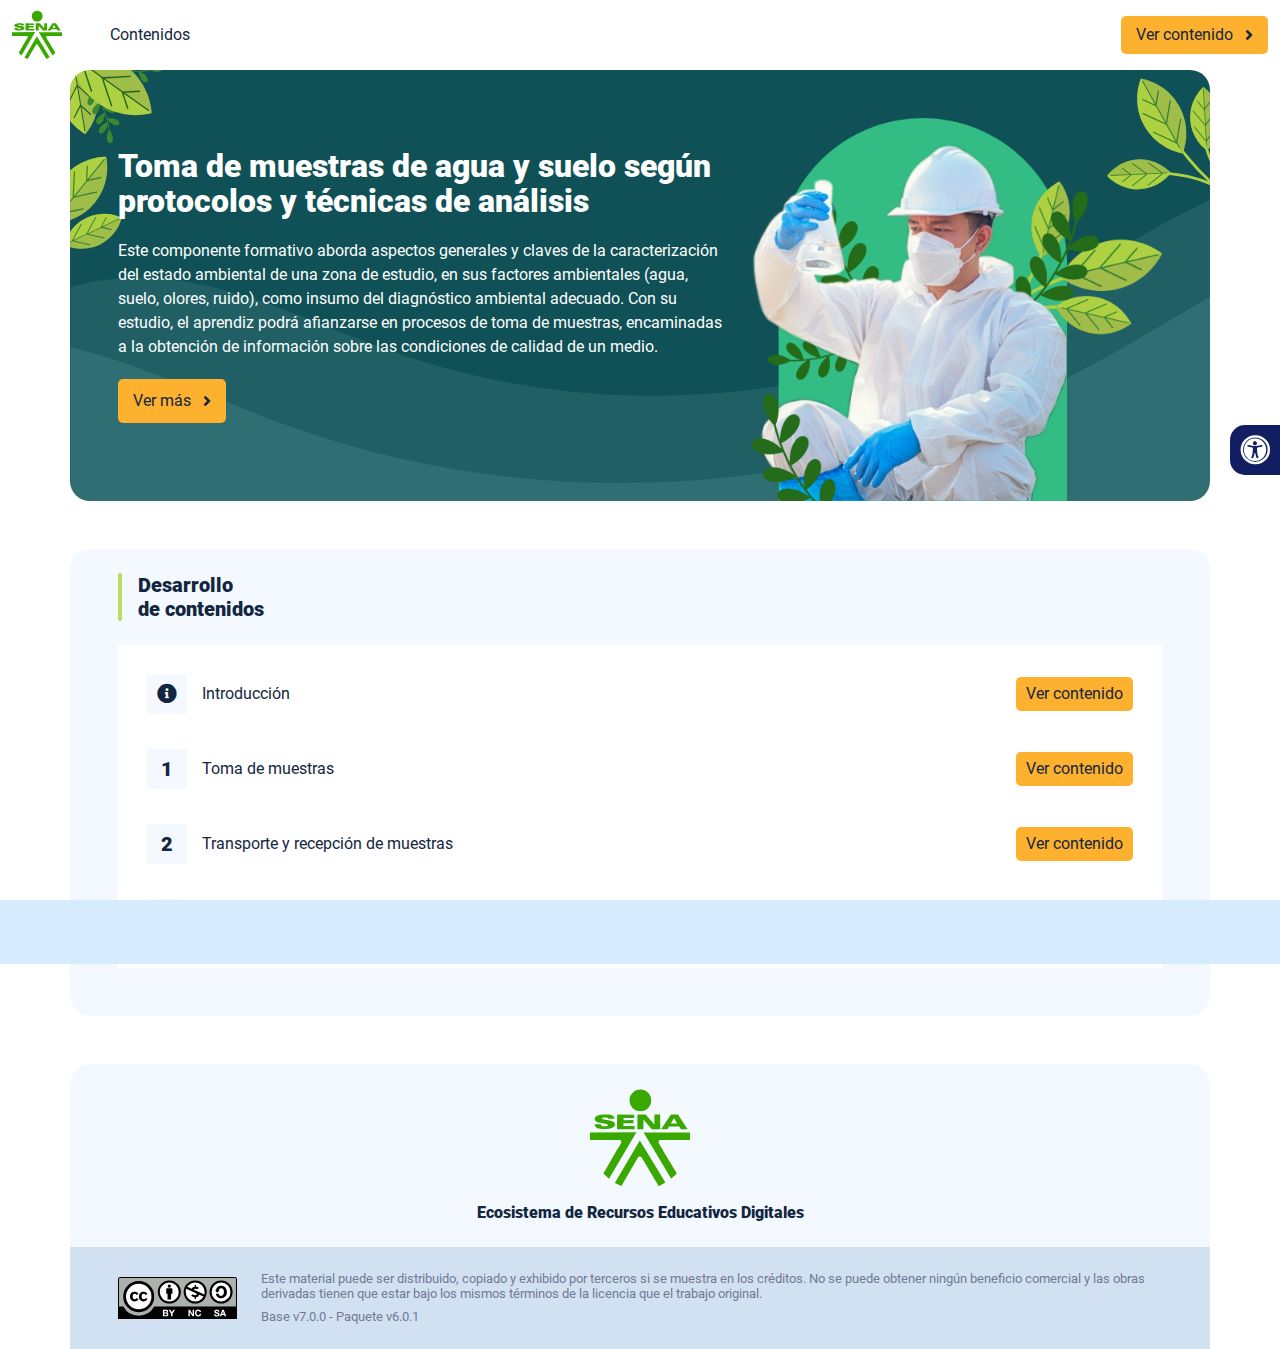
<file: index.html>
<!DOCTYPE html><html lang=""><head><meta charset="utf-8"><meta http-equiv="X-UA-Compatible" content="IE=edge"><meta name="viewport" content="width=device-width,initial-scale=1"><link rel="icon" href="favicon.ico"><title>Toma de muestras de agua y suelo según protocolos y técnicas de análisis</title><link href="css/chunk-0c047e41.3babef71.css" rel="prefetch"><link href="css/chunk-25b302c8.3babef71.css" rel="prefetch"><link href="css/chunk-26fc7596.3babef71.css" rel="prefetch"><link href="css/chunk-2d2747e2.3babef71.css" rel="prefetch"><link href="css/chunk-32334cb6.3babef71.css" rel="prefetch"><link href="css/chunk-3c57cd7b.3babef71.css" rel="prefetch"><link href="css/chunk-4f2d402a.3babef71.css" rel="prefetch"><link href="css/chunk-515a8379.da194529.css" rel="prefetch"><link href="css/chunk-59974754.c94ee44d.css" rel="prefetch"><link href="css/chunk-60cbc06b.09438581.css" rel="prefetch"><link href="css/chunk-6e1e538a.3ba0a060.css" rel="prefetch"><link href="css/chunk-766a929b.87fd8c0c.css" rel="prefetch"><link href="css/chunk-f2df7d2c.3babef71.css" rel="prefetch"><link href="css/comple.42ceea7e.css" rel="prefetch"><link href="css/creditos.0fb9ba6f.css" rel="prefetch"><link href="css/glosario.e6608166.css" rel="prefetch"><link href="css/referencias.092f24f9.css" rel="prefetch"><link href="js/actividad.9c16ec34.js" rel="prefetch"><link href="js/chunk-0206bfa0.27b6d574.js" rel="prefetch"><link href="js/chunk-0c047e41.5e6a757e.js" rel="prefetch"><link href="js/chunk-13a6037e.a235e748.js" rel="prefetch"><link href="js/chunk-18f95272.106200cd.js" rel="prefetch"><link href="js/chunk-25b302c8.c9d14723.js" rel="prefetch"><link href="js/chunk-26fc7596.a5ef8d66.js" rel="prefetch"><link href="js/chunk-2c06842c.f468f130.js" rel="prefetch"><link href="js/chunk-2d0c5615.6931fd9d.js" rel="prefetch"><link href="js/chunk-2d0e96ec.eeaf3605.js" rel="prefetch"><link href="js/chunk-2d208d90.a577904a.js" rel="prefetch"><link href="js/chunk-2d21d0e2.b5e04bc7.js" rel="prefetch"><link href="js/chunk-2d22c123.83c43e3e.js" rel="prefetch"><link href="js/chunk-2d2747e2.dfb3ada1.js" rel="prefetch"><link href="js/chunk-2e80bb9a.1ca28982.js" rel="prefetch"><link href="js/chunk-319206de.163b92db.js" rel="prefetch"><link href="js/chunk-32334cb6.0b79ace8.js" rel="prefetch"><link href="js/chunk-36769079.1f5c73a4.js" rel="prefetch"><link href="js/chunk-3c57cd7b.0e2ed519.js" rel="prefetch"><link href="js/chunk-4cdd78c0.f1d3a09a.js" rel="prefetch"><link href="js/chunk-4f2d402a.5e9a0c89.js" rel="prefetch"><link href="js/chunk-515a8379.9a933d9e.js" rel="prefetch"><link href="js/chunk-53ccb27e.d2228215.js" rel="prefetch"><link href="js/chunk-55d286b8.d48f35ae.js" rel="prefetch"><link href="js/chunk-59974754.d9a29456.js" rel="prefetch"><link href="js/chunk-60cbc06b.f3f27ad3.js" rel="prefetch"><link href="js/chunk-659152b8.4806969b.js" rel="prefetch"><link href="js/chunk-6e1e538a.39dfbdb2.js" rel="prefetch"><link href="js/chunk-766a929b.7573cf80.js" rel="prefetch"><link href="js/chunk-c796899c.1949e87d.js" rel="prefetch"><link href="js/chunk-e8a7823a.d1cd9406.js" rel="prefetch"><link href="js/chunk-f2df7d2c.dd6c9d60.js" rel="prefetch"><link href="js/chunk-fde47172.14c01bac.js" rel="prefetch"><link href="js/comple.e4a45830.js" rel="prefetch"><link href="js/creditos.dbe4816b.js" rel="prefetch"><link href="js/glosario.9f51fa07.js" rel="prefetch"><link href="js/intro.a2bb94e8.js" rel="prefetch"><link href="js/referencias.e7abf1a9.js" rel="prefetch"><link href="js/sintesis.64cce351.js" rel="prefetch"><link href="js/tema1.a4d68bb4.js" rel="prefetch"><link href="js/tema2.01b7b2cc.js" rel="prefetch"><link href="css/app.9b4c8c73.css" rel="preload" as="style"><link href="css/chunk-vendors.fd49fe08.css" rel="preload" as="style"><link href="js/app.1733bf9c.js" rel="preload" as="script"><link href="js/chunk-vendors.9c8bdff9.js" rel="preload" as="script"><link href="css/chunk-vendors.fd49fe08.css" rel="stylesheet"><link href="css/app.9b4c8c73.css" rel="stylesheet"></head><body><noscript><strong>We're sorry but Toma de muestras de agua y suelo según protocolos y técnicas de análisis doesn't work properly without JavaScript enabled. Please enable it to continue.</strong></noscript><div id="app"></div><script src="js/chunk-vendors.9c8bdff9.js"></script><script src="js/app.1733bf9c.js"></script></body></html>
</file>
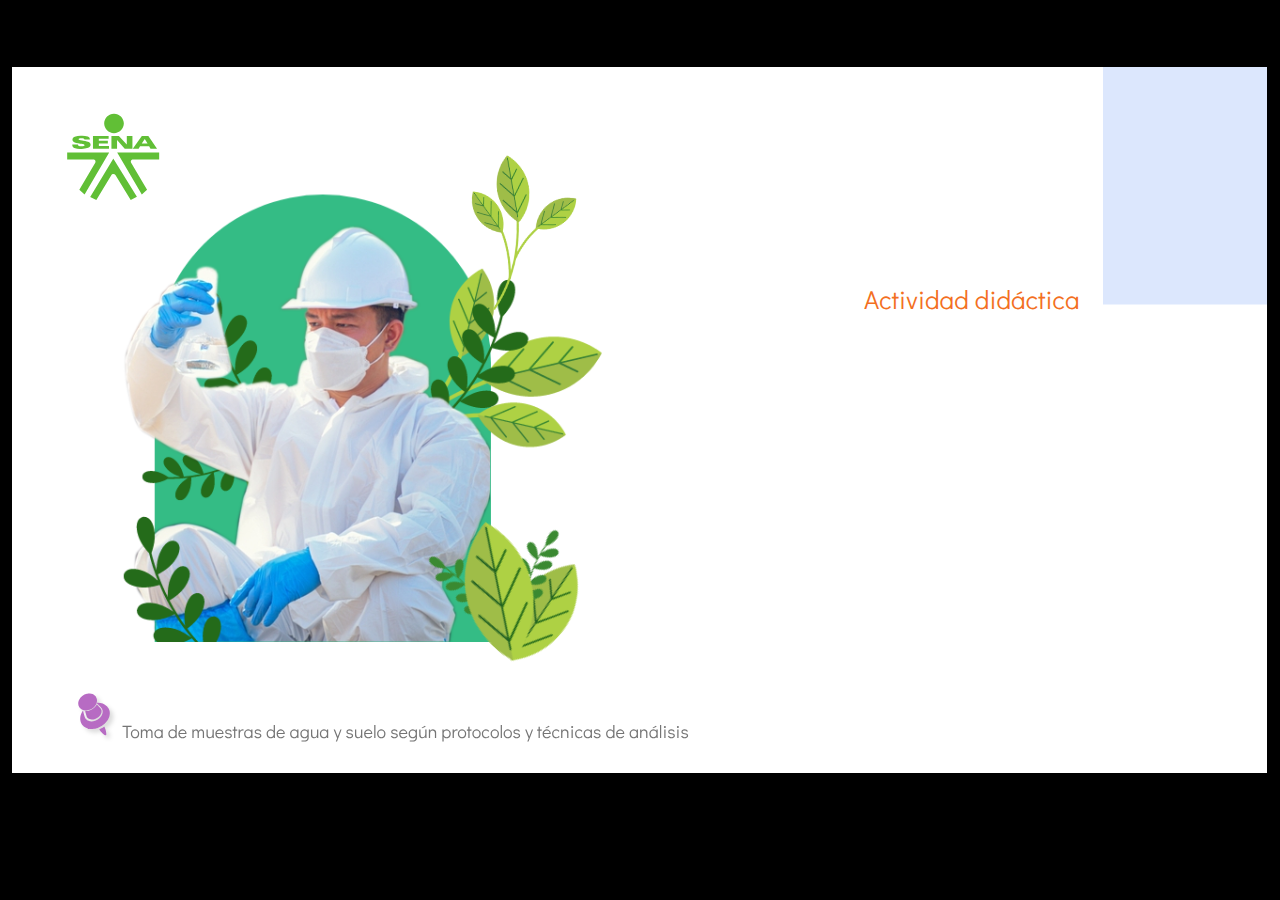
<file: actividades/index.html>
﻿<!doctype html>
<html lang="es">
<head>
  <meta charset="utf-8">
  <!-- Creado con Storyline 360 - http://www.articulate.com  -->
  <!-- version: 3.75.30269.0 -->
  <title>Actividad did&#225;ctica</title>
  <meta http-equiv="x-ua-compatible" content="IE=edge"/>
  <meta name="viewport" content="width=device-width,initial-scale=1,user-scalable=no,shrink-to-fit=no,minimal-ui"/>
  <meta name="apple-mobile-web-app-capable" content="yes"/>
  <style>
    html, body { height: 100%; padding: 0; margin: 0 }
    #app { height: 100%; width: 100%; }
  </style>

  <script>
    window.DS = {};
    window.globals = {
      DATA_PATH_BASE: '',
      HAS_FRAME: true,
      HAS_SLIDE: true,

      lmsPresent: false,
      tinCanPresent: false,
      cmi5Present: false,
      aoSupport: false,
      scale: 'show all',
      captureRc: false,
      browserSize: 'optimal',
      bgColor: '#000000',
      features: 'AccessibleVideo,BackgroundAudio,ConnectionMessages,FullScreenToggle,InsertSvgPicture,LayerPresentAsDialog,MultipleQuizTracking,PlayerSpeedControl,StreamingVideo,UpdatedThemeEditor,UseAudioElement,VideoTranscripts',
      themeName: 'classic',
      preloaderColor: '#FFFFFF',
      suppressAnalytics: false,
      productChannel: 'stable',
      publishSource: 'storyline',
      aid: 'aid|5304b41d-7af7-4125-b8d1-83eb222823e2',
      cid: '349bf939-7397-47c2-bb51-b0d7720c6790',
      playerVersion: '3.75.30269.0',
      publishTimestamp: '2023-06-19T22:06:10.5627075Z',
      maxIosVideoElements: 10,
      connectionSettings: { },

      
      parseParams: function(qs) {
        if (window.globals.parsedParams != null) {
          return window.globals.parsedParams;
        }
        qs = (qs || window.location.search.substr(1)).split('+').join(' ');
        var params = {},
            tokens,
            re = /[?&]?([^=]+)=([^&]*)/g;

        while (tokens = re.exec(qs)) {
          params[decodeURIComponent(tokens[1]).trim()] =
            decodeURIComponent(tokens[2]).trim();
        }
        window.globals.parsedParams = params;
        return params;
      }

    };
  </script>
  <script>
    var isIe11 = ('ActiveXObject' in window || window.MSBlobBuilder != null)
      && window.msCrypto != null && !window.ActiveXObject;
    if (isIe11) {
      window.globals.unsupportedBrowser = true;
      document.write(atob('[base64]'));
    }
  </script>
  
  <script>window.THREE = { };</script>
  
</head>
<body style="background: #000000" class="cs-HTML theme-classic">
  <!-- 360 -->
  <script>!function(){var e,i=/iPhone/i,o=/iPod/i,n=/iPad/i,t=/\biOS-universal(?:.+)Mac\b/i,r=/\bAndroid(?:.+)Mobile\b/i,a=/Android/i,d=/(?:SD4930UR|\bSilk(?:.+)Mobile\b)/i,p=/Silk/i,l=/Windows Phone/i,u=/\bWindows(?:.+)ARM\b/i,b=/BlackBerry/i,s=/BB10/i,c=/Opera Mini/i,f=/\b(CriOS|Chrome)(?:.+)Mobile/i,h=/Mobile(?:.+)Firefox\b/i,v=function(e){return void 0!==e&&"MacIntel"===e.platform&&"number"==typeof e.maxTouchPoints&&e.maxTouchPoints>1&&"undefined"==typeof MSStream};e=function(e){var m={userAgent:"",platform:"",maxTouchPoints:0};e||"undefined"==typeof navigator?"string"==typeof e?m.userAgent=e:e&&e.userAgent&&(m={userAgent:e.userAgent,platform:e.platform,maxTouchPoints:e.maxTouchPoints||0}):m={userAgent:navigator.userAgent,platform:navigator.platform,maxTouchPoints:navigator.maxTouchPoints||0};var g=m.userAgent,y=g.split("[FBAN");void 0!==y[1]&&(g=y[0]),void 0!==(y=g.split("Twitter"))[1]&&(g=y[0]);var A=function(e){return function(i){return i.test(e)}}(g),w={apple:{phone:A(i)&&!A(l),ipod:A(o),tablet:!A(i)&&(A(n)||v(m))&&!A(l),universal:A(t),device:(A(i)||A(o)||A(n)||A(t)||v(m))&&!A(l)},amazon:{phone:A(d),tablet:!A(d)&&A(p),device:A(d)||A(p)},android:{phone:!A(l)&&A(d)||!A(l)&&A(r),tablet:!A(l)&&!A(d)&&!A(r)&&(A(p)||A(a)),device:!A(l)&&(A(d)||A(p)||A(r)||A(a))||A(/\bokhttp\b/i)},windows:{phone:A(l),tablet:A(u),device:A(l)||A(u)},other:{blackberry:A(b),blackberry10:A(s),opera:A(c),firefox:A(h),chrome:A(f),device:A(b)||A(s)||A(c)||A(h)||A(f)},any:!1,phone:!1,tablet:!1};return w.any=w.apple.device||w.android.device||w.windows.device||w.other.device,w.phone=w.apple.phone||w.android.phone||w.windows.phone,w.tablet=w.apple.tablet||w.android.tablet||w.windows.tablet,w}(),"object"==typeof exports&&"undefined"!=typeof module?module.exports=e:"function"==typeof define&&define.amd?define((function(){return e})):this.isMobile=e}();
    window.isMobile.apple.tablet = window.isMobile.apple.tablet ||
      (navigator.platform === 'MacIntel' && navigator.maxTouchPoints > 1);
    window.isMobile.apple.device = window.isMobile.apple.device || window.isMobile.apple.tablet;
    window.isMobile.tablet = window.isMobile.tablet || window.isMobile.apple.tablet;
    window.isMobile.any = window.isMobile.any || window.isMobile.apple.tablet;
  </script>

  <div id="focus-sink" tabindex="-1"></div>

  <div id="preso"></div>
  <script>
    (function() {

      var classTypes = [ 'desktop', 'mobile', 'phone', 'tablet' ];

      var addDeviceClasses = function(prefix, testObj) {
        var curr, i;
        for (i = 0; i < classTypes.length; i++) {
          curr = classTypes[i];
          if (testObj[curr]) {
            document.body.classList.add(prefix + curr);
          }
        }
      };

      var params = window.globals.parseParams(),
          isDevicePreview = params.devicepreview === '1',
          isPhoneOverride = params.deviceType === 'phone' || (isDevicePreview && params.phone == '1'),
          isTabletOverride = (params.deviceType === 'tablet' || isDevicePreview) && !isPhoneOverride,
          isMobileOverride = isPhoneOverride || isTabletOverride;

      var deviceView = {
        desktop: !window.isMobile.any && !isMobileOverride,
        mobile: window.isMobile.any || isMobileOverride,
        phone: isPhoneOverride || (window.isMobile.phone && !isTabletOverride),
        tablet: isTabletOverride || window.isMobile.tablet
      };

      window.globals.deviceView = deviceView;
      window.isMobile.desktop = !window.isMobile.any;
      window.isMobile.mobile = window.isMobile.any;

      addDeviceClasses('view-', deviceView);

    })();
  </script>
  
  <script src='story_content/user.js' type=text/javascript></script>
  <div class="slide-loader"></div>

  <script>
    if (window.globals.deviceView.isMobile) { var doc = document, loader = doc.body.querySelector('.slide-loader'); [ 1, 2, 3 ].forEach(function(n) { var d = doc.createElement('div'); d.style.backgroundColor = window.globals.preloaderColor; d.classList.add('mobile-loader-dot'); d.classList.add('dot' + n); loader.appendChild(d); }); }
  </script>

  <div class="mobile-load-title-overlay" style="display: none">
    <div class="mobile-load-title">Actividad did&#225;ctica</div>
  </div>

  <div class="mobile-chrome-warning"></div>

  
<style>
  .warn-connection-dialog {
    display: none;
    background: transparent;
    pointer-events: none;
    position: fixed;
    left: 0;
    top: 0;
    width: 100%;
    height: 100%;
    z-index: 999;
  }

  .warn-connection-content {
    border-radius: 4px;
    background: white;
    border: 1px solid #E7E7E7;
    color: #333333;
    box-shadow: 0 2px 4px rgba(0, 0, 0, 0.25);
    transition: all 150ms ease-out;
    position: absolute;
    white-space: nowrap;
  }

  .view-phone.is-landscape .warn-connection-content {
    left: 23px;
    bottom: 23px;
  }

  .view-tablet.is-landscape .warn-connection-content {
    left: 50%;
    top: 20px;
    transform: translateX(-50%);
  }

  .is-portrait .warn-connection-content {
    transform: translate(-50%, calc(-100% - 15px));
  }

  .warn-connection-content p {
    display: inline-block;
    margin: 0 8px 0 0;
    line-height: 33px;
    font-size: 11px;
  }

  .warn-connection-content svg {
    position: relative;
    vertical-align: middle;
    margin: 0 2px 2px 8px;
  }

  .view-desktop .warn-connection-content {
    left: 1.5em;
    bottom: 1.5em;
  }

  .view-desktop .warn-connection-content p {
    font-size: 1.1em;
  }

  .is-offline .warn-connection-dialog {
    display: block;
  }

  .is-offline .cs-panel * {
    pointer-events: none !important;
  }

  .is-offline .cs-panel {
    pointer-events: all !important;
  }

  .is-offline #nav-controls * {
    pointer-events: none !important;
  }

  .is-offline #nav-controls {
    pointer-events: all !important;
  }
</style>

<div class="warn-connection-dialog">
  <div class="warn-connection-content">
    <svg width="17" height="15" viewBox="0 0 17 15" xmlns="http://www.w3.org/2000/svg">
      <path fill="#8F0000" stroke="white" d="M16.07,12.98 L15.88,12.23 L9.51,1.21 C8.97,0.26,7.6,0.26,7.06,1.21 L0.69,12.23 C0.15,13.16,0.81,14.36,1.91,14.36 H14.65 C15.47,14.36,16.05,13.7,16.07,12.98 Z"/>
      <path fill="white" stroke="white" d="M8.58,5.5 C8.35,5.28,8.5,5.35,8.21,5.32 C8.09,5.35,7.97,5.49,7.96,5.67 C7.97,5.79,7.98,5.92,7.98,6.04 L7.98,6.04 C7.99,6.17,8,6.31,8.01,6.43 L8.01,6.44 C8.03,6.92,8.06,7.41,8.09,7.9 L8.09,7.9 C8.12,8.39,8.14,8.88,8.17,9.37 C8.17,9.39,8.18,9.42,8.2,9.44 C8.23,9.46,8.25,9.47,8.28,9.47 C8.31,9.47,8.34,9.46,8.35,9.44 C8.37,9.43,8.38,9.4,8.39,9.35 L8.39,9.34 C8.39,9.24,8.4,9.15,8.4,9.05 L8.4,9.05 C8.41,8.96,8.41,8.86,8.42,8.75 C8.43,8.44,8.45,8.12,8.47,7.81 L8.47,7.81 C8.49,7.49,8.51,7.18,8.53,6.87 C8.55,6.46,8.56,6.05,8.59,5.64 L8.6,5.62 C8.6,5.57,8.59,5.53,8.58,5.5 L8.21,5.32 Z"/>
      <circle fill="white" stroke="white" cx="8.3" cy="11.35" r="0.3"/>
    </svg>
    <p>You are offline. Trying to reconnect...</p>
  </div>
</div>

<script>
  (function() {
    window.DS.connection = {
      warningShown: false,
      assets: {},
      loadingAssetGroup: false,
      retryDelay: 500
    };

    // @TODO this is POC code and can be cleaned up a bit more if we move forward
    // with the feature



    // The `window.globals.features` variable must be set in `webpack.dev.config` when testing locally - it is not enough
    // to have it in the data - but it must be set there as well.
    var useConnectionMessages = window.AbortController != null &&
      window.location.protocol != 'file:' &&
      window.globals.features.indexOf('ConnectionMessages') != -1;

    window.DS.connection.useConnectionMessages = useConnectionMessages

    var assetCount = 0;
    var checkLoadedId;
    var connectionSettings = window.globals.connectionSettings;

    if (useConnectionMessages && connectionSettings != null) {
      var contentEl = document.querySelector('.warn-connection-content');
      var messageEl = contentEl.querySelector('p')

      if (connectionSettings.useDarkTheme) {
        contentEl.style.borderColor = '#BABBBA';
        contentEl.style.backgroundColor = '#282828';
        contentEl.style.color = '#FFFFFF';
      }

      if (connectionSettings.message != null) {
        messageEl.textContent = window.decodeURIComponent(connectionSettings.message);
      }
    }

    function checkAssetsReady() {
      for (var i in DS.connection.assets) {
        if (!DS.connection.assets[i].success) {
          return false;
        }
      }
      return true;
    }

    function stopAssetGroup() {
      if (!useConnectionMessages) { return; }

      assetCount = 0;

      DS.connection.oldAssetGroup = DS.connection.assets;
      DS.connection.assets = {};
      DS.connection.loadingAssetGroup = false;
      clearInterval(checkLoadedId);
    }

    function startAssetGroup() {
      if (!useConnectionMessages) { return; }
      var ticks = 0;
      clearInterval(checkLoadedId);
      checkLoadedId = setInterval(function() {
        var loaded = 0;
        if (assetCount === 0 && loaded === 0) {
          clearInterval(checkLoadedId);
          return;
        }

        for (var i in DS.connection.assets) {
          if (DS.connection.assets[i].success) {
            loaded++;
          }
        }

        if (assetCount === loaded && checkAssetsReady()) {
          for (var i in DS.connection.assets) {
            if (DS.connection.assets[i].action) {
              DS.connection.assets[i].action();
            }
          }
          hideWarning();
          stopAssetGroup();
        }
      }, 100)
    }

    function requiredAsset(url, action, retry, type) {
      if (!useConnectionMessages) { return; }
      if (DS.connection.assets[url]) { return; }

      DS.connection.assets[url] = {
        success: false, action: action, retry: retry, type: type
      };
      assetCount = Object.keys(DS.connection.assets).length;
      if (!DS.connection.loadingAssetGroup) {
        startAssetGroup();
      }
      DS.connection.loadingAssetGroup = true;
    }

    function assetLoaded(url) {
      if (!useConnectionMessages) { return; }
      if (DS.connection.assets[url]) {
        DS.connection.assets[url].success = true;
      }
    }

    function assetFailed(url) {
      if (!useConnectionMessages) { return; }
      if (!DS.connection.assets[url]) {
        if (/\.js$/.test(url)) {
          setTimeout(function() {
            if (DS.connection.lastSlideLoaded != null) {
              DS.connection.lastSlideLoaded();
            }
          }, DS.connection.retryDelay);
        }
        return;
      }
      if (!DS.connection.warningShown) { showWarning(); }
      if (DS.connection.assets[url].retry) {
        setTimeout(function() {
          if (!DS.connection.assets[url].success) {
            DS.connection.assets[url].retry()
          }
        }, DS.connection.retryDelay);
      }
    }

    function hideWarning() {
      document.body.classList.remove('is-offline');
      DS.connection.warningShown = false;
    }
    DS.connection.hideWarning = hideWarning

    function showWarning(btn) {
      document.body.classList.add('is-offline')
      DS.connection.warningShown = true;
      updateWarningPosition();
    }

    function updateWarningPosition() {
      if (!DS.connection.warningShown) {
        return;
      }

      var isPortrait = document.body.classList.contains('is-portrait');
      var warningEl = document.querySelector('.warn-connection-content');

      if (isPortrait) {
        var slide = document.querySelector('.primary-slide');
        var slideRect = slide.getBoundingClientRect();

        warningEl.style.top = `${slideRect.top}px`
        warningEl.style.left = `${slideRect.left + slideRect.width / 2}px`
      } else {
        warningEl.style.top = null;
        warningEl.style.left = null;
      }

      window.requestAnimationFrame(updateWarningPosition);
    }

    // these will all be noops if the feature flag isn't set in
    // the data and `window.globals.features`
    DS.connection.requiredAsset = requiredAsset;
    DS.connection.assetLoaded = assetLoaded;
    DS.connection.assetFailed = assetFailed;
    DS.connection.stopAssetGroup = stopAssetGroup;
    DS.connection.startAssetGroup = startAssetGroup;
  })();
</script>


  <script>
    
    if (window.autoSpider && window.vInterfaceObject) {
      document.querySelector('.mobile-load-title-overlay').style.display = 'none';
    }
  </script>

  

  <link rel="stylesheet" href="html5/data/css/output.min.css" data-noprefix/>
</body>
<script src="html5/lib/scripts/bootstrapper.min.js"></script>
</html>
</file>
<file: css/chunk-0c047e41.3babef71.css>
.actividad[data-v-22adfd6b]{background-color:#f2f2f2}.horizontal-scroll__wrapper[data-v-22adfd6b]{overflow:hidden}.horizontal-scroll[data-v-22adfd6b]{display:flex;transition:transform .5s ease-in-out;align-items:center;flex-wrap:nowrap}.horizontal-scroll[data-v-22adfd6b]:not(.row){width:100%}.horizontal-scroll--item-fw[data-v-22adfd6b]>div{flex-grow:0;flex-shrink:0;width:100%;margin:0!important}
</file>
<file: css/chunk-25b302c8.3babef71.css>
.actividad[data-v-22adfd6b]{background-color:#f2f2f2}.horizontal-scroll__wrapper[data-v-22adfd6b]{overflow:hidden}.horizontal-scroll[data-v-22adfd6b]{display:flex;transition:transform .5s ease-in-out;align-items:center;flex-wrap:nowrap}.horizontal-scroll[data-v-22adfd6b]:not(.row){width:100%}.horizontal-scroll--item-fw[data-v-22adfd6b]>div{flex-grow:0;flex-shrink:0;width:100%;margin:0!important}
</file>
<file: css/chunk-26fc7596.3babef71.css>
.actividad[data-v-22adfd6b]{background-color:#f2f2f2}.horizontal-scroll__wrapper[data-v-22adfd6b]{overflow:hidden}.horizontal-scroll[data-v-22adfd6b]{display:flex;transition:transform .5s ease-in-out;align-items:center;flex-wrap:nowrap}.horizontal-scroll[data-v-22adfd6b]:not(.row){width:100%}.horizontal-scroll--item-fw[data-v-22adfd6b]>div{flex-grow:0;flex-shrink:0;width:100%;margin:0!important}
</file>
<file: css/chunk-2d2747e2.3babef71.css>
.actividad[data-v-22adfd6b]{background-color:#f2f2f2}.horizontal-scroll__wrapper[data-v-22adfd6b]{overflow:hidden}.horizontal-scroll[data-v-22adfd6b]{display:flex;transition:transform .5s ease-in-out;align-items:center;flex-wrap:nowrap}.horizontal-scroll[data-v-22adfd6b]:not(.row){width:100%}.horizontal-scroll--item-fw[data-v-22adfd6b]>div{flex-grow:0;flex-shrink:0;width:100%;margin:0!important}
</file>
<file: css/chunk-32334cb6.3babef71.css>
.actividad[data-v-22adfd6b]{background-color:#f2f2f2}.horizontal-scroll__wrapper[data-v-22adfd6b]{overflow:hidden}.horizontal-scroll[data-v-22adfd6b]{display:flex;transition:transform .5s ease-in-out;align-items:center;flex-wrap:nowrap}.horizontal-scroll[data-v-22adfd6b]:not(.row){width:100%}.horizontal-scroll--item-fw[data-v-22adfd6b]>div{flex-grow:0;flex-shrink:0;width:100%;margin:0!important}
</file>
<file: css/chunk-3c57cd7b.3babef71.css>
.actividad[data-v-22adfd6b]{background-color:#f2f2f2}.horizontal-scroll__wrapper[data-v-22adfd6b]{overflow:hidden}.horizontal-scroll[data-v-22adfd6b]{display:flex;transition:transform .5s ease-in-out;align-items:center;flex-wrap:nowrap}.horizontal-scroll[data-v-22adfd6b]:not(.row){width:100%}.horizontal-scroll--item-fw[data-v-22adfd6b]>div{flex-grow:0;flex-shrink:0;width:100%;margin:0!important}
</file>
<file: css/chunk-4f2d402a.3babef71.css>
.actividad[data-v-22adfd6b]{background-color:#f2f2f2}.horizontal-scroll__wrapper[data-v-22adfd6b]{overflow:hidden}.horizontal-scroll[data-v-22adfd6b]{display:flex;transition:transform .5s ease-in-out;align-items:center;flex-wrap:nowrap}.horizontal-scroll[data-v-22adfd6b]:not(.row){width:100%}.horizontal-scroll--item-fw[data-v-22adfd6b]>div{flex-grow:0;flex-shrink:0;width:100%;margin:0!important}
</file>
<file: css/chunk-515a8379.da194529.css>
.actividad{background-color:#f2f2f2}.banner-interno{position:relative}.banner-interno__fondo{position:absolute;top:0;bottom:-50px;left:0;right:0;background-color:#fff;background-size:cover;background-position:50%}.banner-interno__titulo{display:flex;align-items:center}.banner-interno__titulo__icono{display:block;width:32px;height:32px;border-radius:50%;background-color:#fff;position:relative}.banner-interno__titulo__icono i{color:#fff;position:absolute;left:50%;top:50%;transform:translate(-50%,-50%)}.banner-interno__titulo h1,.banner-interno__titulo h2,.banner-interno__titulo h3,.banner-interno__titulo h4,.banner-interno__titulo h5,.banner-interno__titulo h6{color:#fff;line-height:1.1em}
</file>
<file: css/chunk-59974754.c94ee44d.css>
.actividad{background-color:#f2f2f2}.aside-menu{position:fixed;top:70px;min-height:calc(100vh - 70px);max-height:calc(100vh - 70px);background-color:#f3f9ff;transition:flex .5s ease-in-out,width .5s ease-in-out;overflow-x:hidden;z-index:100001;width:300px}.aside-menu__black-background{position:fixed;inset:0;top:70px;background:rgba(0,0,0,.8);cursor:pointer}.aside-menu a{color:#111e61}.aside-menu__content{width:300px;display:flex;flex-direction:column;justify-content:space-between;min-height:calc(100vh - 70px);max-height:calc(100vh - 70px);border-right:1px solid #d8ecff;position:absolute;background:#fff}@media (max-height:800px){.aside-menu__content{min-height:800px;max-height:800px;overflow-y:auto}}.aside-menu__header{padding:10px;text-align:center;background-color:#d8ecff}.aside-menu__header h4{margin:0}.aside-menu__menu{overflow-y:auto;flex-grow:1;list-style:none;padding-left:0;margin-bottom:0}.aside-menu__menu__item--active .aside-menu__menu__item__lnk,.aside-menu__menu__item--active .aside-menu__sec-menu__item__lnk{background-color:#d8ecff;font-weight:700}.aside-menu__menu__item--sub-menu:hover,.aside-menu__menu__item:hover,.aside-menu__sec-menu__item:hover{background-color:#d8ecff}.aside-menu__menu__item--sub-menu{padding-left:10px}.aside-menu__menu__item--sub-menu--active .aside-menu__menu__item__lnk,.aside-menu__menu__item--sub-menu--active .aside-menu__sec-menu__item__lnk{background-color:#d8ecff;font-weight:700;position:relative}.aside-menu__menu__item--sub-menu--active .aside-menu__menu__item__lnk:before,.aside-menu__menu__item--sub-menu--active .aside-menu__sec-menu__item__lnk:before{content:"";display:block;position:absolute;left:0;bottom:0;top:0;width:4px;border-radius:2px;background-color:#badc61}.aside-menu__menu__item__lnk,.aside-menu__sec-menu__item__lnk{display:flex;align-items:center;padding:10px 15px;line-height:1.1em}.aside-menu__menu__item__lnk i,.aside-menu__menu__item__lnk span,.aside-menu__sec-menu__item__lnk i,.aside-menu__sec-menu__item__lnk span{margin-right:10px}.aside-menu__menu__item__lnk i:last-child,.aside-menu__menu__item__lnk span:last-child,.aside-menu__sec-menu__item__lnk i:last-child,.aside-menu__sec-menu__item__lnk span:last-child{margin-right:0}.aside-menu__sec-menu{background-color:#d8ecff;padding:10px 0;flex-shrink:0;margin-bottom:0}.aside-menu__sec-menu__item{padding:10px 15px}.aside-menu__sec-menu__item__lnk{padding:0;border-radius:1em}.aside-menu__sec-menu__item__lnk i{display:block;width:2em;height:2em;padding:.5em 0;text-align:center;background-color:#fff;border-radius:50%}.aside-menu__sec-menu__item__lnk:hover{background-color:#fff}@media (max-width:576px){.aside-menu__sec-menu{padding-bottom:110px}}.main-menu-enter-active{animation:main-menu-open-animation .3s}.main-menu-enter-active .aside-menu__black-background{animation:main-menu-background-animation .3s}.main-menu-leave-active{animation:main-menu-open-animation .3s reverse}.main-menu-leave-active .aside-menu__black-background{animation:main-menu-background-animation .3s reverse}@keyframes main-menu-open-animation{0%{width:0}to{width:300px}}@keyframes main-menu-background-animation{0%{opacity:0}to{opacity:1}}
</file>
<file: css/chunk-60cbc06b.09438581.css>
.actividad[data-v-7e5a4120]{background-color:#f2f2f2}.header[data-v-7e5a4120]{position:sticky;top:0;padding-top:10px;padding-bottom:10px;background-color:#fff;z-index:10010;line-height:1.1em}.header__logo[data-v-7e5a4120]{width:50px}@media (max-width:576px){.header__componente-formativo[data-v-7e5a4120]{font-size:.8em}}.header__menu[data-v-7e5a4120]{cursor:pointer}.header__menu span[data-v-7e5a4120]{font-size:.7em;display:block;line-height:1em;text-align:center;color:#111e61}.header__menu__btn[data-v-7e5a4120]{width:30px;height:30px;position:relative;margin-bottom:4px}.header__menu__btn .line-1[data-v-7e5a4120],.header__menu__btn .line-2[data-v-7e5a4120],.header__menu__btn .line-3[data-v-7e5a4120]{height:4px;width:30px;background-color:#111e61;transform-origin:center center;position:absolute;left:0;border-radius:2px}.header__menu__btn .line-1[data-v-7e5a4120]{top:4px;animation:line-1-inactive-data-v-7e5a4120 .5s ease-in-out forwards}.header__menu__btn .line-2[data-v-7e5a4120]{top:13px;animation:line-2-inactive-data-v-7e5a4120 .5s ease-in-out forwards}.header__menu__btn .line-3[data-v-7e5a4120]{top:22px;animation:line-3-inactive-data-v-7e5a4120 .5s ease-in-out forwards}.header__menu__btn[data-v-7e5a4120]:hover{cursor:pointer}.header__menu__btn--open .line-1[data-v-7e5a4120]{animation:line-1-active-data-v-7e5a4120 .5s ease-in-out forwards}.header__menu__btn--open .line-2[data-v-7e5a4120]{animation:line-2-active-data-v-7e5a4120 .5s ease-in-out forwards}.header__menu__btn--open .line-3[data-v-7e5a4120]{animation:line-3-active-data-v-7e5a4120 .5s ease-in-out forwards}@keyframes line-1-active-data-v-7e5a4120{0%{transform:translate(0) rotate(0)}50%{transform:translateY(9px) rotate(0)}to{transform:translateY(9px) rotate(45deg)}}@keyframes line-2-active-data-v-7e5a4120{0%{transform:scale(1)}to{transform:scale(0)}}@keyframes line-3-active-data-v-7e5a4120{0%{transform:translate(0) rotate(0)}50%{transform:translateY(-9px) rotate(0)}to{transform:translateY(-9px) rotate(-45deg)}}@keyframes line-1-inactive-data-v-7e5a4120{0%{transform:translateY(9px) rotate(45deg)}50%{transform:translateY(9px) rotate(0)}to{transform:translate(0) rotate(0)}}@keyframes line-2-inactive-data-v-7e5a4120{0%{transform:scale(0)}to{transform:scale(1)}}@keyframes line-3-inactive-data-v-7e5a4120{0%{transform:translateY(-9px) rotate(-45deg)}50%{transform:translateY(-9px) rotate(0)}to{transform:translate(0) rotate(0)}}
</file>
<file: css/chunk-6e1e538a.3ba0a060.css>
.actividad[data-v-4f6b7c58]{background-color:#f2f2f2}.accesibilidad[data-v-4f6b7c58]{position:fixed;right:0;top:50vh;height:50px;background-color:#111e61;border-top-left-radius:15px;border-bottom-left-radius:15px;transform:translateY(-50%) translateX(100%) translateX(-50px);overflow:hidden;transition:transform .3s ease-in-out,height .3s ease-in-out}.accesibilidad[data-v-4f6b7c58]:hover{transform:translateY(-50%) translateX(0);height:12.75rem}.accesibilidad [data-v-4f6b7c58]{color:#fff}.accesibilidad__menu__content .accesibilidad__menu__item[data-v-4f6b7c58]{cursor:pointer}.accesibilidad__menu__content .accesibilidad__menu__item[data-v-4f6b7c58]:hover{background-color:#273685}.accesibilidad__menu__content .accesibilidad__menu__item[data-v-4f6b7c58]:last-child{border:none}.accesibilidad__menu__item[data-v-4f6b7c58]{display:flex;align-items:center;padding:10px;border-bottom:1px solid #273685;line-height:1em;-moz-user-select:none;user-select:none}.accesibilidad__menu i[data-v-4f6b7c58]{font-size:30px;font-style:normal;margin-right:10px;line-height:1em}.accesibilidad__menu img[data-v-4f6b7c58]{width:30px;margin-right:10px}
</file>
<file: css/chunk-766a929b.87fd8c0c.css>
.actividad{background-color:#f2f2f2}.barra-avance{display:flex;align-items:center;justify-content:space-between;position:fixed;bottom:0;left:0;width:100%;padding:10px;background-color:#d8ecff;transition:transform .5s ease-in-out;z-index:100000}.barra-avance__barra{margin:0 20px;flex:1;position:relative;max-width:800px}.barra-avance__barra--amarilla,.barra-avance__barra--blanca{height:4px}.barra-avance__barra--amarilla:after,.barra-avance__barra--amarilla:before,.barra-avance__barra--blanca:after,.barra-avance__barra--blanca:before{content:"";display:block;width:10px;height:10px;border-radius:50%;position:absolute;top:50%}.barra-avance__barra--amarilla:before,.barra-avance__barra--blanca:before{left:0;transform:translate(-50%,-50%)}.barra-avance__barra--amarilla:after,.barra-avance__barra--blanca:after{right:0;transform:translate(50%,-50%)}.barra-avance__barra--blanca{background-color:#fff}.barra-avance__barra--blanca:after,.barra-avance__barra--blanca:before{background-color:#fff}.barra-avance__barra--amarilla{position:absolute;width:100%;top:0;background-color:#feb12e}.barra-avance__barra--amarilla:after,.barra-avance__barra--amarilla:before{background-color:#feb12e}.barra-avance__boton--regresar{background-color:#b0c0d2}.barra-avance__boton--regresar span{color:#111e61!important}.barra-avance__boton--disable{opacity:0;pointer-events:none}.barra-avance--open{transform:translateY(0)}.barra-avance--close{transform:translateY(100%)}
</file>
<file: css/chunk-f2df7d2c.3babef71.css>
.actividad[data-v-22adfd6b]{background-color:#f2f2f2}.horizontal-scroll__wrapper[data-v-22adfd6b]{overflow:hidden}.horizontal-scroll[data-v-22adfd6b]{display:flex;transition:transform .5s ease-in-out;align-items:center;flex-wrap:nowrap}.horizontal-scroll[data-v-22adfd6b]:not(.row){width:100%}.horizontal-scroll--item-fw[data-v-22adfd6b]>div{flex-grow:0;flex-shrink:0;width:100%;margin:0!important}
</file>
<file: css/comple.42ceea7e.css>
.banner-interno{position:relative}.banner-interno__fondo{position:absolute;top:0;bottom:-50px;left:0;right:0;background-color:#fff;background-size:cover;background-position:50%}.banner-interno__titulo{display:flex;align-items:center}.banner-interno__titulo__icono{display:block;width:32px;height:32px;border-radius:50%;background-color:#fff;position:relative}.banner-interno__titulo__icono i{color:#fff;position:absolute;left:50%;top:50%;transform:translate(-50%,-50%)}.banner-interno__titulo h1,.banner-interno__titulo h2,.banner-interno__titulo h3,.banner-interno__titulo h4,.banner-interno__titulo h5,.banner-interno__titulo h6{color:#fff;line-height:1.1em}.actividad{background-color:#f2f2f2}.complementario__enlaces{display:flex;justify-content:center;flex-wrap:wrap}.complementario__enlaces a{margin:0 5px}.complementario__btn{font-size:1.5em;line-height:1em}table{width:calc(100% - 1px);min-width:800px}table thead{background-color:#d8ecff}table thead th{border-color:#d8ecff}table td,table th{padding:25px 20px;text-align:center}
</file>
<file: css/creditos.0fb9ba6f.css>
.banner-interno{position:relative}.banner-interno__fondo{position:absolute;top:0;bottom:-50px;left:0;right:0;background-color:#fff;background-size:cover;background-position:50%}.banner-interno__titulo{display:flex;align-items:center}.banner-interno__titulo__icono{display:block;width:32px;height:32px;border-radius:50%;background-color:#fff;position:relative}.banner-interno__titulo__icono i{color:#fff;position:absolute;left:50%;top:50%;transform:translate(-50%,-50%)}.banner-interno__titulo h1,.banner-interno__titulo h2,.banner-interno__titulo h3,.banner-interno__titulo h4,.banner-interno__titulo h5,.banner-interno__titulo h6{color:#fff;line-height:1.1em}.actividad{background-color:#f2f2f2}.creditos-vista .tarjeta.credito{background-color:#d2e1f1}.creditos{color:#727997;overflow-x:auto}.creditos__item{min-width:490px}.creditos p{line-height:1.3em;margin-bottom:0;color:#727997}.creditos__titulo{font-weight:700;background-color:#d2e1f1;padding:5px 10px;border-top-radius:5px;border-top-left-radius:5px;border-top-right-radius:5px}.creditos table td,.creditos table th{border-color:#d2e1f1}
</file>
<file: css/glosario.e6608166.css>
.banner-interno{position:relative}.banner-interno__fondo{position:absolute;top:0;bottom:-50px;left:0;right:0;background-color:#fff;background-size:cover;background-position:50%}.banner-interno__titulo{display:flex;align-items:center}.banner-interno__titulo__icono{display:block;width:32px;height:32px;border-radius:50%;background-color:#fff;position:relative}.banner-interno__titulo__icono i{color:#fff;position:absolute;left:50%;top:50%;transform:translate(-50%,-50%)}.banner-interno__titulo h1,.banner-interno__titulo h2,.banner-interno__titulo h3,.banner-interno__titulo h4,.banner-interno__titulo h5,.banner-interno__titulo h6{color:#fff;line-height:1.1em}.actividad{background-color:#f2f2f2}.glosario__letra-item{display:flex}.glosario__letra-item__texto{padding-top:5px}.glosario__letra-item__letra__icono{width:32px;height:32px;position:relative;line-height:1em;border-radius:50%;background-color:#d2e1f1}.glosario__letra-item__letra__icono span{position:absolute;left:50%;top:50%;transform:translate(-50%,-50%);font-size:1.1em;font-weight:900}
</file>
<file: css/referencias.092f24f9.css>
.banner-interno{position:relative}.banner-interno__fondo{position:absolute;top:0;bottom:-50px;left:0;right:0;background-color:#fff;background-size:cover;background-position:50%}.banner-interno__titulo{display:flex;align-items:center}.banner-interno__titulo__icono{display:block;width:32px;height:32px;border-radius:50%;background-color:#fff;position:relative}.banner-interno__titulo__icono i{color:#fff;position:absolute;left:50%;top:50%;transform:translate(-50%,-50%)}.banner-interno__titulo h1,.banner-interno__titulo h2,.banner-interno__titulo h3,.banner-interno__titulo h4,.banner-interno__titulo h5,.banner-interno__titulo h6{color:#fff;line-height:1.1em}.actividad{background-color:#f2f2f2}.referencias__item:last-child hr{display:none}.referencias__item a{color:#2196f3;text-decoration:underline;overflow-wrap:break-word}
</file>
<file: css/app.9b4c8c73.css>
*{box-sizing:inherit}:after,:before{box-sizing:inherit}html{height:100%;line-height:1.15;box-sizing:border-box;-webkit-font-smoothing:antialiased;-moz-osx-font-smoothing:grayscale;-webkit-text-size-adjust:100%;-ms-text-size-adjust:100%;text-rendering:optimizeLegibility}a,abbr,acronym,address,applet,article,aside,audio,b,big,blockquote,body,canvas,caption,center,cite,code,dd,del,details,dfn,div,dl,dt,em,embed,fieldset,figcaption,figure,footer,form,h1,h2,h3,h4,h5,h6,header,hgroup,html,i,iframe,img,ins,kbd,label,legend,li,mark,menu,nav,object,ol,output,p,pre,q,ruby,s,samp,section,small,span,strike,strong,sub,summary,sup,table,tbody,td,tfoot,th,thead,time,tr,tt,u,ul,var,video{margin:0;padding:0;border:0;outline:0;background:transparent;vertical-align:baseline}article,aside,details,figcaption,figure,footer,header,main,menu,nav,section,summary{display:block}[hidden],template{display:none}hr{box-sizing:content-box;height:0;border-bottom:1px solid #e8e8e8;border-left:0;border-right:0;border-top:0;margin:1.5em 0;overflow:visible}[hidden]{display:none}a{font-family:Roboto,sans-serif;font-size:1em;font-weight:400;text-decoration:none;color:#12263f;background-color:transparent;transition:all .15s ease-in-out;-webkit-text-decoration-skip:objects}a:active,a:hover{outline-width:0}a:active,a:focus,a:hover{color:#000}[type=button],[type=reset],[type=submit],button{-moz-appearance:none;appearance:none;cursor:pointer;display:inline-block;vertical-align:middle;border:0;border-radius:5px;color:#12263f;background-color:#feb12e;font-family:Roboto,sans-serif;font-weight:400;font-size:1em;-webkit-font-smoothing:antialiased;line-height:1em;white-space:nowrap;text-decoration:none;text-transform:none;padding:.75em 1.5em;margin:0;-moz-user-select:none;user-select:none;overflow:visible;transition:background-color .15s ease-in-out}[type=button]:focus,[type=button]:hover,[type=reset]:focus,[type=reset]:hover,[type=submit]:focus,[type=submit]:hover,button:focus,button:hover{background-color:#feb12e;color:#12263f}[type=button]:disabled,[type=reset]:disabled,[type=submit]:disabled,button:disabled{cursor:not-allowed;opacity:.5}[type=button]:disabled:hover,[type=reset]:disabled:hover,[type=submit]:disabled:hover,button:disabled:hover{background-color:#feb12e}input,select,textarea{margin:0;display:block;font-family:Roboto,sans-serif;font-size:16px}input{overflow:visible}[type=color],[type=date],[type=datetime-local],[type=datetime],[type=email],[type=month],[type=number],[type=password],[type=search],[type=tel],[type=text],[type=time],[type=url],[type=week],input:not([type]),select,select[multiple],textarea{background-color:#fff;border:1px solid #e8e8e8;border-radius:5px;box-shadow:inset 0 1px 3px rgba(0,0,0,.06);box-sizing:inherit;margin-bottom:.75em;padding:.5em;transition:border-color .15s ease-in-out;width:100%}[type=color]:hover,[type=date]:hover,[type=datetime-local]:hover,[type=datetime]:hover,[type=email]:hover,[type=month]:hover,[type=number]:hover,[type=password]:hover,[type=search]:hover,[type=tel]:hover,[type=text]:hover,[type=time]:hover,[type=url]:hover,[type=week]:hover,input:not([type]):hover,select:hover,select[multiple]:hover,textarea:hover{border-color:shade(#e8e8e8,20%)}[type=color]:focus,[type=date]:focus,[type=datetime-local]:focus,[type=datetime]:focus,[type=email]:focus,[type=month]:focus,[type=number]:focus,[type=password]:focus,[type=search]:focus,[type=tel]:focus,[type=text]:focus,[type=time]:focus,[type=url]:focus,[type=week]:focus,input:not([type]):focus,select:focus,select[multiple]:focus,textarea:focus{border-color:#badc61;box-shadow:inset 0 1px 3px rgba(0,0,0,.06),0 0 5px rgba(10,53,55,.7);outline:none}[type=color]:disabled,[type=date]:disabled,[type=datetime-local]:disabled,[type=datetime]:disabled,[type=email]:disabled,[type=month]:disabled,[type=number]:disabled,[type=password]:disabled,[type=search]:disabled,[type=tel]:disabled,[type=text]:disabled,[type=time]:disabled,[type=url]:disabled,[type=week]:disabled,input:not([type]):disabled,select:disabled,select[multiple]:disabled,textarea:disabled{background-color:shade(#fff,5%);cursor:not-allowed}[type=color]:disabled:hover,[type=date]:disabled:hover,[type=datetime-local]:disabled:hover,[type=datetime]:disabled:hover,[type=email]:disabled:hover,[type=month]:disabled:hover,[type=number]:disabled:hover,[type=password]:disabled:hover,[type=search]:disabled:hover,[type=tel]:disabled:hover,[type=text]:disabled:hover,[type=time]:disabled:hover,[type=url]:disabled:hover,[type=week]:disabled:hover,input:not([type]):disabled:hover,select:disabled:hover,select[multiple]:disabled:hover,textarea:disabled:hover{border:1px solid #e8e8e8}select{text-transform:none;max-width:100%;border-radius:5px}::-webkit-file-upload-button{background-color:#feb12e;border:none;cursor:pointer;color:#12263f;border-radius:5px;padding:.75em 1.5em}::-webkit-file-upload-button:hover{background-color:#feb12e}optgroup{font-weight:700}fieldset{border:1px solid #e8e8e8;background-color:transparent;padding:1.5em;-webkit-margin-start:0;-webkit-margin-end:0;-webkit-padding-before:1.5em;-webkit-padding-start:1.5em;-webkit-padding-end:1.5em;-webkit-padding-after:1.5em}legend{box-sizing:border-box;color:inherit;display:table;max-width:100%;padding:0;white-space:normal;font-weight:600;-webkit-padding-start:0;-webkit-padding-end:0}label,legend{margin-bottom:.375em}label{display:block;font-size:1em;font-family:Roboto,sans-serif;font-weight:900}textarea{overflow:auto;resize:vertical}[type=checkbox],[type=radio]{box-sizing:border-box;padding:0;display:inline;margin-right:.375em}[type=number]::-webkit-inner-spin-button,[type=number]::-webkit-outer-spin-button{height:auto}[type=search]{-webkit-appearance:textfield;outline-offset:-2px}[type=search]::-webkit-search-cancel-button,[type=search]::-webkit-search-decoration{-webkit-appearance:none;-moz-appearance:none}::-moz-placeholder{color:#999}::placeholder{color:#999}::-webkit-file-upload-button{-webkit-appearance:button;-moz-appearance:button;font:inherit}[type=file]{margin-bottom:.75em;width:100%}[type=button],[type=reset],[type=submit],button{-webkit-appearance:button}[type=button]::-moz-focus-inner,[type=reset]::-moz-focus-inner,[type=submit]::-moz-focus-inner,button::-moz-focus-inner{border-style:none;padding:0}[type=button]:-moz-focusring,[type=reset]:-moz-focusring,[type=submit]:-moz-focusring,button:-moz-focusring{outline:1px dotted ButtonText}progress{vertical-align:baseline}ol,ul{list-style:none;margin-bottom:1em}dt{font-weight:700}figure,img,picture,svg{margin:0;width:100%;max-width:100%}figcaption{display:block;background-color:#e8e8e8;padding:.75em 1.5em;font-size:.8em;font-weight:700}img,svg{display:block;border-style:none}svg:not(:root){overflow:hidden}audio,canvas,progress,video{display:inline-block}audio:not([controls]){display:none;height:0}template{display:none}table{border-collapse:collapse;border-spacing:0;table-layout:fixed;width:100%}td,th,tr{vertical-align:middle}td,th{border:1px solid #e8e8e8;padding:.75em}th{font-size:.875em;line-height:1.2}td{line-height:1.5}body{font-size:16px;font-weight:400;line-height:1.5}body,h1,h2,h3,h4,h5,h6{color:#12263f;font-family:Roboto,sans-serif}h1,h2,h3,h4,h5,h6{font-weight:900;line-height:1.2;margin:0 0 .75em}h1{font-size:2em}h2{font-size:1.5em}h3{font-size:1.25em}h4{font-size:1.125em}h5{font-size:1em}h6{font-size:.875em}p{font-family:Roboto,sans-serif;font-size:1em;font-weight:400;line-height:1.5;color:#12263f;margin-bottom:1em}b,strong{font-weight:700}dfn,em,i{font-style:italic}br{line-height:2em}u{text-decoration:underline}code,kbd,pre,samp{color:#727997;font-family:Lucida Console,Courier New,monospace;font-size:1em}sub,sup{font-size:75%;line-height:0;position:relative;vertical-align:baseline}sub{bottom:-.25em}sup{top:-.5em}small{font-size:80%}mark{background-color:#ffeb3b;color:#000}abbr[title]{border-bottom:none;text-decoration:underline;text-decoration:underline dotted}blockquote,q{quotes:none}::selection{background:#2196f3!important;color:#fff!important;text-shadow:none}::-moz-selection{background:#2196f3!important;color:#fff!important;text-shadow:none}img::selection{background:transparent}img::-moz-selection{background:transparent}body{-webkit-tap-highlight-color:#2196F3!important}details,menu{display:block}summary{display:list-item}@media print{*{background:transparent!important;color:#000!important;box-shadow:none!important;text-shadow:none!important}:after,:before,:first-letter,:first-line{background:transparent!important;color:#000!important;box-shadow:none!important;text-shadow:none!important}a,a:visited{text-decoration:underline}a[href]:after{content:" (" attr(href) ")"}a abbr[title]:after{content:" (" attr(title) ")"}a[href^="#"]:after,a[href^="javascript:"]:after{content:""}blockquote,pre{border:1px solid #999;page-break-inside:avoid}thead{display:table-header-group}img,tr{page-break-inside:avoid}img{max-width:100%!important}h2,h3,p{orphans:3;widows:3}h2,h3{page-break-after:avoid}}[data-aos][data-aos][data-aos-duration="50"],body[data-aos-duration="50"] [data-aos]{transition-duration:50ms}[data-aos][data-aos][data-aos-delay="50"],body[data-aos-delay="50"] [data-aos]{transition-delay:0s}[data-aos][data-aos][data-aos-delay="50"].aos-animate,body[data-aos-delay="50"] [data-aos].aos-animate{transition-delay:50ms}[data-aos][data-aos][data-aos-duration="100"],body[data-aos-duration="100"] [data-aos]{transition-duration:.1s}[data-aos][data-aos][data-aos-delay="100"],body[data-aos-delay="100"] [data-aos]{transition-delay:0s}[data-aos][data-aos][data-aos-delay="100"].aos-animate,body[data-aos-delay="100"] [data-aos].aos-animate{transition-delay:.1s}[data-aos][data-aos][data-aos-duration="150"],body[data-aos-duration="150"] [data-aos]{transition-duration:.15s}[data-aos][data-aos][data-aos-delay="150"],body[data-aos-delay="150"] [data-aos]{transition-delay:0s}[data-aos][data-aos][data-aos-delay="150"].aos-animate,body[data-aos-delay="150"] [data-aos].aos-animate{transition-delay:.15s}[data-aos][data-aos][data-aos-duration="200"],body[data-aos-duration="200"] [data-aos]{transition-duration:.2s}[data-aos][data-aos][data-aos-delay="200"],body[data-aos-delay="200"] [data-aos]{transition-delay:0s}[data-aos][data-aos][data-aos-delay="200"].aos-animate,body[data-aos-delay="200"] [data-aos].aos-animate{transition-delay:.2s}[data-aos][data-aos][data-aos-duration="250"],body[data-aos-duration="250"] [data-aos]{transition-duration:.25s}[data-aos][data-aos][data-aos-delay="250"],body[data-aos-delay="250"] [data-aos]{transition-delay:0s}[data-aos][data-aos][data-aos-delay="250"].aos-animate,body[data-aos-delay="250"] [data-aos].aos-animate{transition-delay:.25s}[data-aos][data-aos][data-aos-duration="300"],body[data-aos-duration="300"] [data-aos]{transition-duration:.3s}[data-aos][data-aos][data-aos-delay="300"],body[data-aos-delay="300"] [data-aos]{transition-delay:0s}[data-aos][data-aos][data-aos-delay="300"].aos-animate,body[data-aos-delay="300"] [data-aos].aos-animate{transition-delay:.3s}[data-aos][data-aos][data-aos-duration="350"],body[data-aos-duration="350"] [data-aos]{transition-duration:.35s}[data-aos][data-aos][data-aos-delay="350"],body[data-aos-delay="350"] [data-aos]{transition-delay:0s}[data-aos][data-aos][data-aos-delay="350"].aos-animate,body[data-aos-delay="350"] [data-aos].aos-animate{transition-delay:.35s}[data-aos][data-aos][data-aos-duration="400"],body[data-aos-duration="400"] [data-aos]{transition-duration:.4s}[data-aos][data-aos][data-aos-delay="400"],body[data-aos-delay="400"] [data-aos]{transition-delay:0s}[data-aos][data-aos][data-aos-delay="400"].aos-animate,body[data-aos-delay="400"] [data-aos].aos-animate{transition-delay:.4s}[data-aos][data-aos][data-aos-duration="450"],body[data-aos-duration="450"] [data-aos]{transition-duration:.45s}[data-aos][data-aos][data-aos-delay="450"],body[data-aos-delay="450"] [data-aos]{transition-delay:0s}[data-aos][data-aos][data-aos-delay="450"].aos-animate,body[data-aos-delay="450"] [data-aos].aos-animate{transition-delay:.45s}[data-aos][data-aos][data-aos-duration="500"],body[data-aos-duration="500"] [data-aos]{transition-duration:.5s}[data-aos][data-aos][data-aos-delay="500"],body[data-aos-delay="500"] [data-aos]{transition-delay:0s}[data-aos][data-aos][data-aos-delay="500"].aos-animate,body[data-aos-delay="500"] [data-aos].aos-animate{transition-delay:.5s}[data-aos][data-aos][data-aos-duration="550"],body[data-aos-duration="550"] [data-aos]{transition-duration:.55s}[data-aos][data-aos][data-aos-delay="550"],body[data-aos-delay="550"] [data-aos]{transition-delay:0s}[data-aos][data-aos][data-aos-delay="550"].aos-animate,body[data-aos-delay="550"] [data-aos].aos-animate{transition-delay:.55s}[data-aos][data-aos][data-aos-duration="600"],body[data-aos-duration="600"] [data-aos]{transition-duration:.6s}[data-aos][data-aos][data-aos-delay="600"],body[data-aos-delay="600"] [data-aos]{transition-delay:0s}[data-aos][data-aos][data-aos-delay="600"].aos-animate,body[data-aos-delay="600"] [data-aos].aos-animate{transition-delay:.6s}[data-aos][data-aos][data-aos-duration="650"],body[data-aos-duration="650"] [data-aos]{transition-duration:.65s}[data-aos][data-aos][data-aos-delay="650"],body[data-aos-delay="650"] [data-aos]{transition-delay:0s}[data-aos][data-aos][data-aos-delay="650"].aos-animate,body[data-aos-delay="650"] [data-aos].aos-animate{transition-delay:.65s}[data-aos][data-aos][data-aos-duration="700"],body[data-aos-duration="700"] [data-aos]{transition-duration:.7s}[data-aos][data-aos][data-aos-delay="700"],body[data-aos-delay="700"] [data-aos]{transition-delay:0s}[data-aos][data-aos][data-aos-delay="700"].aos-animate,body[data-aos-delay="700"] [data-aos].aos-animate{transition-delay:.7s}[data-aos][data-aos][data-aos-duration="750"],body[data-aos-duration="750"] [data-aos]{transition-duration:.75s}[data-aos][data-aos][data-aos-delay="750"],body[data-aos-delay="750"] [data-aos]{transition-delay:0s}[data-aos][data-aos][data-aos-delay="750"].aos-animate,body[data-aos-delay="750"] [data-aos].aos-animate{transition-delay:.75s}[data-aos][data-aos][data-aos-duration="800"],body[data-aos-duration="800"] [data-aos]{transition-duration:.8s}[data-aos][data-aos][data-aos-delay="800"],body[data-aos-delay="800"] [data-aos]{transition-delay:0s}[data-aos][data-aos][data-aos-delay="800"].aos-animate,body[data-aos-delay="800"] [data-aos].aos-animate{transition-delay:.8s}[data-aos][data-aos][data-aos-duration="850"],body[data-aos-duration="850"] [data-aos]{transition-duration:.85s}[data-aos][data-aos][data-aos-delay="850"],body[data-aos-delay="850"] [data-aos]{transition-delay:0s}[data-aos][data-aos][data-aos-delay="850"].aos-animate,body[data-aos-delay="850"] [data-aos].aos-animate{transition-delay:.85s}[data-aos][data-aos][data-aos-duration="900"],body[data-aos-duration="900"] [data-aos]{transition-duration:.9s}[data-aos][data-aos][data-aos-delay="900"],body[data-aos-delay="900"] [data-aos]{transition-delay:0s}[data-aos][data-aos][data-aos-delay="900"].aos-animate,body[data-aos-delay="900"] [data-aos].aos-animate{transition-delay:.9s}[data-aos][data-aos][data-aos-duration="950"],body[data-aos-duration="950"] [data-aos]{transition-duration:.95s}[data-aos][data-aos][data-aos-delay="950"],body[data-aos-delay="950"] [data-aos]{transition-delay:0s}[data-aos][data-aos][data-aos-delay="950"].aos-animate,body[data-aos-delay="950"] [data-aos].aos-animate{transition-delay:.95s}[data-aos][data-aos][data-aos-duration="1000"],body[data-aos-duration="1000"] [data-aos]{transition-duration:1s}[data-aos][data-aos][data-aos-delay="1000"],body[data-aos-delay="1000"] [data-aos]{transition-delay:0s}[data-aos][data-aos][data-aos-delay="1000"].aos-animate,body[data-aos-delay="1000"] [data-aos].aos-animate{transition-delay:1s}[data-aos][data-aos][data-aos-duration="1050"],body[data-aos-duration="1050"] [data-aos]{transition-duration:1.05s}[data-aos][data-aos][data-aos-delay="1050"],body[data-aos-delay="1050"] [data-aos]{transition-delay:0s}[data-aos][data-aos][data-aos-delay="1050"].aos-animate,body[data-aos-delay="1050"] [data-aos].aos-animate{transition-delay:1.05s}[data-aos][data-aos][data-aos-duration="1100"],body[data-aos-duration="1100"] [data-aos]{transition-duration:1.1s}[data-aos][data-aos][data-aos-delay="1100"],body[data-aos-delay="1100"] [data-aos]{transition-delay:0s}[data-aos][data-aos][data-aos-delay="1100"].aos-animate,body[data-aos-delay="1100"] [data-aos].aos-animate{transition-delay:1.1s}[data-aos][data-aos][data-aos-duration="1150"],body[data-aos-duration="1150"] [data-aos]{transition-duration:1.15s}[data-aos][data-aos][data-aos-delay="1150"],body[data-aos-delay="1150"] [data-aos]{transition-delay:0s}[data-aos][data-aos][data-aos-delay="1150"].aos-animate,body[data-aos-delay="1150"] [data-aos].aos-animate{transition-delay:1.15s}[data-aos][data-aos][data-aos-duration="1200"],body[data-aos-duration="1200"] [data-aos]{transition-duration:1.2s}[data-aos][data-aos][data-aos-delay="1200"],body[data-aos-delay="1200"] [data-aos]{transition-delay:0s}[data-aos][data-aos][data-aos-delay="1200"].aos-animate,body[data-aos-delay="1200"] [data-aos].aos-animate{transition-delay:1.2s}[data-aos][data-aos][data-aos-duration="1250"],body[data-aos-duration="1250"] [data-aos]{transition-duration:1.25s}[data-aos][data-aos][data-aos-delay="1250"],body[data-aos-delay="1250"] [data-aos]{transition-delay:0s}[data-aos][data-aos][data-aos-delay="1250"].aos-animate,body[data-aos-delay="1250"] [data-aos].aos-animate{transition-delay:1.25s}[data-aos][data-aos][data-aos-duration="1300"],body[data-aos-duration="1300"] [data-aos]{transition-duration:1.3s}[data-aos][data-aos][data-aos-delay="1300"],body[data-aos-delay="1300"] [data-aos]{transition-delay:0s}[data-aos][data-aos][data-aos-delay="1300"].aos-animate,body[data-aos-delay="1300"] [data-aos].aos-animate{transition-delay:1.3s}[data-aos][data-aos][data-aos-duration="1350"],body[data-aos-duration="1350"] [data-aos]{transition-duration:1.35s}[data-aos][data-aos][data-aos-delay="1350"],body[data-aos-delay="1350"] [data-aos]{transition-delay:0s}[data-aos][data-aos][data-aos-delay="1350"].aos-animate,body[data-aos-delay="1350"] [data-aos].aos-animate{transition-delay:1.35s}[data-aos][data-aos][data-aos-duration="1400"],body[data-aos-duration="1400"] [data-aos]{transition-duration:1.4s}[data-aos][data-aos][data-aos-delay="1400"],body[data-aos-delay="1400"] [data-aos]{transition-delay:0s}[data-aos][data-aos][data-aos-delay="1400"].aos-animate,body[data-aos-delay="1400"] [data-aos].aos-animate{transition-delay:1.4s}[data-aos][data-aos][data-aos-duration="1450"],body[data-aos-duration="1450"] [data-aos]{transition-duration:1.45s}[data-aos][data-aos][data-aos-delay="1450"],body[data-aos-delay="1450"] [data-aos]{transition-delay:0s}[data-aos][data-aos][data-aos-delay="1450"].aos-animate,body[data-aos-delay="1450"] [data-aos].aos-animate{transition-delay:1.45s}[data-aos][data-aos][data-aos-duration="1500"],body[data-aos-duration="1500"] [data-aos]{transition-duration:1.5s}[data-aos][data-aos][data-aos-delay="1500"],body[data-aos-delay="1500"] [data-aos]{transition-delay:0s}[data-aos][data-aos][data-aos-delay="1500"].aos-animate,body[data-aos-delay="1500"] [data-aos].aos-animate{transition-delay:1.5s}[data-aos][data-aos][data-aos-duration="1550"],body[data-aos-duration="1550"] [data-aos]{transition-duration:1.55s}[data-aos][data-aos][data-aos-delay="1550"],body[data-aos-delay="1550"] [data-aos]{transition-delay:0s}[data-aos][data-aos][data-aos-delay="1550"].aos-animate,body[data-aos-delay="1550"] [data-aos].aos-animate{transition-delay:1.55s}[data-aos][data-aos][data-aos-duration="1600"],body[data-aos-duration="1600"] [data-aos]{transition-duration:1.6s}[data-aos][data-aos][data-aos-delay="1600"],body[data-aos-delay="1600"] [data-aos]{transition-delay:0s}[data-aos][data-aos][data-aos-delay="1600"].aos-animate,body[data-aos-delay="1600"] [data-aos].aos-animate{transition-delay:1.6s}[data-aos][data-aos][data-aos-duration="1650"],body[data-aos-duration="1650"] [data-aos]{transition-duration:1.65s}[data-aos][data-aos][data-aos-delay="1650"],body[data-aos-delay="1650"] [data-aos]{transition-delay:0s}[data-aos][data-aos][data-aos-delay="1650"].aos-animate,body[data-aos-delay="1650"] [data-aos].aos-animate{transition-delay:1.65s}[data-aos][data-aos][data-aos-duration="1700"],body[data-aos-duration="1700"] [data-aos]{transition-duration:1.7s}[data-aos][data-aos][data-aos-delay="1700"],body[data-aos-delay="1700"] [data-aos]{transition-delay:0s}[data-aos][data-aos][data-aos-delay="1700"].aos-animate,body[data-aos-delay="1700"] [data-aos].aos-animate{transition-delay:1.7s}[data-aos][data-aos][data-aos-duration="1750"],body[data-aos-duration="1750"] [data-aos]{transition-duration:1.75s}[data-aos][data-aos][data-aos-delay="1750"],body[data-aos-delay="1750"] [data-aos]{transition-delay:0s}[data-aos][data-aos][data-aos-delay="1750"].aos-animate,body[data-aos-delay="1750"] [data-aos].aos-animate{transition-delay:1.75s}[data-aos][data-aos][data-aos-duration="1800"],body[data-aos-duration="1800"] [data-aos]{transition-duration:1.8s}[data-aos][data-aos][data-aos-delay="1800"],body[data-aos-delay="1800"] [data-aos]{transition-delay:0s}[data-aos][data-aos][data-aos-delay="1800"].aos-animate,body[data-aos-delay="1800"] [data-aos].aos-animate{transition-delay:1.8s}[data-aos][data-aos][data-aos-duration="1850"],body[data-aos-duration="1850"] [data-aos]{transition-duration:1.85s}[data-aos][data-aos][data-aos-delay="1850"],body[data-aos-delay="1850"] [data-aos]{transition-delay:0s}[data-aos][data-aos][data-aos-delay="1850"].aos-animate,body[data-aos-delay="1850"] [data-aos].aos-animate{transition-delay:1.85s}[data-aos][data-aos][data-aos-duration="1900"],body[data-aos-duration="1900"] [data-aos]{transition-duration:1.9s}[data-aos][data-aos][data-aos-delay="1900"],body[data-aos-delay="1900"] [data-aos]{transition-delay:0s}[data-aos][data-aos][data-aos-delay="1900"].aos-animate,body[data-aos-delay="1900"] [data-aos].aos-animate{transition-delay:1.9s}[data-aos][data-aos][data-aos-duration="1950"],body[data-aos-duration="1950"] [data-aos]{transition-duration:1.95s}[data-aos][data-aos][data-aos-delay="1950"],body[data-aos-delay="1950"] [data-aos]{transition-delay:0s}[data-aos][data-aos][data-aos-delay="1950"].aos-animate,body[data-aos-delay="1950"] [data-aos].aos-animate{transition-delay:1.95s}[data-aos][data-aos][data-aos-duration="2000"],body[data-aos-duration="2000"] [data-aos]{transition-duration:2s}[data-aos][data-aos][data-aos-delay="2000"],body[data-aos-delay="2000"] [data-aos]{transition-delay:0s}[data-aos][data-aos][data-aos-delay="2000"].aos-animate,body[data-aos-delay="2000"] [data-aos].aos-animate{transition-delay:2s}[data-aos][data-aos][data-aos-duration="2050"],body[data-aos-duration="2050"] [data-aos]{transition-duration:2.05s}[data-aos][data-aos][data-aos-delay="2050"],body[data-aos-delay="2050"] [data-aos]{transition-delay:0s}[data-aos][data-aos][data-aos-delay="2050"].aos-animate,body[data-aos-delay="2050"] [data-aos].aos-animate{transition-delay:2.05s}[data-aos][data-aos][data-aos-duration="2100"],body[data-aos-duration="2100"] [data-aos]{transition-duration:2.1s}[data-aos][data-aos][data-aos-delay="2100"],body[data-aos-delay="2100"] [data-aos]{transition-delay:0s}[data-aos][data-aos][data-aos-delay="2100"].aos-animate,body[data-aos-delay="2100"] [data-aos].aos-animate{transition-delay:2.1s}[data-aos][data-aos][data-aos-duration="2150"],body[data-aos-duration="2150"] [data-aos]{transition-duration:2.15s}[data-aos][data-aos][data-aos-delay="2150"],body[data-aos-delay="2150"] [data-aos]{transition-delay:0s}[data-aos][data-aos][data-aos-delay="2150"].aos-animate,body[data-aos-delay="2150"] [data-aos].aos-animate{transition-delay:2.15s}[data-aos][data-aos][data-aos-duration="2200"],body[data-aos-duration="2200"] [data-aos]{transition-duration:2.2s}[data-aos][data-aos][data-aos-delay="2200"],body[data-aos-delay="2200"] [data-aos]{transition-delay:0s}[data-aos][data-aos][data-aos-delay="2200"].aos-animate,body[data-aos-delay="2200"] [data-aos].aos-animate{transition-delay:2.2s}[data-aos][data-aos][data-aos-duration="2250"],body[data-aos-duration="2250"] [data-aos]{transition-duration:2.25s}[data-aos][data-aos][data-aos-delay="2250"],body[data-aos-delay="2250"] [data-aos]{transition-delay:0s}[data-aos][data-aos][data-aos-delay="2250"].aos-animate,body[data-aos-delay="2250"] [data-aos].aos-animate{transition-delay:2.25s}[data-aos][data-aos][data-aos-duration="2300"],body[data-aos-duration="2300"] [data-aos]{transition-duration:2.3s}[data-aos][data-aos][data-aos-delay="2300"],body[data-aos-delay="2300"] [data-aos]{transition-delay:0s}[data-aos][data-aos][data-aos-delay="2300"].aos-animate,body[data-aos-delay="2300"] [data-aos].aos-animate{transition-delay:2.3s}[data-aos][data-aos][data-aos-duration="2350"],body[data-aos-duration="2350"] [data-aos]{transition-duration:2.35s}[data-aos][data-aos][data-aos-delay="2350"],body[data-aos-delay="2350"] [data-aos]{transition-delay:0s}[data-aos][data-aos][data-aos-delay="2350"].aos-animate,body[data-aos-delay="2350"] [data-aos].aos-animate{transition-delay:2.35s}[data-aos][data-aos][data-aos-duration="2400"],body[data-aos-duration="2400"] [data-aos]{transition-duration:2.4s}[data-aos][data-aos][data-aos-delay="2400"],body[data-aos-delay="2400"] [data-aos]{transition-delay:0s}[data-aos][data-aos][data-aos-delay="2400"].aos-animate,body[data-aos-delay="2400"] [data-aos].aos-animate{transition-delay:2.4s}[data-aos][data-aos][data-aos-duration="2450"],body[data-aos-duration="2450"] [data-aos]{transition-duration:2.45s}[data-aos][data-aos][data-aos-delay="2450"],body[data-aos-delay="2450"] [data-aos]{transition-delay:0s}[data-aos][data-aos][data-aos-delay="2450"].aos-animate,body[data-aos-delay="2450"] [data-aos].aos-animate{transition-delay:2.45s}[data-aos][data-aos][data-aos-duration="2500"],body[data-aos-duration="2500"] [data-aos]{transition-duration:2.5s}[data-aos][data-aos][data-aos-delay="2500"],body[data-aos-delay="2500"] [data-aos]{transition-delay:0s}[data-aos][data-aos][data-aos-delay="2500"].aos-animate,body[data-aos-delay="2500"] [data-aos].aos-animate{transition-delay:2.5s}[data-aos][data-aos][data-aos-duration="2550"],body[data-aos-duration="2550"] [data-aos]{transition-duration:2.55s}[data-aos][data-aos][data-aos-delay="2550"],body[data-aos-delay="2550"] [data-aos]{transition-delay:0s}[data-aos][data-aos][data-aos-delay="2550"].aos-animate,body[data-aos-delay="2550"] [data-aos].aos-animate{transition-delay:2.55s}[data-aos][data-aos][data-aos-duration="2600"],body[data-aos-duration="2600"] [data-aos]{transition-duration:2.6s}[data-aos][data-aos][data-aos-delay="2600"],body[data-aos-delay="2600"] [data-aos]{transition-delay:0s}[data-aos][data-aos][data-aos-delay="2600"].aos-animate,body[data-aos-delay="2600"] [data-aos].aos-animate{transition-delay:2.6s}[data-aos][data-aos][data-aos-duration="2650"],body[data-aos-duration="2650"] [data-aos]{transition-duration:2.65s}[data-aos][data-aos][data-aos-delay="2650"],body[data-aos-delay="2650"] [data-aos]{transition-delay:0s}[data-aos][data-aos][data-aos-delay="2650"].aos-animate,body[data-aos-delay="2650"] [data-aos].aos-animate{transition-delay:2.65s}[data-aos][data-aos][data-aos-duration="2700"],body[data-aos-duration="2700"] [data-aos]{transition-duration:2.7s}[data-aos][data-aos][data-aos-delay="2700"],body[data-aos-delay="2700"] [data-aos]{transition-delay:0s}[data-aos][data-aos][data-aos-delay="2700"].aos-animate,body[data-aos-delay="2700"] [data-aos].aos-animate{transition-delay:2.7s}[data-aos][data-aos][data-aos-duration="2750"],body[data-aos-duration="2750"] [data-aos]{transition-duration:2.75s}[data-aos][data-aos][data-aos-delay="2750"],body[data-aos-delay="2750"] [data-aos]{transition-delay:0s}[data-aos][data-aos][data-aos-delay="2750"].aos-animate,body[data-aos-delay="2750"] [data-aos].aos-animate{transition-delay:2.75s}[data-aos][data-aos][data-aos-duration="2800"],body[data-aos-duration="2800"] [data-aos]{transition-duration:2.8s}[data-aos][data-aos][data-aos-delay="2800"],body[data-aos-delay="2800"] [data-aos]{transition-delay:0s}[data-aos][data-aos][data-aos-delay="2800"].aos-animate,body[data-aos-delay="2800"] [data-aos].aos-animate{transition-delay:2.8s}[data-aos][data-aos][data-aos-duration="2850"],body[data-aos-duration="2850"] [data-aos]{transition-duration:2.85s}[data-aos][data-aos][data-aos-delay="2850"],body[data-aos-delay="2850"] [data-aos]{transition-delay:0s}[data-aos][data-aos][data-aos-delay="2850"].aos-animate,body[data-aos-delay="2850"] [data-aos].aos-animate{transition-delay:2.85s}[data-aos][data-aos][data-aos-duration="2900"],body[data-aos-duration="2900"] [data-aos]{transition-duration:2.9s}[data-aos][data-aos][data-aos-delay="2900"],body[data-aos-delay="2900"] [data-aos]{transition-delay:0s}[data-aos][data-aos][data-aos-delay="2900"].aos-animate,body[data-aos-delay="2900"] [data-aos].aos-animate{transition-delay:2.9s}[data-aos][data-aos][data-aos-duration="2950"],body[data-aos-duration="2950"] [data-aos]{transition-duration:2.95s}[data-aos][data-aos][data-aos-delay="2950"],body[data-aos-delay="2950"] [data-aos]{transition-delay:0s}[data-aos][data-aos][data-aos-delay="2950"].aos-animate,body[data-aos-delay="2950"] [data-aos].aos-animate{transition-delay:2.95s}[data-aos][data-aos][data-aos-duration="3000"],body[data-aos-duration="3000"] [data-aos]{transition-duration:3s}[data-aos][data-aos][data-aos-delay="3000"],body[data-aos-delay="3000"] [data-aos]{transition-delay:0s}[data-aos][data-aos][data-aos-delay="3000"].aos-animate,body[data-aos-delay="3000"] [data-aos].aos-animate{transition-delay:3s}[data-aos]{pointer-events:none}[data-aos].aos-animate{pointer-events:auto}[data-aos][data-aos][data-aos-easing=linear],body[data-aos-easing=linear] [data-aos]{transition-timing-function:cubic-bezier(.25,.25,.75,.75)}[data-aos][data-aos][data-aos-easing=ease],body[data-aos-easing=ease] [data-aos]{transition-timing-function:ease}[data-aos][data-aos][data-aos-easing=ease-in],body[data-aos-easing=ease-in] [data-aos]{transition-timing-function:ease-in}[data-aos][data-aos][data-aos-easing=ease-out],body[data-aos-easing=ease-out] [data-aos]{transition-timing-function:ease-out}[data-aos][data-aos][data-aos-easing=ease-in-out],body[data-aos-easing=ease-in-out] [data-aos]{transition-timing-function:ease-in-out}[data-aos][data-aos][data-aos-easing=ease-in-back],body[data-aos-easing=ease-in-back] [data-aos]{transition-timing-function:cubic-bezier(.6,-.28,.735,.045)}[data-aos][data-aos][data-aos-easing=ease-out-back],body[data-aos-easing=ease-out-back] [data-aos]{transition-timing-function:cubic-bezier(.175,.885,.32,1.275)}[data-aos][data-aos][data-aos-easing=ease-in-out-back],body[data-aos-easing=ease-in-out-back] [data-aos]{transition-timing-function:cubic-bezier(.68,-.55,.265,1.55)}[data-aos][data-aos][data-aos-easing=ease-in-sine],body[data-aos-easing=ease-in-sine] [data-aos]{transition-timing-function:cubic-bezier(.47,0,.745,.715)}[data-aos][data-aos][data-aos-easing=ease-out-sine],body[data-aos-easing=ease-out-sine] [data-aos]{transition-timing-function:cubic-bezier(.39,.575,.565,1)}[data-aos][data-aos][data-aos-easing=ease-in-out-sine],body[data-aos-easing=ease-in-out-sine] [data-aos]{transition-timing-function:cubic-bezier(.445,.05,.55,.95)}[data-aos][data-aos][data-aos-easing=ease-in-quad],body[data-aos-easing=ease-in-quad] [data-aos]{transition-timing-function:cubic-bezier(.55,.085,.68,.53)}[data-aos][data-aos][data-aos-easing=ease-out-quad],body[data-aos-easing=ease-out-quad] [data-aos]{transition-timing-function:cubic-bezier(.25,.46,.45,.94)}[data-aos][data-aos][data-aos-easing=ease-in-out-quad],body[data-aos-easing=ease-in-out-quad] [data-aos]{transition-timing-function:cubic-bezier(.455,.03,.515,.955)}[data-aos][data-aos][data-aos-easing=ease-in-cubic],body[data-aos-easing=ease-in-cubic] [data-aos]{transition-timing-function:cubic-bezier(.55,.085,.68,.53)}[data-aos][data-aos][data-aos-easing=ease-out-cubic],body[data-aos-easing=ease-out-cubic] [data-aos]{transition-timing-function:cubic-bezier(.25,.46,.45,.94)}[data-aos][data-aos][data-aos-easing=ease-in-out-cubic],body[data-aos-easing=ease-in-out-cubic] [data-aos]{transition-timing-function:cubic-bezier(.455,.03,.515,.955)}[data-aos][data-aos][data-aos-easing=ease-in-quart],body[data-aos-easing=ease-in-quart] [data-aos]{transition-timing-function:cubic-bezier(.55,.085,.68,.53)}[data-aos][data-aos][data-aos-easing=ease-out-quart],body[data-aos-easing=ease-out-quart] [data-aos]{transition-timing-function:cubic-bezier(.25,.46,.45,.94)}[data-aos][data-aos][data-aos-easing=ease-in-out-quart],body[data-aos-easing=ease-in-out-quart] [data-aos]{transition-timing-function:cubic-bezier(.455,.03,.515,.955)}@media screen{html:not(.no-js) [data-aos^=fade][data-aos^=fade]{opacity:0;transition-property:opacity,transform}html:not(.no-js) [data-aos^=fade][data-aos^=fade].aos-animate{opacity:1;transform:none}html:not(.no-js) [data-aos=fade-up]{transform:translate3d(0,100px,0)}html:not(.no-js) [data-aos=fade-down]{transform:translate3d(0,-100px,0)}html:not(.no-js) [data-aos=fade-right]{transform:translate3d(-100px,0,0)}html:not(.no-js) [data-aos=fade-left]{transform:translate3d(100px,0,0)}html:not(.no-js) [data-aos=fade-up-right]{transform:translate3d(-100px,100px,0)}html:not(.no-js) [data-aos=fade-up-left]{transform:translate3d(100px,100px,0)}html:not(.no-js) [data-aos=fade-down-right]{transform:translate3d(-100px,-100px,0)}html:not(.no-js) [data-aos=fade-down-left]{transform:translate3d(100px,-100px,0)}html:not(.no-js) [data-aos^=zoom][data-aos^=zoom]{opacity:0;transition-property:opacity,transform}html:not(.no-js) [data-aos^=zoom][data-aos^=zoom].aos-animate{opacity:1;transform:translateZ(0) scale(1)}html:not(.no-js) [data-aos=zoom-in]{transform:scale(.6)}html:not(.no-js) [data-aos=zoom-in-up]{transform:translate3d(0,100px,0) scale(.6)}html:not(.no-js) [data-aos=zoom-in-down]{transform:translate3d(0,-100px,0) scale(.6)}html:not(.no-js) [data-aos=zoom-in-right]{transform:translate3d(-100px,0,0) scale(.6)}html:not(.no-js) [data-aos=zoom-in-left]{transform:translate3d(100px,0,0) scale(.6)}html:not(.no-js) [data-aos=zoom-out]{transform:scale(1.2)}html:not(.no-js) [data-aos=zoom-out-up]{transform:translate3d(0,100px,0) scale(1.2)}html:not(.no-js) [data-aos=zoom-out-down]{transform:translate3d(0,-100px,0) scale(1.2)}html:not(.no-js) [data-aos=zoom-out-right]{transform:translate3d(-100px,0,0) scale(1.2)}html:not(.no-js) [data-aos=zoom-out-left]{transform:translate3d(100px,0,0) scale(1.2)}html:not(.no-js) [data-aos^=flip][data-aos^=flip]{backface-visibility:hidden;transition-property:transform}html:not(.no-js) [data-aos=flip-left]{transform:perspective(2500px) rotateY(-100deg)}html:not(.no-js) [data-aos=flip-left].aos-animate{transform:perspective(2500px) rotateY(0)}html:not(.no-js) [data-aos=flip-right]{transform:perspective(2500px) rotateY(100deg)}html:not(.no-js) [data-aos=flip-right].aos-animate{transform:perspective(2500px) rotateY(0)}html:not(.no-js) [data-aos=flip-up]{transform:perspective(2500px) rotateX(-100deg)}html:not(.no-js) [data-aos=flip-up].aos-animate{transform:perspective(2500px) rotateX(0)}html:not(.no-js) [data-aos=flip-down]{transform:perspective(2500px) rotateX(100deg)}html:not(.no-js) [data-aos=flip-down].aos-animate{transform:perspective(2500px) rotateX(0)}}.actividad{background-color:#f2f2f2}@font-face{font-family:Roboto;font-style:normal;font-weight:100;font-display:swap;src:local("Roboto Thin"),local("Roboto-Thin"),url(/fonts/roboto-100.woff2) format("woff2");unicode-range:u+00??,u+0131,u+0152-0153,u+02bb-02bc,u+02c6,u+02da,u+02dc,u+2000-206f,u+2074,u+20ac,u+2122,u+2191,u+2193,u+2212,u+2215,u+feff,u+fffd}@font-face{font-family:Roboto;font-style:italic;font-weight:100;font-display:swap;src:local("Roboto Thin Italic"),local("Roboto-Thin-Italic"),url(/fonts/roboto-100-italic.woff2) format("woff2");unicode-range:u+00??,u+0131,u+0152-0153,u+02bb-02bc,u+02c6,u+02da,u+02dc,u+2000-206f,u+2074,u+20ac,u+2122,u+2191,u+2193,u+2212,u+2215,u+feff,u+fffd}@font-face{font-family:Roboto;font-style:normal;font-weight:400;font-display:swap;src:local("Roboto Regular"),local("Roboto-Regular"),url(/fonts/roboto-400.woff2) format("woff2");unicode-range:u+00??,u+0131,u+0152-0153,u+02bb-02bc,u+02c6,u+02da,u+02dc,u+2000-206f,u+2074,u+20ac,u+2122,u+2191,u+2193,u+2212,u+2215,u+feff,u+fffd}@font-face{font-family:Roboto;font-style:italic;font-weight:400;font-display:swap;src:local("Roboto Regular Italic"),local("Roboto-Regular-Italic"),url(/fonts/roboto-400-italic.woff2) format("woff2");unicode-range:u+00??,u+0131,u+0152-0153,u+02bb-02bc,u+02c6,u+02da,u+02dc,u+2000-206f,u+2074,u+20ac,u+2122,u+2191,u+2193,u+2212,u+2215,u+feff,u+fffd}@font-face{font-family:Roboto;font-style:normal;font-weight:700;font-display:swap;src:local("Roboto Bold"),local("Roboto-Bold"),url(/fonts/roboto-700.woff2) format("woff2");unicode-range:u+00??,u+0131,u+0152-0153,u+02bb-02bc,u+02c6,u+02da,u+02dc,u+2000-206f,u+2074,u+20ac,u+2122,u+2191,u+2193,u+2212,u+2215,u+feff,u+fffd}@font-face{font-family:Roboto;font-style:italic;font-weight:700;font-display:swap;src:local("Roboto Bold Italic"),local("Roboto-Bold-Italic"),url(/fonts/roboto-700-italic.woff2) format("woff2");unicode-range:u+00??,u+0131,u+0152-0153,u+02bb-02bc,u+02c6,u+02da,u+02dc,u+2000-206f,u+2074,u+20ac,u+2122,u+2191,u+2193,u+2212,u+2215,u+feff,u+fffd}@font-face{font-family:Roboto;font-style:normal;font-weight:900;font-display:swap;src:local("Roboto Black"),local("Roboto-Black"),url(/fonts/roboto-900.woff2) format("woff2");unicode-range:u+00??,u+0131,u+0152-0153,u+02bb-02bc,u+02c6,u+02da,u+02dc,u+2000-206f,u+2074,u+20ac,u+2122,u+2191,u+2193,u+2212,u+2215,u+feff,u+fffd}@font-face{font-family:Roboto;font-style:italic;font-weight:900;font-display:swap;src:local("Roboto Black Italic"),local("Roboto-Black-Italic"),url(/fonts/roboto-900-italic.woff2) format("woff2");unicode-range:u+00??,u+0131,u+0152-0153,u+02bb-02bc,u+02c6,u+02da,u+02dc,u+2000-206f,u+2074,u+20ac,u+2122,u+2191,u+2193,u+2212,u+2215,u+feff,u+fffd}.h1,.h2,.h3,.h4,.h5,.h6,.titulo-principal__numero span{font-family:Roboto,sans-serif;font-weight:900;line-height:1.2;margin:0 0 .75em;color:#12263f}.h1,.titulo-principal__numero span{font-size:2em}.h2{font-size:1.5em}.h3{font-size:1.25em}.h4{font-size:1.125em}.h5{font-size:1em}.h6{font-size:.875em}.text-small{font-size:.8em}.text-thin,.texto-thin{font-weight:100}.text-regular,.texto-regular{font-weight:400}.text-bold,.texto-bold{font-weight:700}.text-black,.texto-black{font-weight:900}.text-center,.texto-centro{text-align:center}.text-white,.text-white *,.text-white i,.text-white span,.texto-blanco,.texto-blanco *,.texto-blanco i,.texto-blanco span{color:#fff!important}.text-white--hover:active,.text-white--hover:focus,.text-white--hover:hover,.texto-blanco--hover:active,.texto-blanco--hover:focus,.texto-blanco--hover:hover{color:#fff!important}.text-white--hover:active *,.text-white--hover:focus *,.text-white--hover:hover *,.texto-blanco--hover:active *,.texto-blanco--hover:focus *,.texto-blanco--hover:hover *{color:#fff!important}.titulo-principal{border-bottom:3px solid #e8e8e8;margin-bottom:48px;padding-bottom:20px;display:flex;align-items:center}.titulo-principal__numero{min-width:45px;height:45px;margin-right:15px;position:relative}.titulo-principal__numero span{margin-bottom:0;position:absolute;top:50%;left:50%;transform:translate(-50%,-50%)}.titulo-principal h1{margin-bottom:0}.titulo-principal.color-primario .titulo-principal__numero{background-color:#0e494d}.titulo-principal.color-primario .titulo-principal__numero span{color:#fff}.titulo-principal.color-secundario .titulo-principal__numero{background-color:#34bc85}.titulo-principal.color-secundario .titulo-principal__numero span{color:#fff}.titulo-principal.color-acento-contenido .titulo-principal__numero{background-color:#badc61}.titulo-principal.color-acento-contenido .titulo-principal__numero span{color:#12263f}.titulo-principal.color-acento-botones .titulo-principal__numero{background-color:#feb12e}.titulo-principal.color-acento-botones .titulo-principal__numero span{color:#12263f}.titulo-segundo{margin-bottom:48px}.titulo-segundo:after{content:"";display:block;height:3px;width:140px;border-left:50px solid;border-left-color:#e8e8e8;background-color:#e8e8e8}.titulo-segundo.color-primario:after{border-left-color:#0e494d}.titulo-segundo.color-secundario:after{border-left-color:#34bc85}.titulo-segundo.color-acento-contenido:after{border-left-color:#badc61}.titulo-segundo.color-acento-botones:after{border-left-color:#feb12e}.titulo-tercero{margin-bottom:36px}.titulo-cuarto,.titulo-quinto{margin-bottom:24px}.titulo-quinto{text-align:center}.titulo-quinto>*{display:inline-block;border-bottom:4px solid #0e494d;padding:0 15px 5px;position:relative}.titulo-quinto>:before{content:"";display:block;position:absolute;transform:translate(-50%,-50%);width:0;height:0;border-left:10px solid transparent;border-right:10px solid transparent;border-top:10px solid;left:50%;top:calc(100% + 6px);border-top-color:#0e494d}.titulo-quinto.color-primario>*{border-bottom-color:#0e494d!important}.titulo-quinto.color-primario>:before{border-top-color:#0e494d}.titulo-quinto.color-secundario>*{border-bottom-color:#34bc85!important}.titulo-quinto.color-secundario>:before{border-top-color:#34bc85}.titulo-quinto.color-acento-contenido>*{border-bottom-color:#badc61!important}.titulo-quinto.color-acento-contenido>:before{border-top-color:#badc61}.titulo-quinto.color-acento-botones>*{border-bottom-color:#feb12e!important}.titulo-quinto.color-acento-botones>:before{border-top-color:#feb12e}.titulo-sexto{margin-bottom:24px;border-left:5px solid;padding:5px 0 5px 15px}.titulo-sexto h5{display:inline-block;margin-right:10px;margin-bottom:0}.titulo-sexto.color-primario{border-left-color:#0e494d}.titulo-sexto.color-secundario{border-left-color:#34bc85}.titulo-sexto.color-acento-contenido{border-left-color:#badc61}.titulo-sexto.color-acento-botones{border-left-color:#feb12e}.etiqueta{padding:2px 6px 5px;margin-right:5px;color:#fff;background-color:#0e494d}.cajon{position:relative}.cajon:before{content:"";display:block;width:25px;height:10px;position:absolute;top:0;left:0}.cajon.color-primario{background-color:#8ae4ea}.cajon.color-primario:before{background-color:#0e494d}.cajon.color-secundario{background-color:#7bdbb4}.cajon.color-secundario:before{background-color:#34bc85}.cajon.color-acento-contenido{background-color:#f1f8de}.cajon.color-acento-contenido:before{background-color:#badc61}.cajon.color-acento-botones{background-color:#fff3e0}.cajon.color-acento-botones:before{background-color:#feb12e}.cajon-b{position:relative}.cajon-b:before{content:"";display:block;position:absolute;opacity:.35;top:0;left:0;right:60%;bottom:50%}.cajon-b>*{position:relative}.cajon-b.arriba-derecha:before{top:0;left:60%;right:0;bottom:50%}.cajon-b.abajo-derecha:before{top:50%;left:60%;right:0;bottom:0}.cajon-b.abajo-izquierda:before{top:50%;left:0;right:60%;bottom:0}.cajon-b.color-primario:before{background-color:#0e494d}.cajon-b.color-secundario:before{background-color:#34bc85}.cajon-b.color-acento-contenido:before{background-color:#badc61}.cajon-b.color-acento-botones:before{background-color:#feb12e}.lista-ol--cuadro li,.lista-ol li,.lista-ul--color li,.lista-ul--separador li,.lista-ul li{margin-bottom:10px}.lista-ol--cuadro li>span:first-of-type,.lista-ol li>span:first-of-type,.lista-ul--color li>span:first-of-type,.lista-ul--separador li>span:first-of-type,.lista-ul li>span:first-of-type{margin-right:5px}.lista-ol--separador li,.lista-ul--separador li{padding-bottom:15px;margin-bottom:15px;border-bottom:1px solid #b0c0d2}.lista-ol--separador li:last-child,.lista-ul--separador li:last-child{padding-bottom:0;border-bottom:none}.lista-ol--cuadro__vineta{background-color:#badc61;display:inline-block;min-width:24px;height:24px;color:#fff;position:relative;margin-right:8px;vertical-align:top}.lista-ol--cuadro__vineta span{position:absolute;top:50%;left:50%;transform:translate(-50%,-50%);line-height:1em}.lista-ul--color li>i:first-of-type,.lista-ul--separador li>i:first-of-type,.lista-ul li>i:first-of-type{position:relative;top:4px;margin-right:7px;vertical-align:top}.lista-ul--color li ul,.lista-ul--separador li ul,.lista-ul li ul{padding-left:15px}.lista-ul--color li ul .lista-ul__vineta:before,.lista-ul--separador li ul .lista-ul__vineta:before,.lista-ul li ul .lista-ul__vineta:before{content:"- "}.lista-ul__vineta{top:0!important}.lista-ul__vineta:before{content:"• ";line-height:1em}.lista-ul--color li>i:first-of-type{color:#badc61}a{cursor:pointer}p a{text-decoration:underline}.boton,.boton--sm{background-color:#feb12e;color:#12263f;padding:10px 15px;border-radius:5px;display:inline-block;display:inline-flex;align-items:center;transform:scale(1)}.boton *,.boton--sm *{color:#12263f}.boton--sm span+i,.boton span+i{margin-left:8px}.boton--sm:active,.boton--sm:focus,.boton--sm:hover,.boton:active,.boton:focus,.boton:hover{background-color:#feb12e;transform:scale(1.05)}.boton--sm:active *,.boton--sm:focus *,.boton--sm:hover *,.boton:active *,.boton:focus *,.boton:hover *{color:#12263f}.boton--sm{padding:5px 10px}.boton.color-primario,.color-primario.boton--sm{background-color:#0e494d}.boton.color-primario *,.color-primario.boton--sm *{color:#fff}.boton.color-primario:active,.boton.color-primario:focus,.boton.color-primario:hover,.color-primario.boton--sm:active,.color-primario.boton--sm:focus,.color-primario.boton--sm:hover{background-color:#0e494d}.boton.color-primario:active *,.boton.color-primario:focus *,.boton.color-primario:hover *,.color-primario.boton--sm:active *,.color-primario.boton--sm:focus *,.color-primario.boton--sm:hover *{color:#fff}.boton.color-secundario,.color-secundario.boton--sm{background-color:#34bc85}.boton.color-secundario *,.color-secundario.boton--sm *{color:#fff}.boton.color-secundario:active,.boton.color-secundario:focus,.boton.color-secundario:hover,.color-secundario.boton--sm:active,.color-secundario.boton--sm:focus,.color-secundario.boton--sm:hover{background-color:#34bc85}.boton.color-secundario:active *,.boton.color-secundario:focus *,.boton.color-secundario:hover *,.color-secundario.boton--sm:active *,.color-secundario.boton--sm:focus *,.color-secundario.boton--sm:hover *{color:#fff}.boton.color-acento-contenido,.color-acento-contenido.boton--sm{background-color:#badc61}.boton.color-acento-contenido *,.color-acento-contenido.boton--sm *{color:#12263f}.boton.color-acento-contenido:active,.boton.color-acento-contenido:focus,.boton.color-acento-contenido:hover,.color-acento-contenido.boton--sm:active,.color-acento-contenido.boton--sm:focus,.color-acento-contenido.boton--sm:hover{background-color:#badc61}.boton.color-acento-contenido:active *,.boton.color-acento-contenido:focus *,.boton.color-acento-contenido:hover *,.color-acento-contenido.boton--sm:active *,.color-acento-contenido.boton--sm:focus *,.color-acento-contenido.boton--sm:hover *{color:#12263f}.boton.color-acento-botones,.color-acento-botones.boton--sm{background-color:#feb12e}.boton.color-acento-botones *,.color-acento-botones.boton--sm *{color:#12263f}.boton.color-acento-botones:active,.boton.color-acento-botones:focus,.boton.color-acento-botones:hover,.color-acento-botones.boton--sm:active,.color-acento-botones.boton--sm:focus,.color-acento-botones.boton--sm:hover{background-color:#feb12e}.boton.color-acento-botones:active *,.boton.color-acento-botones:focus *,.boton.color-acento-botones:hover *,.color-acento-botones.boton--sm:active *,.color-acento-botones.boton--sm:focus *,.color-acento-botones.boton--sm:hover *{color:#12263f}.info-state,.info-state-bg,.info-state-bg p,.info-state p{color:#03a9f4}.info-state-bg{background-color:#edf9ff}.success-state,.success-state-bg,.success-state-bg label,.success-state-bg p,.success-state label,.success-state p{color:#449d48}.success-state-bg [type=color],.success-state-bg [type=date],.success-state-bg [type=datetime-local],.success-state-bg [type=datetime],.success-state-bg [type=email],.success-state-bg [type=month],.success-state-bg [type=number],.success-state-bg [type=password],.success-state-bg [type=search],.success-state-bg [type=tel],.success-state-bg [type=text],.success-state-bg [type=time],.success-state-bg [type=url],.success-state-bg [type=week],.success-state-bg input:not([type]),.success-state-bg select,.success-state-bg select[multiple],.success-state-bg textarea,.success-state [type=color],.success-state [type=date],.success-state [type=datetime-local],.success-state [type=datetime],.success-state [type=email],.success-state [type=month],.success-state [type=number],.success-state [type=password],.success-state [type=search],.success-state [type=tel],.success-state [type=text],.success-state [type=time],.success-state [type=url],.success-state [type=week],.success-state input:not([type]),.success-state select,.success-state select[multiple],.success-state textarea{background-color:#fcfefc;border-color:#6ec071;color:#449d48}.success-state-bg [type=color]:focus,.success-state-bg [type=date]:focus,.success-state-bg [type=datetime-local]:focus,.success-state-bg [type=datetime]:focus,.success-state-bg [type=email]:focus,.success-state-bg [type=month]:focus,.success-state-bg [type=number]:focus,.success-state-bg [type=password]:focus,.success-state-bg [type=search]:focus,.success-state-bg [type=tel]:focus,.success-state-bg [type=text]:focus,.success-state-bg [type=time]:focus,.success-state-bg [type=url]:focus,.success-state-bg [type=week]:focus,.success-state-bg input:not([type]):focus,.success-state-bg select:focus,.success-state-bg select[multiple]:focus,.success-state-bg textarea:focus,.success-state [type=color]:focus,.success-state [type=date]:focus,.success-state [type=datetime-local]:focus,.success-state [type=datetime]:focus,.success-state [type=email]:focus,.success-state [type=month]:focus,.success-state [type=number]:focus,.success-state [type=password]:focus,.success-state [type=search]:focus,.success-state [type=tel]:focus,.success-state [type=text]:focus,.success-state [type=time]:focus,.success-state [type=url]:focus,.success-state [type=week]:focus,.success-state input:not([type]):focus,.success-state select:focus,.success-state select[multiple]:focus,.success-state textarea:focus{border-color:#6ec071;box-shadow:inset 0 1px 3px rgba(0,0,0,.06),0 0 5px rgba(92,184,96,.7)}.success-state-bg{background-color:#f2f9f2}.warning-state,.warning-state-bg,.warning-state-bg label,.warning-state-bg p,.warning-state label,.warning-state p{color:#a19100}.warning-state-bg [type=color],.warning-state-bg [type=date],.warning-state-bg [type=datetime-local],.warning-state-bg [type=datetime],.warning-state-bg [type=email],.warning-state-bg [type=month],.warning-state-bg [type=number],.warning-state-bg [type=password],.warning-state-bg [type=search],.warning-state-bg [type=tel],.warning-state-bg [type=text],.warning-state-bg [type=time],.warning-state-bg [type=url],.warning-state-bg [type=week],.warning-state-bg input:not([type]),.warning-state-bg select,.warning-state-bg select[multiple],.warning-state-bg textarea,.warning-state [type=color],.warning-state [type=date],.warning-state [type=datetime-local],.warning-state [type=datetime],.warning-state [type=email],.warning-state [type=month],.warning-state [type=number],.warning-state [type=password],.warning-state [type=search],.warning-state [type=tel],.warning-state [type=text],.warning-state [type=time],.warning-state [type=url],.warning-state [type=week],.warning-state input:not([type]),.warning-state select,.warning-state select[multiple],.warning-state textarea{background-color:#fffffd;border-color:#fff388;color:#bba700}.warning-state-bg [type=color]:focus,.warning-state-bg [type=date]:focus,.warning-state-bg [type=datetime-local]:focus,.warning-state-bg [type=datetime]:focus,.warning-state-bg [type=email]:focus,.warning-state-bg [type=month]:focus,.warning-state-bg [type=number]:focus,.warning-state-bg [type=password]:focus,.warning-state-bg [type=search]:focus,.warning-state-bg [type=tel]:focus,.warning-state-bg [type=text]:focus,.warning-state-bg [type=time]:focus,.warning-state-bg [type=url]:focus,.warning-state-bg [type=week]:focus,.warning-state-bg input:not([type]):focus,.warning-state-bg select:focus,.warning-state-bg select[multiple]:focus,.warning-state-bg textarea:focus,.warning-state [type=color]:focus,.warning-state [type=date]:focus,.warning-state [type=datetime-local]:focus,.warning-state [type=datetime]:focus,.warning-state [type=email]:focus,.warning-state [type=month]:focus,.warning-state [type=number]:focus,.warning-state [type=password]:focus,.warning-state [type=search]:focus,.warning-state [type=tel]:focus,.warning-state [type=text]:focus,.warning-state [type=time]:focus,.warning-state [type=url]:focus,.warning-state [type=week]:focus,.warning-state input:not([type]):focus,.warning-state select:focus,.warning-state select[multiple]:focus,.warning-state textarea:focus{border-color:#fff388;box-shadow:inset 0 1px 3px rgba(0,0,0,.06),0 0 5px rgba(255,243,136,.7)}.warning-state-bg{background-color:#fffcde}.danger-state,.danger-state-bg,.danger-state-bg label,.danger-state-bg p,.danger-state label,.danger-state p{color:#c1271c}.danger-state-bg [type=color],.danger-state-bg [type=date],.danger-state-bg [type=datetime-local],.danger-state-bg [type=datetime],.danger-state-bg [type=email],.danger-state-bg [type=month],.danger-state-bg [type=number],.danger-state-bg [type=password],.danger-state-bg [type=search],.danger-state-bg [type=tel],.danger-state-bg [type=text],.danger-state-bg [type=time],.danger-state-bg [type=url],.danger-state-bg [type=week],.danger-state-bg input:not([type]),.danger-state-bg select,.danger-state-bg select[multiple],.danger-state-bg textarea,.danger-state [type=color],.danger-state [type=date],.danger-state [type=datetime-local],.danger-state [type=datetime],.danger-state [type=email],.danger-state [type=month],.danger-state [type=number],.danger-state [type=password],.danger-state [type=search],.danger-state [type=tel],.danger-state [type=text],.danger-state [type=time],.danger-state [type=url],.danger-state [type=week],.danger-state input:not([type]),.danger-state select,.danger-state select[multiple],.danger-state textarea{background-color:#fffdfc;border-color:#e45146;color:#c1271c}.danger-state-bg [type=color]:focus,.danger-state-bg [type=date]:focus,.danger-state-bg [type=datetime-local]:focus,.danger-state-bg [type=datetime]:focus,.danger-state-bg [type=email]:focus,.danger-state-bg [type=month]:focus,.danger-state-bg [type=number]:focus,.danger-state-bg [type=password]:focus,.danger-state-bg [type=search]:focus,.danger-state-bg [type=tel]:focus,.danger-state-bg [type=text]:focus,.danger-state-bg [type=time]:focus,.danger-state-bg [type=url]:focus,.danger-state-bg [type=week]:focus,.danger-state-bg input:not([type]):focus,.danger-state-bg select:focus,.danger-state-bg select[multiple]:focus,.danger-state-bg textarea:focus,.danger-state [type=color]:focus,.danger-state [type=date]:focus,.danger-state [type=datetime-local]:focus,.danger-state [type=datetime]:focus,.danger-state [type=email]:focus,.danger-state [type=month]:focus,.danger-state [type=number]:focus,.danger-state [type=password]:focus,.danger-state [type=search]:focus,.danger-state [type=tel]:focus,.danger-state [type=text]:focus,.danger-state [type=time]:focus,.danger-state [type=url]:focus,.danger-state [type=week]:focus,.danger-state input:not([type]):focus,.danger-state select:focus,.danger-state select[multiple]:focus,.danger-state textarea:focus{border-color:#e45146;box-shadow:inset 0 1px 3px rgba(0,0,0,.06),0 0 5px rgba(225,60,48,.7)}.danger-state-bg{background-color:#fdf4f4}.hidden-slot{position:absolute;opacity:0;height:0;overflow:hidden;pointer-events:none}.hidden-slot *{width:0;height:0}.html-constraste-activo .barra-avance,.html-constraste-activo .barra-avance iframe,.html-constraste-activo .barra-avance img,.html-constraste-activo .contenedor-principal,.html-constraste-activo .contenedor-principal iframe,.html-constraste-activo .contenedor-principal img,.html-constraste-activo .header,.html-constraste-activo .header iframe,.html-constraste-activo .header img{filter:invert(100%)}.contenedor-principal{display:flex;align-items:flex-start}.seccion-principal{width:100%}.seccion-principal--barra-avance-open .curso-main-container{padding-bottom:80px!important}.insignia{display:inline-block;color:#fff;background-color:#badc61;border-radius:.5em;padding:5px;line-height:1em}.tarjeta__template--azul-claro{background-color:#f3f9ff}.titulo__template--a{position:relative;padding-left:20px}.titulo__template--a span{line-height:1.1em}.titulo__template--a:before{content:"";display:block;width:4px;background-color:#badc61;position:absolute;top:0;bottom:0;left:0;border-radius:2px}.container,.container-fluid{position:relative}.curso-main-container{min-height:100vh;background-color:#f3f9ff}.curso-main-container>.container{overflow-x:hidden}.curso-main-container:after{content:"";display:block;height:1px}hr{border-color:#b0c0d2}.video{border-radius:10px}.carousel-control-next,.carousel-control-prev{background-color:transparent;border-radius:0}.separador-container{padding:45px 0}.separador{height:20px;overflow:hidden;position:relative}.separador:after{content:"";position:absolute;top:0;left:50%;display:block;background-color:#ccc;width:40%;height:15px;filter:blur(5px);transform:translate(-50%,-50%);border-radius:50%}.acordion{position:relative}.acordion__header{display:flex;align-items:center;margin-bottom:25px;cursor:pointer;justify-content:space-between}.acordion__accion__btn--a,.acordion__accion__btn--b{width:40px;height:40px;border-radius:50%;position:relative}.acordion__accion__btn--a i,.acordion__accion__btn--b i{position:absolute;top:50%;left:50%;transform:translate(-50%,-50%)}.acordion__accion__btn--a{background-color:#fff;box-shadow:0 3px 5px 0 rgba(17,30,97,.3)}.acordion__accion__btn--b{border:1px solid #111e61}.acordion__contenido{overflow:hidden;transition:height .5s ease-in-out}.acordion .indicador__container{transform:translateY(15px)}.bloque-texto-a{position:relative}.bloque-texto-a:before{content:"";display:block;position:absolute;top:0;bottom:0;left:50%;right:0}.bloque-texto-a>div{position:relative}.bloque-texto-a__texto{background-color:#fff}.bloque-texto-a.color-primario{background-color:#8ae4ea}.bloque-texto-a.color-primario:before{background-color:#0e494d}.bloque-texto-a.color-secundario{background-color:#7bdbb4}.bloque-texto-a.color-secundario:before{background-color:#34bc85}.bloque-texto-a.color-acento-contenido{background-color:#e8f3c9}.bloque-texto-a.color-acento-contenido:before{background-color:#badc61}.bloque-texto-a.color-acento-botones{background-color:#ffeac6}.bloque-texto-a.color-acento-botones:before{background-color:#feb12e}.bloque-texto-b{position:relative}.bloque-texto-b:before{content:"";display:block;position:absolute;top:40%;bottom:0;left:35%;right:0}.bloque-texto-b__texto{position:relative}.bloque-texto-b__texto *{display:inline}.bloque-texto-b i{font-size:2.5em;color:#badc61}.bloque-texto-b i:first-of-type{margin-right:15px}.bloque-texto-b i:last-of-type{margin-left:15px;vertical-align:text-top}.bloque-texto-b.color-primario:before{background-color:#0e494d}.bloque-texto-b.color-secundario:before{background-color:#34bc85}.bloque-texto-b.color-acento-contenido:before{background-color:#badc61}.bloque-texto-b.color-acento-botones:before{background-color:#feb12e}.bloque-texto-c i{font-size:2.5em;color:#badc61}.bloque-texto-c:after{content:"";display:block;width:30px;height:30px;background-color:#badc61;position:relative;left:calc(100% - 30px)}.bloque-texto-c.color-primario{background-color:#0e494d}.bloque-texto-c.color-secundario{background-color:#34bc85}.bloque-texto-c.color-acento-contenido{background-color:#badc61}.bloque-texto-c.color-acento-botones{background-color:#feb12e}.bloque-texto-d{border-top:1px solid #badc61;position:relative}.bloque-texto-d:before{content:"";display:block;position:absolute;top:40%;bottom:0;left:35%;right:0}.bloque-texto-d__texto{position:relative}.bloque-texto-d__texto *{display:inline}.bloque-texto-d i{font-size:2.5em;color:#badc61}.bloque-texto-d i:first-of-type{margin-right:15px}.bloque-texto-d i:last-of-type{margin-left:15px;vertical-align:text-top}.bloque-texto-d__autor,.bloque-texto-e__autor{text-align:right;position:relative}.bloque-texto-d.color-primario:before{background-color:#0e494d}.bloque-texto-d.color-secundario:before{background-color:#34bc85}.bloque-texto-d.color-acento-contenido:before{background-color:#badc61}.bloque-texto-d.color-acento-botones:before{background-color:#feb12e}.bloque-texto-e__texto *{display:inline}.bloque-texto-e i{font-size:2.5em;color:#badc61}.bloque-texto-e i:first-of-type{margin-right:15px}.bloque-texto-e i:last-of-type{margin-left:15px;vertical-align:text-top}.bloque-texto-e.color-primario{background-color:#0e494d}.bloque-texto-e.color-secundario{background-color:#34bc85}.bloque-texto-e.color-acento-contenido{background-color:#badc61}.bloque-texto-e.color-acento-botones{background-color:#feb12e}.bloque-texto-f{display:flex;flex-direction:column;position:relative;padding-bottom:50px}.bloque-texto-f:before{content:"";display:block;position:absolute;top:0;left:0;right:0;bottom:50px}.bloque-texto-f__comillas{position:static}.bloque-texto-f__comillas i{position:absolute;font-size:2.5em;color:#badc61}.bloque-texto-f__comillas i:first-of-type{margin-right:15px;top:0;left:40px;transform:translate(-50%,-50%)}.bloque-texto-f__comillas i:last-of-type{margin-left:15px;vertical-align:text-top;top:calc(100% - 50px);right:10px;margin:0;transform:translate(-50%,-50%)}.bloque-texto-f__texto{position:relative}.bloque-texto-f__texto *{display:inline}.bloque-texto-f__autor{text-align:center;position:relative}.bloque-texto-f__avatar{position:relative;height:50px}.bloque-texto-f__avatar__img{background-color:#fff;position:absolute;top:0;left:50%;transform:translateX(-50%);width:100px;border-radius:50%;overflow:hidden;border:5px solid #fff;box-shadow:0 0 10px 0 rgba(0,0,0,.3)}.bloque-texto-f.color-primario:before{background-color:#0e494d}.bloque-texto-f.color-secundario:before{background-color:#34bc85}.bloque-texto-f.color-acento-contenido:before{background-color:#badc61}.bloque-texto-f.color-acento-botones:before{background-color:#feb12e}.bloque-texto-g{position:relative;display:flex;justify-content:flex-end}.bloque-texto-g__img{width:50%;position:absolute;top:0;left:0;bottom:0;background-position:50%;background-size:cover}.bloque-texto-g__texto{position:relative;width:60%;background-color:hsla(0,0%,100%,.95)}.bloque-texto-g__texto *{display:inline}.bloque-texto-g--inverso{justify-content:flex-start}.bloque-texto-g--inverso .bloque-texto-g__img{left:auto;right:0}@media (max-width:992px){.bloque-texto-g{padding-top:40%!important}.bloque-texto-g__img{width:100%;height:50%}.bloque-texto-g__texto{width:100%}}@media (max-width:576px){.bloque-texto-g{padding-top:200px!important}.bloque-texto-g__img{height:250px}}.bloque-texto-g.color-primario{background-color:#0e494d}.bloque-texto-g.color-secundario{background-color:#34bc85}.bloque-texto-g.color-acento-contenido{background-color:#badc61}.bloque-texto-g.color-acento-botones{background-color:#feb12e}.tabs-a__tab{display:block;width:100%;text-align:left;background-color:#d8ecff;padding:15px 20px;border-radius:5px;color:#111e61;line-height:1.2em}.tabs-a__tab__text{overflow:hidden;text-overflow:ellipsis}.tabs-a__tab:last-child{margin-bottom:0!important}.tabs-a__tab:active,.tabs-a__tab:focus,.tabs-a__tab:hover{color:#111e61}.tabs-a__tab__selected{font-weight:700}@media (min-width:992px){.tabs-a__tab__selected{position:relative}.tabs-a__tab__selected:before{content:"";display:block;position:absolute;right:0;top:50%;width:15px;height:15px;transform:translate(5px,-50%) rotate(45deg);background-color:#feb12e}}.tabs-a__content-item{opacity:0}.tabs-a__content-item--active{animation:tab-content-active .5s ease-in-out forwards}.tabs-a.color-primario .tabs-a__tab:active,.tabs-a.color-primario .tabs-a__tab:focus,.tabs-a.color-primario .tabs-a__tab:hover{background-color:#0e494d;color:#fff}.tabs-a.color-primario .tabs-a__tab__selected{background-color:#0e494d;color:#fff}.tabs-a.color-primario .tabs-a__tab__selected:before{background-color:#0e494d}.tabs-a.color-secundario .tabs-a__tab:active,.tabs-a.color-secundario .tabs-a__tab:focus,.tabs-a.color-secundario .tabs-a__tab:hover{background-color:#34bc85;color:#fff}.tabs-a.color-secundario .tabs-a__tab__selected{background-color:#34bc85;color:#fff}.tabs-a.color-secundario .tabs-a__tab__selected:before{background-color:#34bc85}.tabs-a.color-acento-contenido .tabs-a__tab:active,.tabs-a.color-acento-contenido .tabs-a__tab:focus,.tabs-a.color-acento-contenido .tabs-a__tab:hover{background-color:#badc61;color:#12263f}.tabs-a.color-acento-contenido .tabs-a__tab__selected{background-color:#badc61;color:#12263f}.tabs-a.color-acento-contenido .tabs-a__tab__selected:before{background-color:#badc61}.tabs-a.color-acento-botones .tabs-a__tab:active,.tabs-a.color-acento-botones .tabs-a__tab:focus,.tabs-a.color-acento-botones .tabs-a__tab:hover{background-color:#feb12e;color:#12263f}.tabs-a.color-acento-botones .tabs-a__tab__selected{background-color:#feb12e;color:#12263f}.tabs-a.color-acento-botones .tabs-a__tab__selected:before{background-color:#feb12e}@keyframes tab-content-active{0%{opacity:0}to{opacity:1}}.tabs-b{border-bottom:1px solid #afafaf}.tabs-b__tab{display:flex;flex-direction:column;align-items:center;padding:20px;background-color:#f6f6f6;border-right:2px solid #afafaf;border-bottom:2px solid #afafaf;cursor:pointer}.tabs-b__tab:active,.tabs-b__tab:focus,.tabs-b__tab:hover{background-color:#e8e8e8}.tabs-b__tab:last-child{border-right:none}.tabs-b__tab__icon{width:50px;margin-bottom:20px}.tabs-b__tab__title{text-align:center;font-size:.875em;line-height:1.1em;display:flex;height:100%;align-items:center}.tabs-b__tab--active{background-color:transparent;border-top:5px solid!important;border-bottom:none}.tabs-b__tab--active:active,.tabs-b__tab--active:focus,.tabs-b__tab--active:hover{background-color:transparent}.tabs-b__tab--active .tabs-b__tab__title{font-weight:700}@media (min-width:576px) and (max-width:992px){.tabs-b__tab{border-top:2px solid #afafaf}.tabs-b__tab:first-child{border-left:2px solid #afafaf}.tabs-b__tab:last-child{border-right:2px solid #afafaf}.tabs-b__tab:nth-child(4){border-left:2px solid #afafaf}.tabs-b__tab:nth-child(n+4){border-top:none}.tabs-b__tab--active:nth-child(-n+3){border-bottom:2px solid #afafaf}}@media (max-width:576px){.tabs-b__tab:last-child{border-right:2px solid #afafaf}.tabs-b__tab:nth-child(-n+2){border-top:2px solid #afafaf}.tabs-b__tab:nth-child(odd){border-left:2px solid #afafaf}}.tabs-b.color-primario .tabs-b__tab--active{border-top-color:#0e494d!important}.tabs-b.color-secundario .tabs-b__tab--active{border-top-color:#34bc85!important}.tabs-b.color-acento-contenido .tabs-b__tab--active{border-top-color:#badc61!important}.tabs-b.color-acento-botones .tabs-b__tab--active{border-top-color:#feb12e!important}.tabs-c{border-bottom:1px solid #afafaf}.tabs-c__header{margin-bottom:15px}.tabs-c__tab{border-bottom:4px solid #e8e8e8;line-height:1.2;text-align:center;display:flex;align-items:center;justify-content:center;position:relative}.tabs-c__tab:after,.tabs-c__tab:before{content:"";display:block;position:absolute;transform:translate(-50%,-50%)}.tabs-c__tab:after{width:2px;height:20px;top:50%;right:-2px;background-color:#e8e8e8}.tabs-c__tab:last-child:after{display:none}@media (min-width:992px) and (max-width:1200px){.tabs-c__tab:nth-child(3n):after{display:none}}@media (min-width:576px) and (max-width:992px){.tabs-c__tab:nth-child(2n):after{display:none}}@media (max-width:576px){.tabs-c__tab:after{display:none}}.tabs-c__tab--active{border-bottom:4px solid!important}.tabs-c__tab--active:before{width:0;height:0;border-left:10px solid transparent;border-right:10px solid transparent;border-top:10px solid;left:50%;top:calc(100% + 6px)}.tabs-c__tab--active:active,.tabs-c__tab--active:focus,.tabs-c__tab--active:hover{background-color:transparent}.tabs-c__tab--active .tabs-b__tab__title{font-weight:700}.tabs-c.color-primario .tabs-c__tab--active{border-bottom-color:#0e494d!important}.tabs-c.color-primario .tabs-c__tab--active:before{border-top-color:#0e494d}.tabs-c.color-secundario .tabs-c__tab--active{border-bottom-color:#34bc85!important}.tabs-c.color-secundario .tabs-c__tab--active:before{border-top-color:#34bc85}.tabs-c.color-acento-contenido .tabs-c__tab--active{border-bottom-color:#badc61!important}.tabs-c.color-acento-contenido .tabs-c__tab--active:before{border-top-color:#badc61}.tabs-c.color-acento-botones .tabs-c__tab--active{border-bottom-color:#feb12e!important}.tabs-c.color-acento-botones .tabs-c__tab--active:before{border-top-color:#feb12e}.fade-enter-active,.fade-leave-active{transition:opacity .5s}.fade-enter,.fade-leave-to{opacity:0}table *{line-height:1.2}table caption{margin-top:5px;color:#12263f;font-size:.8em;background-color:#e8e8e8;padding:.75em 1.5em;font-weight:700}.tabla-a{overflow-x:auto}.tabla-a table{min-width:700px}.tabla-a thead{border-top:5px solid;color:#111e61;background-color:#e8e8e8}.tabla-a th{border-color:#e8e8e8;font-weight:700;text-align:center;font-size:1.125em}.tabla-a.color-primario thead{border-color:#0e494d}.tabla-a.color-secundario thead{border-color:#34bc85}.tabla-a.color-acento-contenido thead{border-color:#badc61}.tabla-a.color-acento-botones thead{border-color:#feb12e}.tabla-b,.tabla-c{overflow-x:auto}.tabla-b__header{background-color:#badc61;padding:15px;text-align:center;position:sticky;left:0}.tabla-b__header *{color:#fff}.tabla-b table,.tabla-c table{table-layout:auto;min-width:700px}.tabla-b tr:nth-child(2n),.tabla-c tr:nth-child(2n){background-color:hsla(0,0%,91%,.4)}.tabla-b td,.tabla-b th,.tabla-c td,.tabla-c th{border:none;padding:20px 40px}.tabla-b th,.tabla-c th{width:200px;border-right:1px solid #e8e8e8}.color-primario.tabla-c .tabla-b__header,.tabla-b.color-primario .tabla-b__header{background-color:#0e494d}.color-primario.tabla-c .tabla-b__header *,.tabla-b.color-primario .tabla-b__header *{color:#fff}.color-secundario.tabla-c .tabla-b__header,.tabla-b.color-secundario .tabla-b__header{background-color:#34bc85}.color-secundario.tabla-c .tabla-b__header *,.tabla-b.color-secundario .tabla-b__header *{color:#fff}.color-acento-contenido.tabla-c .tabla-b__header,.tabla-b.color-acento-contenido .tabla-b__header{background-color:#badc61}.color-acento-contenido.tabla-c .tabla-b__header *,.tabla-b.color-acento-contenido .tabla-b__header *{color:#12263f}.color-acento-botones.tabla-c .tabla-b__header,.tabla-b.color-acento-botones .tabla-b__header{background-color:#feb12e}.color-acento-botones.tabla-c .tabla-b__header *,.tabla-b.color-acento-botones .tabla-b__header *{color:#12263f}.tabla-c{box-shadow:0 0 10px 0 rgba(0,0,0,.25)}.tabla-c table{border-radius:10px;border-collapse:collapse}.tabla-c caption{border-radius:0}.tabla-c td,.tabla-c th{border:none;padding:20px}.tabla-c th{width:16%}.tabla-c th+td{width:36%}.tabla-c td{width:16%}.tabla-c td:first-child{width:36%}.linea-tiempo-a{position:relative;padding:30px 0}.linea-tiempo-a__row{display:flex;align-items:center;margin-bottom:90px;position:relative;cursor:pointer}.linea-tiempo-a__row:after,.linea-tiempo-a__row:before{content:"";display:block;top:50%;left:50%;width:40px;height:40px;border-radius:50%;position:absolute;transform:translate(-50%,-50%)}.linea-tiempo-a__row:after{width:20px;height:20px;background:#d2e1f1}.linea-tiempo-a__row:nth-child(2n){flex-direction:row-reverse}.linea-tiempo-a__row:nth-child(2n) .linea-tiempo-a__content{text-align:left}.linea-tiempo-a__row:nth-child(2n) .linea-tiempo-a__text{align-items:flex-start;margin-right:0;margin-left:80px}.linea-tiempo-a__row:nth-child(2n) .linea-tiempo-a__icon{justify-content:flex-end}.linea-tiempo-a__row:nth-child(2n) .linea-tiempo-a__icon__container{margin-left:0;margin-right:50px}.linea-tiempo-a__row:nth-child(2n) .linea-tiempo-a__icon__container:before{left:auto;right:0;transform:translate(35%,-50%) rotate(45deg)}.linea-tiempo-a__row:nth-child(2n):hover .linea-tiempo-a__icon__container{transform:scale(1.3) translateX(-15px)}.linea-tiempo-a__row:nth-child(2n):hover .linea-tiempo-a__text{transform:translateX(-30px)}.linea-tiempo-a__row:hover .linea-tiempo-a__icon__container{transform:scale(1.3) translateX(15px)}.linea-tiempo-a__row:hover .linea-tiempo-a__text{transform:translateX(30px)}.linea-tiempo-a__row:last-child{margin-bottom:0}.linea-tiempo-a__content{width:50%;text-align:right}.linea-tiempo-a__content span{display:block;margin:0;max-width:250px;line-height:1.1em}.linea-tiempo-a__text{display:flex;flex-direction:column;align-items:flex-end;margin-right:80px;transition:transform .3s ease-in-out}.linea-tiempo-a__icon{display:flex}.linea-tiempo-a__icon__container{position:relative;width:130px;height:130px;background:#badc61;border-radius:50%;margin-left:50px;transition:transform .3s ease-in-out;display:flex;justify-content:center;align-items:center}.linea-tiempo-a__icon__container:before{content:"";display:block;top:50%;left:0;width:30px;height:30px;position:absolute;background:#badc61;transform:translate(-35%,-50%) rotate(45deg)}.linea-tiempo-a__icon__container span{position:relative;text-align:center;font-weight:900}.linea-tiempo-a__icon img{width:60px;position:absolute;top:50%;left:50%;transform:translate(-50%,-50%)}.linea-tiempo-a:before{content:"";display:block;top:0;left:50%;width:10px;height:100%;border-radius:5px;position:absolute;background:#d2e1f1;transform:translate(-50%)}@media screen and (max-width:768px){.linea-tiempo-a__row:nth-child(2n) .linea-tiempo-a__text{margin-left:40px}.linea-tiempo-a__row:nth-child(2n):hover .linea-tiempo-a__icon__container{transform:scale(1.3) translateX(-5px)}.linea-tiempo-a__row:nth-child(2n):hover .linea-tiempo-a__text{transform:translateX(-10px)}.linea-tiempo-a__row:hover .linea-tiempo-a__icon__container{transform:scale(1.3) translateX(5px)}.linea-tiempo-a__row:hover .linea-tiempo-a__text{transform:translateX(10px)}.linea-tiempo-a__text{margin-right:40px}}@media screen and (max-width:450px){.linea-tiempo-a__content span{font-size:16px}.linea-tiempo-a__icon__container{width:100px;height:100px}.linea-tiempo-a__icon__container span{font-size:16px}.linea-tiempo-a__icon__inner{width:100%;height:100%}.linea-tiempo-a__icon__inner:after{width:70px;height:70px}.linea-tiempo-a__icon img{width:40px}}.linea-tiempo-a.color-primario .linea-tiempo-a__row:before{background-color:#0e494d}.linea-tiempo-a.color-primario .linea-tiempo-a__icon__container{background-color:#0e494d;color:#fff}.linea-tiempo-a.color-primario .linea-tiempo-a__icon__container:before{background-color:#0e494d}.linea-tiempo-a.color-secundario .linea-tiempo-a__row:before{background-color:#34bc85}.linea-tiempo-a.color-secundario .linea-tiempo-a__icon__container{background-color:#34bc85;color:#fff}.linea-tiempo-a.color-secundario .linea-tiempo-a__icon__container:before{background-color:#34bc85}.linea-tiempo-a.color-acento-contenido .linea-tiempo-a__row:before{background-color:#badc61}.linea-tiempo-a.color-acento-contenido .linea-tiempo-a__icon__container{background-color:#badc61;color:#12263f}.linea-tiempo-a.color-acento-contenido .linea-tiempo-a__icon__container:before{background-color:#badc61}.linea-tiempo-a.color-acento-botones .linea-tiempo-a__row:before{background-color:#feb12e}.linea-tiempo-a.color-acento-botones .linea-tiempo-a__icon__container{background-color:#feb12e;color:#12263f}.linea-tiempo-a.color-acento-botones .linea-tiempo-a__icon__container:before{background-color:#feb12e}.linea-tiempo-b{position:relative}.linea-tiempo-b__icon{padding-top:100%;border-radius:50%;position:relative}.linea-tiempo-b__icon:after{content:"";display:block;width:15px;height:4px;position:absolute;left:100%;top:50%;transform:translateY(-50%)}.linea-tiempo-b__icon img{position:absolute;width:80%;top:50%;left:50%;transform:translate(-50%,-50%)}.linea-tiempo-b__row{margin-bottom:50px}.linea-tiempo-b__row:last-child{margin-bottom:0}@media (min-width:768px){.linea-tiempo-b__row:nth-child(odd){flex-direction:row-reverse}.linea-tiempo-b__row:nth-child(odd) .linea-tiempo-b__content{text-align:right}.linea-tiempo-b__row:nth-child(odd) .linea-tiempo-b__icon:after{right:100%;left:auto}}.linea-tiempo-b__line{margin-left:calc(50% - 2px)}.linea-tiempo-b__line:after{content:"";display:block;position:absolute;border-left:4px dotted #727997;top:0;bottom:0}.linea-tiempo-b.color-primario .linea-tiempo-b__icon{background-color:#0e494d}.linea-tiempo-b.color-primario .linea-tiempo-b__icon:after{background-color:#0e494d}.linea-tiempo-b.color-secundario .linea-tiempo-b__icon{background-color:#34bc85}.linea-tiempo-b.color-secundario .linea-tiempo-b__icon:after{background-color:#34bc85}.linea-tiempo-b.color-acento-contenido .linea-tiempo-b__icon{background-color:#badc61}.linea-tiempo-b.color-acento-contenido .linea-tiempo-b__icon:after{background-color:#badc61}.linea-tiempo-b.color-acento-botones .linea-tiempo-b__icon{background-color:#feb12e}.linea-tiempo-b.color-acento-botones .linea-tiempo-b__icon:after{background-color:#feb12e}.linea-tiempo-c{display:flex;flex-direction:column}.linea-tiempo-c__header{display:flex;align-items:center}.linea-tiempo-c__header__items{display:flex;flex:auto}.linea-tiempo-c__header__items .horizontal-scroll{align-items:flex-end!important}.linea-tiempo-c__header__item{display:flex;flex-direction:column;align-items:center;cursor:pointer}.linea-tiempo-c__header__item__year{line-height:1.1em;text-align:center;margin-bottom:10px}.linea-tiempo-c__header__item__line-container{width:100%;display:flex;align-items:center}.linea-tiempo-c__header__item__line-container:after,.linea-tiempo-c__header__item__line-container:before{content:"";display:block;width:50%;height:3px;background-color:#ccc}.linea-tiempo-c__header__item__dot{min-width:20px;max-width:20px;min-height:20px;max-height:20px;border:3px solid #ccc;border-radius:50%}.linea-tiempo-c__header__item--active .linea-tiempo-c__header__item__year{font-weight:900}.linea-tiempo-c__header__item--active .linea-tiempo-c__header__item__line-container:before{background-color:#badc61}.linea-tiempo-c__header__item--active .linea-tiempo-c__header__item__dot{border-color:#badc61;position:relative}.linea-tiempo-c__header__item--active .linea-tiempo-c__header__item__dot:after{content:"";display:block;width:9px;height:9px;background-color:#badc61;border-radius:50%;position:absolute;left:50%;top:50%;transform:translate(-50%,-50%)}.linea-tiempo-c__header__item--before .linea-tiempo-c__header__item__line-container:after,.linea-tiempo-c__header__item--before .linea-tiempo-c__header__item__line-container:before{background-color:#badc61}.linea-tiempo-c__header__item--before .linea-tiempo-c__header__item__dot{border-color:#badc61}.linea-tiempo-c__header__item:first-child .linea-tiempo-c__header__item__line-container:before{background-color:transparent!important}.linea-tiempo-c__header__item:last-child .linea-tiempo-c__header__item__line-container:after{background-color:transparent!important}.linea-tiempo-c__header__btn,.linea-tiempo-c__header__btn--left,.linea-tiempo-c__header__btn--right,.pasos-b__header__btn--left,.pasos-b__header__btn--right{min-width:50px;max-width:50px;min-height:50px;max-height:50px;flex:auto;border-radius:50%;border:2px solid #ccc;background-color:#fff;position:relative;cursor:pointer;transition:border-color .2s ease-in-out}.linea-tiempo-c__header__btn--left i,.linea-tiempo-c__header__btn--right i,.linea-tiempo-c__header__btn i,.pasos-b__header__btn--left i,.pasos-b__header__btn--right i{position:absolute;left:50%;top:50%;transform:translate(-45%,-45%);font-size:1.3em;display:block;line-height:1em}.linea-tiempo-c__header__btn--left:hover,.linea-tiempo-c__header__btn--right:hover,.linea-tiempo-c__header__btn:hover,.pasos-b__header__btn--left:hover,.pasos-b__header__btn--right:hover{border-color:#badc61}@media (max-width:768px){.linea-tiempo-c__header__items{flex-wrap:wrap;justify-content:center}.linea-tiempo-c__header__item{flex:none;min-width:25%;margin-bottom:10px}}@media (max-width:576px){.linea-tiempo-c__header__btn,.linea-tiempo-c__header__btn--left,.linea-tiempo-c__header__btn--right,.pasos-b__header__btn--left,.pasos-b__header__btn--right{min-width:30px;max-width:30px;min-height:30px;max-height:30px}}.linea-tiempo-c.color-primario .linea-tiempo-c__header__item--active .linea-tiempo-c__header__item__line-container:before{background-color:#0e494d}.linea-tiempo-c.color-primario .linea-tiempo-c__header__item--active .linea-tiempo-c__header__item__dot{border-color:#0e494d}.linea-tiempo-c.color-primario .linea-tiempo-c__header__item--active .linea-tiempo-c__header__item__dot:after{background-color:#0e494d}.linea-tiempo-c.color-primario .linea-tiempo-c__header__item--before .linea-tiempo-c__header__item__line-container:after,.linea-tiempo-c.color-primario .linea-tiempo-c__header__item--before .linea-tiempo-c__header__item__line-container:before{background-color:#0e494d}.linea-tiempo-c.color-primario .linea-tiempo-c__header__item--before .linea-tiempo-c__header__item__dot{border-color:#0e494d}.linea-tiempo-c.color-secundario .linea-tiempo-c__header__item--active .linea-tiempo-c__header__item__line-container:before{background-color:#34bc85}.linea-tiempo-c.color-secundario .linea-tiempo-c__header__item--active .linea-tiempo-c__header__item__dot{border-color:#34bc85}.linea-tiempo-c.color-secundario .linea-tiempo-c__header__item--active .linea-tiempo-c__header__item__dot:after{background-color:#34bc85}.linea-tiempo-c.color-secundario .linea-tiempo-c__header__item--before .linea-tiempo-c__header__item__line-container:after,.linea-tiempo-c.color-secundario .linea-tiempo-c__header__item--before .linea-tiempo-c__header__item__line-container:before{background-color:#34bc85}.linea-tiempo-c.color-secundario .linea-tiempo-c__header__item--before .linea-tiempo-c__header__item__dot{border-color:#34bc85}.linea-tiempo-c.color-acento-contenido .linea-tiempo-c__header__item--active .linea-tiempo-c__header__item__line-container:before{background-color:#badc61}.linea-tiempo-c.color-acento-contenido .linea-tiempo-c__header__item--active .linea-tiempo-c__header__item__dot{border-color:#badc61}.linea-tiempo-c.color-acento-contenido .linea-tiempo-c__header__item--active .linea-tiempo-c__header__item__dot:after{background-color:#badc61}.linea-tiempo-c.color-acento-contenido .linea-tiempo-c__header__item--before .linea-tiempo-c__header__item__line-container:after,.linea-tiempo-c.color-acento-contenido .linea-tiempo-c__header__item--before .linea-tiempo-c__header__item__line-container:before{background-color:#badc61}.linea-tiempo-c.color-acento-contenido .linea-tiempo-c__header__item--before .linea-tiempo-c__header__item__dot{border-color:#badc61}.linea-tiempo-c.color-acento-botones .linea-tiempo-c__header__item--active .linea-tiempo-c__header__item__line-container:before{background-color:#feb12e}.linea-tiempo-c.color-acento-botones .linea-tiempo-c__header__item--active .linea-tiempo-c__header__item__dot{border-color:#feb12e}.linea-tiempo-c.color-acento-botones .linea-tiempo-c__header__item--active .linea-tiempo-c__header__item__dot:after{background-color:#feb12e}.linea-tiempo-c.color-acento-botones .linea-tiempo-c__header__item--before .linea-tiempo-c__header__item__line-container:after,.linea-tiempo-c.color-acento-botones .linea-tiempo-c__header__item--before .linea-tiempo-c__header__item__line-container:before{background-color:#feb12e}.linea-tiempo-c.color-acento-botones .linea-tiempo-c__header__item--before .linea-tiempo-c__header__item__dot{border-color:#feb12e}.linea-tiempo-c .indicador__container{transform:translateY(10px)}.linea-tiempo-d__item--selected .linea-tiempo-d__item__content__title,.linea-tiempo-d__item--selected .linea-tiempo-d__item__number{font-weight:700}.linea-tiempo-d__item__col-number{display:flex;flex-direction:column}.linea-tiempo-d__item__dots{flex:1;display:flex;justify-content:center;padding:5px 0}.linea-tiempo-d__item__dots:after{content:"";display:block;width:0;height:100%;border-left:5px dotted #d8ecff}.linea-tiempo-d__item__number{justify-content:center;min-width:40px;transition:background-color .3s ease-in-out,color .3s ease-in-out}.linea-tiempo-d__item__content__title,.linea-tiempo-d__item__number{display:flex;align-items:center;height:40px;cursor:pointer}.linea-tiempo-d__item__content__title:hover{font-weight:700}.linea-tiempo-d__item__content__slot{overflow:hidden;transition:height .5s ease-in-out}.linea-tiempo-d .tarjeta{border-radius:5px}.linea-tiempo-d.color-primario .linea-tiempo-d__item--selected .linea-tiempo-d__item__number{background-color:#0e494d;color:#fff}.linea-tiempo-d.color-secundario .linea-tiempo-d__item--selected .linea-tiempo-d__item__number{background-color:#34bc85;color:#fff}.linea-tiempo-d.color-acento-contenido .linea-tiempo-d__item--selected .linea-tiempo-d__item__number{background-color:#badc61;color:#12263f}.linea-tiempo-d.color-acento-botones .linea-tiempo-d__item--selected .linea-tiempo-d__item__number{background-color:#feb12e;color:#12263f}.linea-tiempo-e{width:100%;position:relative}.linea-tiempo-e:before{content:"";position:absolute;top:0;bottom:0;left:25%;width:5px;background:#ddd;transform:translateX(-50%)}.linea-tiempo-e__item{display:flex;position:relative;padding:25px 0}.linea-tiempo-e__item__header{margin-bottom:.5em;width:25%;padding-right:30px;text-align:right;position:relative}.linea-tiempo-e__item__header:before{content:"";position:absolute;width:20px;height:20px;border-radius:50%;border:5px solid;background-color:#fff;top:20px;right:-20px;z-index:99;transform:translateX(-50%)}.linea-tiempo-e__item__body{width:75%;padding-left:30px}@media (max-width:576px){.linea-tiempo-e:before{display:none}.linea-tiempo-e .linea-tiempo-e__item{flex-direction:column}.linea-tiempo-e .linea-tiempo-e__item__header{width:100%;text-align:left;padding:0;margin-bottom:15px}.linea-tiempo-e .linea-tiempo-e__item__header:before{display:none}.linea-tiempo-e .linea-tiempo-e__item__body{width:100%;padding:0}}.linea-tiempo-e.color-primario .linea-tiempo-e__item__header:before{border-color:#0e494d}.linea-tiempo-e.color-secundario .linea-tiempo-e__item__header:before{border-color:#34bc85}.linea-tiempo-e.color-acento-contenido .linea-tiempo-e__item__header:before{border-color:#badc61}.linea-tiempo-e.color-acento-botones .linea-tiempo-e__item__header:before{border-color:#feb12e}.anexo{display:block;background-color:#f3f9ff;position:relative;margin-left:30px;padding:20px;padding-left:50px;white-space:normal;text-align:left;border-radius:10px}.anexo *{line-height:1.2;color:#2196f3}.anexo p{margin-bottom:0}.anexo__icono{width:45px;position:absolute;left:-15px;top:0}.anexo:active,.anexo:focus,.anexo:hover{background-color:#daecff}.pasos-a,.pasos-a__numero{position:relative}.pasos-a__numero{align-self:stretch}.pasos-a__numero:after{content:"";position:absolute;border-left:3px solid;z-index:1}.pasos-a .bottom:after{height:50%;left:50%;top:50%}.pasos-a .full:after{height:100%;left:50%}.pasos-a .top:after{height:50%;left:50%;top:0}.pasos-a__linea div{padding:0;height:40px}.pasos-a__linea .hor-line{border-top:3px solid;margin:0;top:17px;position:relative}.pasos-a__linea__esquina{display:flex;overflow:hidden}.pasos-a__linea__esquina__linea{border:3px solid;width:100%;position:relative;border-radius:15px}.pasos-a__linea .top-right{left:50%;top:-50%}.pasos-a__linea .left-bottom{left:calc(-50% + 3px);top:calc(50% - 3px)}.pasos-a__linea .top-left{left:calc(-50% + 3px);top:-50%}.pasos-a__linea .right-bottom{left:50%;top:calc(50% - 3px)}.pasos-a__circle{width:50px;height:50px;min-width:50px;border-radius:50%;z-index:2;position:relative}.pasos-a__circle div{position:absolute;top:50%;left:50%;transform:translate(-50%,-50%)}.pasos-a.color-primario .pasos-a__numero:after{border-left-color:#0e494d}.pasos-a.color-primario .pasos-a__linea .hor-line{border-top-color:#0e494d}.pasos-a.color-primario .pasos-a__linea__esquina__linea{border-color:#0e494d}.pasos-a.color-primario .pasos-a__circle{background-color:#0e494d}.pasos-a.color-primario .pasos-a__circle div{color:#fff}.pasos-a.color-secundario .pasos-a__numero:after{border-left-color:#34bc85}.pasos-a.color-secundario .pasos-a__linea .hor-line{border-top-color:#34bc85}.pasos-a.color-secundario .pasos-a__linea__esquina__linea{border-color:#34bc85}.pasos-a.color-secundario .pasos-a__circle{background-color:#34bc85}.pasos-a.color-secundario .pasos-a__circle div{color:#fff}.pasos-a.color-acento-contenido .pasos-a__numero:after{border-left-color:#badc61}.pasos-a.color-acento-contenido .pasos-a__linea .hor-line{border-top-color:#badc61}.pasos-a.color-acento-contenido .pasos-a__linea__esquina__linea{border-color:#badc61}.pasos-a.color-acento-contenido .pasos-a__circle{background-color:#badc61}.pasos-a.color-acento-contenido .pasos-a__circle div{color:#12263f}.pasos-a.color-acento-botones .pasos-a__numero:after{border-left-color:#feb12e}.pasos-a.color-acento-botones .pasos-a__linea .hor-line{border-top-color:#feb12e}.pasos-a.color-acento-botones .pasos-a__linea__esquina__linea{border-color:#feb12e}.pasos-a.color-acento-botones .pasos-a__circle{background-color:#feb12e}.pasos-a.color-acento-botones .pasos-a__circle div{color:#12263f}.pasos-b{flex-direction:column}.pasos-b,.pasos-b__header{display:flex}.pasos-b__header__items{display:flex;flex:auto}.pasos-b__header__item{display:flex;flex-direction:column;align-items:center}.pasos-b__header__item__tittle{text-align:center;line-height:1.1em}.pasos-b__header__item__line-container{width:100%;display:flex;align-items:center;margin-bottom:10px}.pasos-b__header__item__line-container:after,.pasos-b__header__item__line-container:before{content:"";display:block;width:50%;height:3px;background-color:#ccc}.pasos-b__header__item__dot{min-width:40px;max-width:40px;min-height:40px;max-height:40px;border:3px solid #ccc;border-radius:50%;position:relative}.pasos-b__header__item__dot i,.pasos-b__header__item__dot span{display:block;position:absolute;left:50%;top:50%;transform:translate(-50%,-50%);line-height:1em}.pasos-b__header__item__dot i{color:#fff;display:none}.pasos-b__header__item--active .pasos-b__header__item__tittle{font-weight:900}.pasos-b__header__item--active .pasos-b__header__item__line-container:before{background-color:#6ec071}.pasos-b__header__item--active .pasos-b__header__item__dot{position:relative}.pasos-b__header__item--active .pasos-b__header__item__dot span{color:#fff}.pasos-b__header__item--before .pasos-b__header__item__line-container:after,.pasos-b__header__item--before .pasos-b__header__item__line-container:before{background-color:#6ec071}.pasos-b__header__item--before .pasos-b__header__item__dot{border-color:#6ec071;background-color:#6ec071}.pasos-b__header__item--before .pasos-b__header__item__dot span{display:none}.pasos-b__header__item--before .pasos-b__header__item__dot i{display:block}.pasos-b__header__item:first-child .pasos-b__header__item__line-container:before{background-color:transparent}.pasos-b__header__item:last-child .pasos-b__header__item__line-container:after{background-color:transparent}.pasos-b__header__btn{min-width:50px;max-width:50px;min-height:50px;max-height:50px;flex:auto;border-radius:50%;border:2px solid #ccc;background-color:#fff;position:relative;cursor:pointer;transition:border-color .2s ease-in-out}.pasos-b__header__btn i{position:absolute;left:50%;top:50%;transform:translate(-45%,-45%);font-size:1.3em;display:block;line-height:1em}.pasos-b__header__btn:hover{border-color:#badc61}.pasos-b__header .horizontal-scroll{align-items:baseline!important}@media (max-width:768px){.pasos-b__header__items{flex-wrap:wrap;justify-content:center}.pasos-b__header__item{flex:none;min-width:25%;margin-bottom:10px}}@media (max-width:576px){.pasos-b__header__btn{min-width:30px;max-width:30px;min-height:30px;max-height:30px}}.pasos-b.color-primario .pasos-b__header__item--active .pasos-b__header__item__dot{border-color:#0e494d;background-color:#0e494d}.pasos-b.color-primario .pasos-b__header__item--active .pasos-b__header__item__dot span{color:#fff}.pasos-b.color-secundario .pasos-b__header__item--active .pasos-b__header__item__dot{border-color:#34bc85;background-color:#34bc85}.pasos-b.color-secundario .pasos-b__header__item--active .pasos-b__header__item__dot span{color:#fff}.pasos-b.color-acento-contenido .pasos-b__header__item--active .pasos-b__header__item__dot{border-color:#badc61;background-color:#badc61}.pasos-b.color-acento-contenido .pasos-b__header__item--active .pasos-b__header__item__dot span{color:#12263f}.pasos-b.color-acento-botones .pasos-b__header__item--active .pasos-b__header__item__dot{border-color:#feb12e;background-color:#feb12e}.pasos-b.color-acento-botones .pasos-b__header__item--active .pasos-b__header__item__dot span{color:#12263f}.pasos-b .indicador__container{transform:translateY(15px)}.video{position:relative;width:100%;padding-top:56.25%}.video iframe{position:absolute;top:0;left:0;width:100%;height:100%}.imagen-titulo,.imagen-titulo--der,.imagen-titulo--izq{position:relative}.imagen-titulo--der:before,.imagen-titulo--izq:before,.imagen-titulo:before{content:"";display:block;position:absolute;width:50%;height:70%;bottom:-10px;border-radius:10px}.imagen-titulo--der figure,.imagen-titulo--izq figure,.imagen-titulo figure{position:relative}.imagen-titulo__titulo{position:absolute;bottom:10%;background-color:#34bc85;padding:10px}.imagen-titulo--der{margin-right:10px}.imagen-titulo--der:before{right:-10px}.imagen-titulo--der .imagen-titulo__titulo{right:0}.imagen-titulo--izq{margin-left:10px}.imagen-titulo--izq:before{left:-10px}.imagen-titulo--izq .imagen-titulo__titulo{left:0}.color-primario.imagen-titulo--der:before,.color-primario.imagen-titulo--izq:before,.imagen-titulo.color-primario:before{background-color:#0e494d}.color-primario.imagen-titulo--der .imagen-titulo__titulo,.color-primario.imagen-titulo--izq .imagen-titulo__titulo,.imagen-titulo.color-primario .imagen-titulo__titulo{background-color:#0e494d}.color-primario.imagen-titulo--der .imagen-titulo__titulo *,.color-primario.imagen-titulo--izq .imagen-titulo__titulo *,.imagen-titulo.color-primario .imagen-titulo__titulo *{color:#fff}.color-secundario.imagen-titulo--der:before,.color-secundario.imagen-titulo--izq:before,.imagen-titulo.color-secundario:before{background-color:#34bc85}.color-secundario.imagen-titulo--der .imagen-titulo__titulo,.color-secundario.imagen-titulo--izq .imagen-titulo__titulo,.imagen-titulo.color-secundario .imagen-titulo__titulo{background-color:#34bc85}.color-secundario.imagen-titulo--der .imagen-titulo__titulo *,.color-secundario.imagen-titulo--izq .imagen-titulo__titulo *,.imagen-titulo.color-secundario .imagen-titulo__titulo *{color:#fff}.color-acento-contenido.imagen-titulo--der:before,.color-acento-contenido.imagen-titulo--izq:before,.imagen-titulo.color-acento-contenido:before{background-color:#badc61}.color-acento-contenido.imagen-titulo--der .imagen-titulo__titulo,.color-acento-contenido.imagen-titulo--izq .imagen-titulo__titulo,.imagen-titulo.color-acento-contenido .imagen-titulo__titulo{background-color:#badc61}.color-acento-contenido.imagen-titulo--der .imagen-titulo__titulo *,.color-acento-contenido.imagen-titulo--izq .imagen-titulo__titulo *,.imagen-titulo.color-acento-contenido .imagen-titulo__titulo *{color:#12263f}.color-acento-botones.imagen-titulo--der:before,.color-acento-botones.imagen-titulo--izq:before,.imagen-titulo.color-acento-botones:before{background-color:#feb12e}.color-acento-botones.imagen-titulo--der .imagen-titulo__titulo,.color-acento-botones.imagen-titulo--izq .imagen-titulo__titulo,.imagen-titulo.color-acento-botones .imagen-titulo__titulo{background-color:#feb12e}.color-acento-botones.imagen-titulo--der .imagen-titulo__titulo *,.color-acento-botones.imagen-titulo--izq .imagen-titulo__titulo *,.imagen-titulo.color-acento-botones .imagen-titulo__titulo *{color:#12263f}.tarjeta{border-radius:20px}.tarjeta--container>.tarjeta{border-radius:0}.tarjeta--container>.tarjeta:first-child{border-top-left-radius:20px;border-bottom-left-radius:20px}.tarjeta--container>.tarjeta:last-child{border-top-right-radius:20px;border-bottom-right-radius:20px}.tarjeta--blanca{background-color:#fff}.tarjeta--gris{background-color:#f6f6f6}.tarjeta--azul{background-color:#d8ecff}.tarjeta--boton{border-radius:20px;background-color:#f6f6f6;cursor:pointer;transition:background-color .3s ease-in-out}.tarjeta--boton.color-primario:active,.tarjeta--boton.color-primario:focus,.tarjeta--boton.color-primario:hover{background-color:#0e494d}.tarjeta--boton.color-primario:active *,.tarjeta--boton.color-primario:focus *,.tarjeta--boton.color-primario:hover *{color:#fff}.tarjeta--boton.color-secundario:active,.tarjeta--boton.color-secundario:focus,.tarjeta--boton.color-secundario:hover{background-color:#34bc85}.tarjeta--boton.color-secundario:active *,.tarjeta--boton.color-secundario:focus *,.tarjeta--boton.color-secundario:hover *{color:#fff}.tarjeta--boton.color-acento-contenido:active,.tarjeta--boton.color-acento-contenido:focus,.tarjeta--boton.color-acento-contenido:hover{background-color:#badc61}.tarjeta--boton.color-acento-contenido:active *,.tarjeta--boton.color-acento-contenido:focus *,.tarjeta--boton.color-acento-contenido:hover *{color:#12263f}.tarjeta--boton.color-acento-botones:active,.tarjeta--boton.color-acento-botones:focus,.tarjeta--boton.color-acento-botones:hover{background-color:#feb12e}.tarjeta--boton.color-acento-botones:active *,.tarjeta--boton.color-acento-botones:focus *,.tarjeta--boton.color-acento-botones:hover *{color:#12263f}.tarjeta--tabla{background-color:#d8ecff}.tarjeta--tabla:nth-child(2n){background-color:#f3f9ff}.tarjeta.color-primario{background-color:#0e494d}.tarjeta.color-primario *{color:#fff}.tarjeta.color-primario--borde{background-color:#74dfe6;color:#12263f;border:4px solid #0e494d}.tarjeta.color-secundario{background-color:#34bc85}.tarjeta.color-secundario *{color:#fff}.tarjeta.color-secundario--borde{background-color:#f3fcf8;color:#12263f;border:4px solid #34bc85}.tarjeta.color-acento-contenido{background-color:#badc61}.tarjeta.color-acento-contenido *{color:#12263f}.tarjeta.color-acento-contenido--borde{background-color:#fff;color:#12263f;border:4px solid #badc61}.tarjeta.color-acento-botones{background-color:#feb12e}.tarjeta.color-acento-botones *{color:#12263f}.tarjeta.color-acento-botones--borde{background-color:#fff;color:#12263f;border:4px solid #feb12e}.tarjeta-avatar{height:100%;position:relative;padding-top:75px}.tarjeta-avatar>img{position:absolute;left:50%;top:0;transform:translateX(-50%);display:block;width:150px;margin:0 auto}.tarjeta-avatar .tarjeta{display:inline-block;padding-top:60px!important;height:100%}.tarjeta-avatar-b{display:flex}.tarjeta-avatar-b__img{min-width:20%;max-width:20%;position:relative;display:flex;align-items:center}.tarjeta-avatar-b .tarjeta{width:100%;margin-left:-10%;padding-left:10%}.tarjeta-numerada{border:2px solid;border-radius:20px;position:relative;margin-left:30px}.tarjeta-numerada__numero{border-radius:60px;width:60px;height:60px;display:inline-block;position:absolute;left:0;top:25px;transform:translateX(-50%)}.tarjeta-numerada__numero div{position:absolute;left:50%;top:50%;transform:translate(-50%,-50%)}.tarjeta-numerada.color-primario{border-color:#0e494d}.tarjeta-numerada.color-primario .tarjeta-numerada__numero{background-color:#0e494d}.tarjeta-numerada.color-primario .tarjeta-numerada__numero div{color:#fff}.tarjeta-numerada.color-secundario{border-color:#34bc85}.tarjeta-numerada.color-secundario .tarjeta-numerada__numero{background-color:#34bc85}.tarjeta-numerada.color-secundario .tarjeta-numerada__numero div{color:#fff}.tarjeta-numerada.color-acento-contenido{border-color:#badc61}.tarjeta-numerada.color-acento-contenido .tarjeta-numerada__numero{background-color:#badc61}.tarjeta-numerada.color-acento-contenido .tarjeta-numerada__numero div{color:#12263f}.tarjeta-numerada.color-acento-botones{border-color:#feb12e}.tarjeta-numerada.color-acento-botones .tarjeta-numerada__numero{background-color:#feb12e}.tarjeta-numerada.color-acento-botones .tarjeta-numerada__numero div{color:#12263f}.tarjeta-flip{background-color:transparent!important;perspective:1000px;height:100%}.tarjeta-flip.tarjeta .tarjeta-flip__contenido,.tarjeta-flip.tarjeta .tarjeta-flip__img{border-radius:20px;overflow:hidden}.tarjeta-flip__contenedor{position:relative;width:100%;height:100%;transition:transform .5s ease-in-out;transform-style:preserve-3d}.tarjeta-flip:hover .tarjeta-flip__contenedor{transform:rotateY(180deg)}.tarjeta-flip__contenido,.tarjeta-flip__img{backface-visibility:hidden}.tarjeta-flip__img{position:absolute;inset:0;background-size:cover;background-position:50%}.tarjeta-flip__contenido{transform:rotateY(180deg);height:100%}.tarjeta-flip.color-primario .tarjeta-flip__img{background-color:#0e494d}.tarjeta-flip.color-primario .tarjeta-flip__contenido{background-color:#0e494d;color:#fff}.tarjeta-flip.color-secundario .tarjeta-flip__img{background-color:#34bc85}.tarjeta-flip.color-secundario .tarjeta-flip__contenido{background-color:#34bc85;color:#fff}.tarjeta-flip.color-acento-contenido .tarjeta-flip__img{background-color:#badc61}.tarjeta-flip.color-acento-contenido .tarjeta-flip__contenido{background-color:#badc61;color:#12263f}.tarjeta-flip.color-acento-botones .tarjeta-flip__img{background-color:#feb12e}.tarjeta-flip.color-acento-botones .tarjeta-flip__contenido{background-color:#feb12e;color:#12263f}.tarjeta-slide{height:100%;position:relative;overflow:hidden}.tarjeta-slide__img{position:absolute;inset:0;background-size:cover;background-position:50%;transform:translate(0);transition:transform .3s ease-in-out}.tarjeta-slide.arriba:hover .tarjeta-slide__img{transform:translateY(-100%)}.tarjeta-slide.abajo:hover .tarjeta-slide__img{transform:translateY(100%)}.tarjeta-slide.izquierda:hover .tarjeta-slide__img{transform:translate(-100%)}.tarjeta-slide.derecha:hover .tarjeta-slide__img{transform:translate(100%)}.tarjeta-slide.color-primario .tarjeta-slide__img{background-color:#0e494d}.tarjeta-slide.color-secundario .tarjeta-slide__img{background-color:#34bc85}.tarjeta-slide.color-acento-contenido .tarjeta-slide__img{background-color:#badc61}.tarjeta-slide.color-acento-botones .tarjeta-slide__img{background-color:#feb12e}.tarjeta-avatar-slide{overflow-x:hidden}.tarjeta-avatar-slide:hover .tarjeta-avatar-slide__img{transform:translateX(-50%)}.tarjeta-avatar-slide__img{display:flex;width:200%;position:relative;transition:transform .3s ease-in-out}.tarjeta-avatar-slide__img__item{flex:1;display:flex;justify-content:center}.slyder-a{position:relative}.slyder-a__btn--atrs,.slyder-a__btn--sigt{width:50px;height:50px;background-color:#fff;border-radius:50%;background-image:url(../img/arrow.813beb4d.svg);background-repeat:no-repeat;background-size:16px 24px;background-position:50%;border:1px solid #d8ecff;top:50%;z-index:10000;opacity:.7;box-shadow:0 0 0 0 rgba(0,0,0,.3);transition:opacity .3s ease-in-out,box-shadow .3s ease-in-out;cursor:pointer}.slyder-a__btn--atrs:hover,.slyder-a__btn--sigt:hover{opacity:1;box-shadow:0 0 5px 0 rgba(0,0,0,.3);border-color:#fff}.slyder-a__bullets{display:flex;z-index:10000}.slyder-a__bullets__item{width:15px;height:15px;background-color:#fff;border-radius:50%;box-shadow:0 0 5px 0 transparent;margin:0 10px;cursor:pointer;opacity:.7;transition:opacity .3s ease-in-out,box-shadow .3s ease-in-out;border:1px solid #d8ecff}.slyder-a__bullets__item--active{background-color:#727997;border-color:#727997;opacity:1}.slyder-a__bullets__item:hover{opacity:1;box-shadow:0 0 5px 0 rgba(0,0,0,.3);border-color:#727997}.slyder-a__tipo-a{position:absolute;inset:0}.slyder-a__tipo-a .slyder-a__btn--atrs,.slyder-a__tipo-a .slyder-a__btn--sigt{position:absolute}.slyder-a__tipo-a .slyder-a__btn--sigt{transform:translateY(-50%) rotate(-90deg);right:15px}.slyder-a__tipo-a .slyder-a__btn--sigt .indicador__container{transform:translateY(15px) rotate(90deg)}.slyder-a__tipo-a .slyder-a__btn--atrs{transform:translateY(-50%) rotate(90deg);left:15px}.slyder-a__tipo-a .slyder-a__bullets{position:absolute;bottom:50px;left:50%;transform:translateX(-50%)}.slyder-a__tipo-b{position:relative;display:flex;justify-content:space-between;align-items:center}.slyder-a__tipo-b .slyder-a__btn--sigt{transform:rotate(-90deg);right:15px}.slyder-a__tipo-b .slyder-a__btn--sigt .indicador__container{transform:rotate(90deg)}.slyder-a__tipo-b .slyder-a__btn--atrs{transform:rotate(90deg);left:15px}.slyder-a__tipo-b .slyder-a__bullets{position:relative}.slyder-a__tipo-b .hide{opacity:0;pointer-events:none}.slyder-b__img,.slyder-c__img{border-radius:10px;overflow:hidden}.slyder-c__content__header{align-items:center;justify-content:space-between}.slyder-c .indicador__container{transform:translateX(-15px)}.slyder-d__imagen{position:relative}.slyder-d__content{position:absolute;bottom:0}.slyder-d__content__card{background-color:#fff}@media (max-width:768px){.slyder-d__content{position:relative}}.slyder-d .indicador__container{transform:translateY(5px)}.slyder__action{display:flex;align-items:center;justify-content:flex-end}.slyder__btn{display:block;width:30px;height:30px;position:relative;background-color:#e8e8e8;margin-left:15px}.slyder__btn i{position:absolute;top:50%;left:50%;transform:translate(-50%,-50%)}.slyder__btn:hover{background-color:#b0c0d2}.slyder-f{display:flex}.slyder-f__main{width:84%}.slyder-f__main .horizontal-scroll{align-items:stretch!important}.slyder-f__btn{width:8%;display:flex;align-items:center;justify-content:center;cursor:pointer}.slyder-f__btn i{font-size:4rem}.slyder-f__slyde>.tarjeta{height:100%}.modal-a{pointer-events:none}.modal-a__content{position:fixed;top:50%;left:50%;background-color:#fff;width:90%;max-width:1300px;max-height:100vh;overflow-y:auto;z-index:110001;border-radius:20px;transform:translate(-50%,-50%) scale(0);transition:transform .3s ease-in-out}.modal-a__fondo{position:fixed;background-color:rgba(0,0,0,.9);top:0;left:0;bottom:0;right:0;opacity:0;z-index:110000;transition:opacity .3s ease-in-out;cursor:pointer}.modal-a__close-btn{position:absolute;width:30px;height:30px;top:10px;right:10px;border-radius:50%;cursor:pointer}.modal-a__close-btn i{font-size:1.5em;position:absolute;top:50%;left:50%;transform:translate(-50%,-50%)}.modal-a--abierto{pointer-events:auto}.modal-a--abierto .modal-a__content{transform:translate(-50%,-50%) scale(1)}.modal-a--abierto .modal-a__fondo{opacity:1}.img-infografica,.img-infografica-b{position:relative}.img-infografica-b__item,.img-infografica__item{position:absolute;cursor:pointer;transform:translate(-50%,-50%);width:2.5%}.img-infografica-b__item:hover .img-infografica-b__item__tooltip,.img-infografica-b__item:hover .img-infografica__item__tooltip,.img-infografica__item:hover .img-infografica-b__item__tooltip,.img-infografica__item:hover .img-infografica__item__tooltip{opacity:1}.img-infografica-b__item__tooltip,.img-infografica__item__tooltip{position:absolute;bottom:calc(100% + 5px);left:50%;transform:translateX(-50%);background-color:#ccc;padding:10px;width:150px;opacity:0;transition:opacity .3s ease-in-out;pointer-events:none}.img-infografica-b__item__tooltip span,.img-infografica__item__tooltip span{display:block;text-align:center;line-height:1em}.img-infografica-b__item__dot,.img-infografica__item__dot{position:relative;width:100%;padding-top:100%}.img-infografica-b__item__dot i,.img-infografica__item__dot i{position:absolute;top:50%;left:50%;transform:translate(-50%,-50%)}.img-infografica-b__item__dot:after,.img-infografica-b__item__dot:before,.img-infografica__item__dot:after,.img-infografica__item__dot:before{content:"";display:block;width:100%;height:100%;border-radius:50%;position:absolute;top:0;left:0;transition:transform .3s ease-in-out,opacity .3s ease-in-out;opacity:.7}.img-infografica-b__item__dot:after,.img-infografica__item__dot:after{animation:pulse 2s infinite;pointer-events:none}.img-infografica-b__item__numero,.img-infografica__item__numero{position:absolute;left:50%;top:50%;transform:translate(-50%,-50%);font-weight:700;line-height:1em}.img-infografica-b__card,.img-infografica__card{position:absolute;width:300px;opacity:0;pointer-events:none;transition:opacity .3s ease-in-out,transform .3s ease-in-out;transform:translateY(-10px);cursor:pointer}.img-infografica-b__card--selected,.img-infografica__card--selected{opacity:1;transform:translateY(0);pointer-events:auto}.img-infografica-b__indicador,.img-infografica__indicador{position:absolute}.img-infografica-b.color-primario .img-infografica-b__item__dot i,.img-infografica-b.color-primario .img-infografica__item__dot i,.img-infografica.color-primario .img-infografica-b__item__dot i,.img-infografica.color-primario .img-infografica__item__dot i{color:#fff}.img-infografica-b.color-primario .img-infografica-b__item__dot:after,.img-infografica-b.color-primario .img-infografica-b__item__dot:before,.img-infografica-b.color-primario .img-infografica__item__dot:after,.img-infografica-b.color-primario .img-infografica__item__dot:before,.img-infografica.color-primario .img-infografica-b__item__dot:after,.img-infografica.color-primario .img-infografica-b__item__dot:before,.img-infografica.color-primario .img-infografica__item__dot:after,.img-infografica.color-primario .img-infografica__item__dot:before{background-color:#0e494d}.img-infografica-b.color-primario .img-infografica__item__numero,.img-infografica-b.color-secundario .img-infografica-b__item__dot i,.img-infografica-b.color-secundario .img-infografica__item__dot i,.img-infografica.color-primario .img-infografica__item__numero,.img-infografica.color-secundario .img-infografica-b__item__dot i,.img-infografica.color-secundario .img-infografica__item__dot i{color:#fff}.img-infografica-b.color-secundario .img-infografica-b__item__dot:after,.img-infografica-b.color-secundario .img-infografica-b__item__dot:before,.img-infografica-b.color-secundario .img-infografica__item__dot:after,.img-infografica-b.color-secundario .img-infografica__item__dot:before,.img-infografica.color-secundario .img-infografica-b__item__dot:after,.img-infografica.color-secundario .img-infografica-b__item__dot:before,.img-infografica.color-secundario .img-infografica__item__dot:after,.img-infografica.color-secundario .img-infografica__item__dot:before{background-color:#34bc85}.img-infografica-b.color-secundario .img-infografica__item__numero,.img-infografica.color-secundario .img-infografica__item__numero{color:#fff}.img-infografica-b.color-acento-contenido .img-infografica-b__item__dot i,.img-infografica-b.color-acento-contenido .img-infografica__item__dot i,.img-infografica.color-acento-contenido .img-infografica-b__item__dot i,.img-infografica.color-acento-contenido .img-infografica__item__dot i{color:#12263f}.img-infografica-b.color-acento-contenido .img-infografica-b__item__dot:after,.img-infografica-b.color-acento-contenido .img-infografica-b__item__dot:before,.img-infografica-b.color-acento-contenido .img-infografica__item__dot:after,.img-infografica-b.color-acento-contenido .img-infografica__item__dot:before,.img-infografica.color-acento-contenido .img-infografica-b__item__dot:after,.img-infografica.color-acento-contenido .img-infografica-b__item__dot:before,.img-infografica.color-acento-contenido .img-infografica__item__dot:after,.img-infografica.color-acento-contenido .img-infografica__item__dot:before{background-color:#badc61}.img-infografica-b.color-acento-botones .img-infografica-b__item__dot i,.img-infografica-b.color-acento-botones .img-infografica__item__dot i,.img-infografica-b.color-acento-contenido .img-infografica__item__numero,.img-infografica.color-acento-botones .img-infografica-b__item__dot i,.img-infografica.color-acento-botones .img-infografica__item__dot i,.img-infografica.color-acento-contenido .img-infografica__item__numero{color:#12263f}.img-infografica-b.color-acento-botones .img-infografica-b__item__dot:after,.img-infografica-b.color-acento-botones .img-infografica-b__item__dot:before,.img-infografica-b.color-acento-botones .img-infografica__item__dot:after,.img-infografica-b.color-acento-botones .img-infografica__item__dot:before,.img-infografica.color-acento-botones .img-infografica-b__item__dot:after,.img-infografica.color-acento-botones .img-infografica-b__item__dot:before,.img-infografica.color-acento-botones .img-infografica__item__dot:after,.img-infografica.color-acento-botones .img-infografica__item__dot:before{background-color:#feb12e}.img-infografica-b.color-acento-botones .img-infografica__item__numero,.img-infografica.color-acento-botones .img-infografica__item__numero{color:#12263f}@media (max-width:768px){.img-infografica-b__item,.img-infografica__item{width:5%}}.img-infografica-b--open .img-infografica-b__img{position:absolute;width:100%}.img-infografica-b__modal{background-color:rgba(0,0,0,.9);animation:entrada-modal .2s ease-in-out forwards}.img-infografica-b__modal__contenido div>*{color:#fff!important}.img-infografica-b__modal__btn-cerrar{position:absolute;right:10px;top:10px;padding:5px;cursor:pointer}.img-infografica-b__modal__btn-cerrar i{display:block;line-height:.8em;font-size:1.5rem;color:#fff}@media (max-width:1200px){.img-infografica-b__modal__btn-cerrar{right:0;top:0}.img-infografica-b__modal__btn-cerrar i{font-size:1rem}}.img-infografica-b.color-primario .img-infografica-b__item__numero,.img-infografica-b.color-primario .img-infografica-b__item__numero i,.img-infografica-b.color-secundario .img-infografica-b__item__numero,.img-infografica-b.color-secundario .img-infografica-b__item__numero i{color:#fff}.img-infografica-b.color-acento-botones .img-infografica-b__item__numero,.img-infografica-b.color-acento-botones .img-infografica-b__item__numero i,.img-infografica-b.color-acento-contenido .img-infografica-b__item__numero,.img-infografica-b.color-acento-contenido .img-infografica-b__item__numero i{color:#12263f}@keyframes pulse{0%{transform:scale(1);opacity:0}10%{opacity:.7}to{transform:scale(2);opacity:0}}@keyframes entrada-modal{0%{transform:scale(.9);opacity:0}to{transform:scale(1);opacity:1}}.indicador__container{position:relative;z-index:1001}.indicador--click,.indicador--hover{position:absolute;top:50%;left:50%;pointer-events:none;z-index:1001}.indicador--click:after,.indicador--hover:after{content:"";display:block;position:absolute;width:50px;height:50px;z-index:1001;background-image:url(../img/puntero.0121b65a.svg)}.indicador--sm{transform:scale(.6)}.indicador--hover:after{animation:indicador-hover 5s infinite}.indicador--click:after{animation:indicador-click 5s infinite}.indicador--click:before{content:"";display:block;position:absolute;width:10px;height:10px;top:0;left:0;border:1px solid #000;border-radius:50%;animation:indicador-onda 5s infinite}.indicador--left .indicador--hover:after{animation:indicador-hover-left 5s infinite}.indicador--left .indicador--click:after{animation:indicador-click-left 5s infinite}@keyframes indicador-hover{0%{transform:translatex(150px);opacity:0}30%{transform:translatex(0);opacity:1}55%{transform:translatex(0);opacity:1}65%{transform:translatex(0);opacity:0}to{transform:translatex(0);opacity:0}}@keyframes indicador-hover-left{0%{transform:translatex(-150px);opacity:0}30%{transform:translatex(0);opacity:1}55%{transform:translatex(0);opacity:1}65%{transform:translatex(0);opacity:0}to{transform:translatex(0);opacity:0}}@keyframes indicador-click{0%{transform:translatex(150px);opacity:0}20%{transform:translatex(0);opacity:1}23%{transform:scale(.9)}27%{transform:scale(1)}30%{transform:translatex(0);opacity:1}40%{transform:translatex(0);opacity:1}50%{transform:translatex(0);opacity:0}to{transform:translatex(0);opacity:0}}@keyframes indicador-click-left{0%{transform:translatex(-150px);opacity:0}20%{transform:translatex(0);opacity:1}23%{transform:scale(.9)}27%{transform:scale(1)}30%{transform:translatex(0);opacity:1}40%{transform:translatex(0);opacity:1}50%{transform:translatex(0);opacity:0}to{transform:translatex(0);opacity:0}}@keyframes indicador-onda{0%{opacity:0}20%{transform:scale(.5);opacity:0}23%{transform:scale(.5);opacity:1}30%{transform:scale(5);opacity:0}to{opacity:0}}.zoom,.zoom__img{position:relative}.zoom__img{cursor:crosshair}.zoom__lens{background:#fff;border-radius:50%;position:absolute;border:2px solid #fff;pointer-events:none;transition:transform .25s ease-in-out,opacity .2s ease;opacity:0;transform-origin:50% 50%;overflow:hidden;z-index:100}.zoom__lens:before{content:"";position:absolute;margin:auto;left:0;top:0;right:0;bottom:0;width:100%;height:100%;border-radius:50%;display:none}.zoom__lens img{position:absolute;left:0;top:0;transition:opacity .25s ease;display:initial;width:auto;max-width:none}.zoom__lens.show{opacity:1}.audio{width:34px;height:34px;display:flex;align-items:center;justify-content:center}.audio__btn{border-radius:50%;width:100%;display:block;padding:0;transition-property:background-color,transform;transition-duration:.2s}.audio__btn:hover{transform:scale(1.1)}.audio .spinner-border{border-right-color:transparent!important}.audio.color-primario .audio__btn,.tarjeta-audio.color-primario .audio__btn,.tarjeta-dialogo.color-primario .audio__btn{background-color:#0e494d}.audio.color-primario .audio__btn:hover,.tarjeta-audio.color-primario .audio__btn:hover,.tarjeta-dialogo.color-primario .audio__btn:hover{background-color:#062022}.audio.color-primario .spinner-border,.tarjeta-audio.color-primario .spinner-border,.tarjeta-dialogo.color-primario .spinner-border{border-color:#0e494d}.audio.color-secundario .audio__btn,.tarjeta-audio.color-secundario .audio__btn,.tarjeta-dialogo.color-secundario .audio__btn{background-color:#34bc85}.audio.color-secundario .audio__btn:hover,.tarjeta-audio.color-secundario .audio__btn:hover,.tarjeta-dialogo.color-secundario .audio__btn:hover{background-color:#299469}.audio.color-secundario .spinner-border,.tarjeta-audio.color-secundario .spinner-border,.tarjeta-dialogo.color-secundario .spinner-border{border-color:#34bc85}.audio.color-acento-contenido .audio__btn,.tarjeta-audio.color-acento-contenido .audio__btn,.tarjeta-dialogo.color-acento-contenido .audio__btn{background-color:#badc61}.audio.color-acento-contenido .audio__btn:hover,.tarjeta-audio.color-acento-contenido .audio__btn:hover,.tarjeta-dialogo.color-acento-contenido .audio__btn:hover{background-color:#a8d337}.audio.color-acento-contenido .spinner-border,.tarjeta-audio.color-acento-contenido .spinner-border,.tarjeta-dialogo.color-acento-contenido .spinner-border{border-color:#badc61}.audio.color-acento-botones .audio__btn,.tarjeta-audio.color-acento-botones .audio__btn,.tarjeta-dialogo.color-acento-botones .audio__btn{background-color:#feb12e}.audio.color-acento-botones .audio__btn:hover,.tarjeta-audio.color-acento-botones .audio__btn:hover,.tarjeta-dialogo.color-acento-botones .audio__btn:hover{background-color:#f89d01}.audio.color-acento-botones .spinner-border,.tarjeta-audio.color-acento-botones .spinner-border,.tarjeta-dialogo.color-acento-botones .spinner-border{border-color:#feb12e}.audio.color-adicional-1 .audio__btn,.tarjeta-audio.color-adicional-1 .audio__btn,.tarjeta-dialogo.color-adicional-1 .audio__btn{background-color:#cddc39}.audio.color-adicional-1 .audio__btn:hover,.tarjeta-audio.color-adicional-1 .audio__btn:hover,.tarjeta-dialogo.color-adicional-1 .audio__btn:hover{background-color:#b2c022}.audio.color-adicional-1 .spinner-border,.tarjeta-audio.color-adicional-1 .spinner-border,.tarjeta-dialogo.color-adicional-1 .spinner-border{border-color:#cddc39}.audio.color-adicional-2 .audio__btn,.tarjeta-audio.color-adicional-2 .audio__btn,.tarjeta-dialogo.color-adicional-2 .audio__btn{background-color:#00bcd4}.audio.color-adicional-2 .audio__btn:hover,.tarjeta-audio.color-adicional-2 .audio__btn:hover,.tarjeta-dialogo.color-adicional-2 .audio__btn:hover{background-color:#008fa1}.audio.color-adicional-2 .spinner-border,.tarjeta-audio.color-adicional-2 .spinner-border,.tarjeta-dialogo.color-adicional-2 .spinner-border{border-color:#00bcd4}.tarjeta-audio{border:2px solid;padding:.65em .7em .7em 1.5em;border-radius:30px;min-height:60px}.tarjeta-audio__input input[type=range]{-webkit-appearance:none;cursor:ew-resize;border:none;width:100%;border-radius:5px;background-repeat:no-repeat!important;height:4px}.tarjeta-audio__input input[type=range]::-webkit-slider-runnable-track{-webkit-appearance:none;height:4px}.tarjeta-audio__input input[type=range]::-webkit-slider-thumb{-webkit-appearance:none;width:10px;height:10px;margin-top:-3px;border-radius:50%}.tarjeta-audio__input input[type=range]::-moz-range-thumb{-webkit-appearance:none;width:10px;height:10px;border:none}.tarjeta-audio.color-primario{border-color:#0e494d}.tarjeta-audio.color-primario .tarjeta-audio__texto{color:#0e494d}.tarjeta-audio.color-primario .tarjeta-audio__input input[type=range]{background:rgba(14,73,77,.2);background-image:linear-gradient(#0e494d,#0e494d)}.tarjeta-audio.color-primario .tarjeta-audio__input input[type=range]::-webkit-slider-runnable-track{background:rgba(14,73,77,.2)}.tarjeta-audio.color-primario .tarjeta-audio__input input[type=range]::-webkit-slider-thumb{background-color:#0e494d}.tarjeta-audio.color-primario .tarjeta-audio__input input[type=range]::-moz-range-thumb{background-color:#0e494d}.tarjeta-audio.color-secundario{border-color:#34bc85}.tarjeta-audio.color-secundario .tarjeta-audio__texto{color:#34bc85}.tarjeta-audio.color-secundario .tarjeta-audio__input input[type=range]{background:rgba(52,188,133,.2);background-image:linear-gradient(#34bc85,#34bc85)}.tarjeta-audio.color-secundario .tarjeta-audio__input input[type=range]::-webkit-slider-runnable-track{background:rgba(52,188,133,.2)}.tarjeta-audio.color-secundario .tarjeta-audio__input input[type=range]::-webkit-slider-thumb{background-color:#34bc85}.tarjeta-audio.color-secundario .tarjeta-audio__input input[type=range]::-moz-range-thumb{background-color:#34bc85}.tarjeta-audio.color-acento-contenido{border-color:#badc61}.tarjeta-audio.color-acento-contenido .tarjeta-audio__texto{color:#badc61}.tarjeta-audio.color-acento-contenido .tarjeta-audio__input input[type=range]{background:rgba(186,220,97,.2);background-image:linear-gradient(#badc61,#badc61)}.tarjeta-audio.color-acento-contenido .tarjeta-audio__input input[type=range]::-webkit-slider-runnable-track{background:rgba(186,220,97,.2)}.tarjeta-audio.color-acento-contenido .tarjeta-audio__input input[type=range]::-webkit-slider-thumb{background-color:#badc61}.tarjeta-audio.color-acento-contenido .tarjeta-audio__input input[type=range]::-moz-range-thumb{background-color:#badc61}.tarjeta-audio.color-acento-botones{border-color:#feb12e}.tarjeta-audio.color-acento-botones .tarjeta-audio__texto{color:#feb12e}.tarjeta-audio.color-acento-botones .tarjeta-audio__input input[type=range]{background:rgba(254,177,46,.2);background-image:linear-gradient(#feb12e,#feb12e)}.tarjeta-audio.color-acento-botones .tarjeta-audio__input input[type=range]::-webkit-slider-runnable-track{background:rgba(254,177,46,.2)}.tarjeta-audio.color-acento-botones .tarjeta-audio__input input[type=range]::-webkit-slider-thumb{background-color:#feb12e}.tarjeta-audio.color-acento-botones .tarjeta-audio__input input[type=range]::-moz-range-thumb{background-color:#feb12e}.dialogo{border:2px solid;border-radius:10px;overflow:hidden}.dialogo,.dialogo__chat{background-color:#f8f9ff}.dialogo__chat{overflow-y:scroll;overflow-x:hidden;border-radius:10px;height:450px;margin-right:1.5rem;padding-top:.5rem;padding-right:1.5rem}.dialogo__chat::-webkit-scrollbar{width:10px}.dialogo__chat::-webkit-scrollbar-track{border-radius:10px;background-color:#e5e5e5}.dialogo__chat::-webkit-scrollbar-thumb{background-color:#b4bfd8;height:20px;border-radius:10px}.dialogo__chat::-webkit-scrollbar-thumb:hover{background-color:#badc61}.dialogo__chat::-webkit-scrollbar-thumb:active{background-color:#badc61}@media only screen and (max-width:768px){.dialogo__chat{height:300px;margin-right:0;padding-right:.5rem}.dialogo__chat .dialogo__chat__item{margin-right:0}}@media only screen and (max-width:450px){.dialogo__chat{height:250px}}.dialogo__chat__item{display:flex;align-items:flex-start}.dialogo__chat__item__person{text-align:center;margin-right:1em}.dialogo__chat__item__person img{width:50px;height:50px;border-radius:50%}.dialogo__chat__item__message{display:inline-block}.dialogo__chat__item__message__bubble{text-align:left;padding:1em;border-radius:10px;background-color:#fff;box-shadow:0 2px 10px 0 rgba(0,0,0,.2);position:relative}.dialogo__chat__item__message__bubble--tail:before{content:"";position:absolute;top:0;left:0;width:13px;height:13px;transform:translate(-5px,20px) rotate(45deg);background-color:#fff}@media (max-width:768px){.dialogo__chat__item__message__bubble{padding:.5em}}.dialogo__chat__item__message__text span{line-height:1.4em}.dialogo__chat__item__message__text__drop{border-bottom:2px solid #0e494d;background-color:#e1e8ff;border-radius:3px 3px 0 0;min-height:1.8em;vertical-align:baseline;text-align:center}.dialogo__chat__item__message__text__drop.is-active{border-color:#4caf50}.dialogo__chat__item__message__text__drop__response{padding:0 .2em}.dialogo__chat__item__message__text__drop__default{display:inline-block;min-width:50px}.dialogo__chat__item__message__text__esp .dialogo__chat__item__message__text__drop{border-bottom-color:transparent;background-color:#e6e6e6}.dialogo__chat__item__message__text__esp *{color:#666}.dialogo__chat__item__message__translate-btn{padding:.3rem .6rem .4rem .6rem;border-radius:0 0 7px 7px;color:#fff;line-height:1em}.dialogo__chat__item.borde .dialogo__chat__item__message__bubble{border:2px solid}.dialogo__chat__item.borde .dialogo__chat__item__message__bubble--tail:before{border-bottom:2px solid;border-left:2px solid;transform:translate(-8px,20px) rotate(45deg)}.dialogo__chat__item.color-primario .dialogo__chat__item__message__bubble{border-color:#0e494d}.dialogo__chat__item.color-primario button{background-color:#0e494d;color:#fff}.dialogo__chat__item.color-primario button:hover{background-color:#1e9ba3}.dialogo__chat__item.color-primario.borde .dialogo__chat__item__message__bubble--tail{border-color:#0e494d}.dialogo__chat__item.color-primario.borde .dialogo__chat__item__message__bubble--tail:before{border-color:#0e494d}.dialogo__chat__item.color-secundario .dialogo__chat__item__message__bubble{border-color:#34bc85}.dialogo__chat__item.color-secundario button{background-color:#34bc85;color:#fff}.dialogo__chat__item.color-secundario button:hover{background-color:#7bdbb4}.dialogo__chat__item.color-secundario.borde .dialogo__chat__item__message__bubble--tail{border-color:#34bc85}.dialogo__chat__item.color-secundario.borde .dialogo__chat__item__message__bubble--tail:before{border-color:#34bc85}.dialogo__chat__item.color-acento-contenido .dialogo__chat__item__message__bubble{border-color:#badc61}.dialogo__chat__item.color-acento-contenido button{background-color:#badc61;color:#12263f}.dialogo__chat__item.color-acento-contenido button:hover{background-color:#deeeb5}.dialogo__chat__item.color-acento-contenido.borde .dialogo__chat__item__message__bubble--tail{border-color:#badc61}.dialogo__chat__item.color-acento-contenido.borde .dialogo__chat__item__message__bubble--tail:before{border-color:#badc61}.dialogo__chat__item.color-acento-botones .dialogo__chat__item__message__bubble{border-color:#feb12e}.dialogo__chat__item.color-acento-botones button{background-color:#feb12e;color:#12263f}.dialogo__chat__item.color-acento-botones button:hover{background-color:#fed794}.dialogo__chat__item.color-acento-botones.borde .dialogo__chat__item__message__bubble--tail{border-color:#feb12e}.dialogo__chat__item.color-acento-botones.borde .dialogo__chat__item__message__bubble--tail:before{border-color:#feb12e}.dialogo__chat__item.color-adicional-1 .dialogo__chat__item__message__bubble{border-color:#cddc39}.dialogo__chat__item.color-adicional-1 button{background-color:#cddc39;color:#12263f}.dialogo__chat__item.color-adicional-1 button:hover{background-color:#e3eb90}.dialogo__chat__item.color-adicional-1.borde .dialogo__chat__item__message__bubble--tail{border-color:#cddc39}.dialogo__chat__item.color-adicional-1.borde .dialogo__chat__item__message__bubble--tail:before{border-color:#cddc39}.dialogo__chat__item.color-adicional-2 .dialogo__chat__item__message__bubble{border-color:#00bcd4}.dialogo__chat__item.color-adicional-2 button{background-color:#00bcd4;color:#fff}.dialogo__chat__item.color-adicional-2 button:hover{background-color:#3be9ff}.dialogo__chat__item.color-adicional-2.borde .dialogo__chat__item__message__bubble--tail{border-color:#00bcd4}.dialogo__chat__item.color-adicional-2.borde .dialogo__chat__item__message__bubble--tail:before{border-color:#00bcd4}.dialogo__chat .dialogo__chat__item:nth-child(2n){flex-direction:row-reverse}.dialogo__chat .dialogo__chat__item:nth-child(2n) .dialogo__chat__item__person{margin-right:0;margin-left:1em}.dialogo__chat .dialogo__chat__item:nth-child(2n) .dialogo__chat__item__message__container{text-align:right}.dialogo__chat .dialogo__chat__item:nth-child(2n) .dialogo__chat__item__message__bubble:before{left:auto;right:0;transform:translate(5px,20px) rotate(45deg)}.dialogo__chat.borde{border:2px solid}.dialogo__chat--no-scroll{overflow-y:auto;height:auto}.dialogo__chat.color-primario{border-color:#0e494d}.dialogo__chat.color-primario button{background-color:#0e494d;color:#fff}.dialogo__chat.color-primario button:hover{background-color:#1e9ba3}.dialogo__chat.color-secundario{border-color:#34bc85}.dialogo__chat.color-secundario button{background-color:#34bc85;color:#fff}.dialogo__chat.color-secundario button:hover{background-color:#7bdbb4}.dialogo__chat.color-acento-contenido{border-color:#badc61}.dialogo__chat.color-acento-contenido button{background-color:#badc61;color:#12263f}.dialogo__chat.color-acento-contenido button:hover{background-color:#deeeb5}.dialogo__chat.color-acento-botones{border-color:#feb12e}.dialogo__chat.color-acento-botones button{background-color:#feb12e;color:#12263f}.dialogo__chat.color-acento-botones button:hover{background-color:#fed794}.dialogo__chat.color-adicional-1{border-color:#cddc39}.dialogo__chat.color-adicional-1 button{background-color:#cddc39;color:#12263f}.dialogo__chat.color-adicional-1 button:hover{background-color:#e3eb90}.dialogo__chat.color-adicional-2{border-color:#00bcd4}.dialogo__chat.color-adicional-2 button{background-color:#00bcd4;color:#fff}.dialogo__chat.color-adicional-2 button:hover{background-color:#3be9ff}.dialogo__words{display:flex;flex-direction:column}.dialogo__words__content{flex:1 0 0%;display:flex;flex-direction:column}@media only screen and (max-width:768px){.dialogo__words__content{flex-direction:column-reverse}}.dialogo__words__word{display:inline-block;padding:.2em .4em;margin:.2em;cursor:grab;box-shadow:0 2px 3px rgba(0,0,0,.15)}.dialogo__words__word.grabbing{cursor:grabbing;cursor:-webkit-grabbing}.dialogo__words__word.touch-drag{position:fixed;opacity:.7}.dialogo__score{border-radius:10px}.dialogo__score .approved{background-color:#e2f3d5}.dialogo__score .disapproved{background-color:#fbb9be}.dialogo.color-primario{border-color:#0e494d}.dialogo.color-primario button{background-color:#0e494d;color:#fff}.dialogo.color-primario button:hover{background-color:#1e9ba3}.dialogo.color-primario .dialogo__header{background-color:#0e494d}.dialogo.color-primario .dialogo__header *{color:#fff}.dialogo.color-primario .dialogo__words__word{background-color:#74dfe6;color:#0e494d}.dialogo.color-secundario{border-color:#34bc85}.dialogo.color-secundario button{background-color:#34bc85;color:#fff}.dialogo.color-secundario button:hover{background-color:#7bdbb4}.dialogo.color-secundario .dialogo__header{background-color:#34bc85}.dialogo.color-secundario .dialogo__header *{color:#fff}.dialogo.color-secundario .dialogo__words__word{background-color:#f3fcf8;color:#34bc85}.dialogo.color-acento-contenido{border-color:#badc61}.dialogo.color-acento-contenido button{background-color:#badc61;color:#12263f}.dialogo.color-acento-contenido button:hover{background-color:#deeeb5}.dialogo.color-acento-contenido .dialogo__header{background-color:#badc61}.dialogo.color-acento-contenido .dialogo__header *{color:#12263f}.dialogo.color-acento-contenido .dialogo__words__word{background-color:#fff;color:#badc61}.dialogo.color-acento-botones{border-color:#feb12e}.dialogo.color-acento-botones button{background-color:#feb12e;color:#12263f}.dialogo.color-acento-botones button:hover{background-color:#fed794}.dialogo.color-acento-botones .dialogo__header{background-color:#feb12e}.dialogo.color-acento-botones .dialogo__header *{color:#12263f}.dialogo.color-acento-botones .dialogo__words__word{background-color:#fff;color:#feb12e}.dialogo.color-adicional-1{border-color:#cddc39}.dialogo.color-adicional-1 button{background-color:#cddc39;color:#12263f}.dialogo.color-adicional-1 button:hover{background-color:#e3eb90}.dialogo.color-adicional-1 .dialogo__header{background-color:#cddc39}.dialogo.color-adicional-1 .dialogo__header *{color:#12263f}.dialogo.color-adicional-1 .dialogo__words__word{background-color:#fff;color:#cddc39}.dialogo.color-adicional-2{border-color:#00bcd4}.dialogo.color-adicional-2 button{background-color:#00bcd4;color:#fff}.dialogo.color-adicional-2 button:hover{background-color:#3be9ff}.dialogo.color-adicional-2 .dialogo__header{background-color:#00bcd4}.dialogo.color-adicional-2 .dialogo__header *{color:#fff}.dialogo.color-adicional-2 .dialogo__words__word{background-color:#d4faff;color:#00bcd4}.dialogoChat{border-radius:10px;overflow:hidden;border:2px solid #badc61}.dialogoChat__chat{overflow-y:scroll;overflow-x:hidden;height:450px;margin-right:1.5rem;padding-top:.5rem;padding-right:1.5rem}.dialogoChat__chat::-webkit-scrollbar{width:10px}.dialogoChat__chat::-webkit-scrollbar-track{border-radius:10px;background-color:#e5e5e5}.dialogoChat__chat::-webkit-scrollbar-thumb{background-color:#b4bfd8;height:20px;border-radius:10px}.dialogoChat__chat::-webkit-scrollbar-thumb:hover{background-color:#badc61}.dialogoChat__chat::-webkit-scrollbar-thumb:active{background-color:#badc61}@media only screen and (max-width:768px){.dialogoChat__chat{height:300px;margin-right:0;padding-right:.5rem}.dialogoChat__chat .dialogoChat__chat__item{margin-right:0}}@media only screen and (max-width:450px){.dialogoChat__chat{height:250px}}.dialogoChat__chat__item{display:flex;align-items:flex-start}.dialogoChat__chat__item__person{text-align:center;margin-right:1em}.dialogoChat__chat__item__person img{width:50px;height:50px;border-radius:50%}.dialogoChat__chat__item__message{display:inline-block}.dialogoChat__chat__item__message__bubble{text-align:left;padding:1em;border-radius:10px;background-color:#fff;box-shadow:0 2px 10px 0 rgba(0,0,0,.2);position:relative}.dialogoChat__chat__item__message__bubble:before{content:"";position:absolute;top:0;left:0;width:15px;height:15px;transform:translate(-5px,20px) rotate(45deg);background-color:#fff}@media (max-width:768px){.dialogoChat__chat__item__message__bubble{padding:.5em}}.dialogoChat__chat__item:nth-child(2n){flex-direction:row-reverse}.dialogoChat__chat__item:nth-child(2n) .dialogoChat__chat__item__person{margin-right:0;margin-left:1em}.dialogoChat__chat__item:nth-child(2n) .dialogoChat__chat__item__message__container{text-align:right}.dialogoChat__chat__item:nth-child(2n) .dialogoChat__chat__item__message__bubble:before{left:auto;right:0;transform:translate(5px,20px) rotate(45deg)}.dialogoChat.color-primario{border-color:#0e494d}.dialogoChat.color-primario button{background-color:#0e494d;color:#fff}.dialogoChat.color-primario button:hover{background-color:#1e9ba3}.dialogoChat.color-primario .dialogo__header{background-color:#0e494d}.dialogoChat.color-primario .dialogo__header *{color:#fff}.dialogoChat.color-secundario{border-color:#34bc85}.dialogoChat.color-secundario button{background-color:#34bc85;color:#fff}.dialogoChat.color-secundario button:hover{background-color:#7bdbb4}.dialogoChat.color-secundario .dialogo__header{background-color:#34bc85}.dialogoChat.color-secundario .dialogo__header *{color:#fff}.dialogoChat.color-acento-contenido{border-color:#badc61}.dialogoChat.color-acento-contenido button{background-color:#badc61;color:#12263f}.dialogoChat.color-acento-contenido button:hover{background-color:#deeeb5}.dialogoChat.color-acento-contenido .dialogo__header{background-color:#badc61}.dialogoChat.color-acento-contenido .dialogo__header *{color:#12263f}.dialogoChat.color-acento-botones{border-color:#feb12e}.dialogoChat.color-acento-botones button{background-color:#feb12e;color:#12263f}.dialogoChat.color-acento-botones button:hover{background-color:#fed794}.dialogoChat.color-acento-botones .dialogo__header{background-color:#feb12e}.dialogoChat.color-acento-botones .dialogo__header *{color:#12263f}.dialogoChat.color-adicional-1{border-color:#cddc39}.dialogoChat.color-adicional-1 button{background-color:#cddc39;color:#12263f}.dialogoChat.color-adicional-1 button:hover{background-color:#e3eb90}.dialogoChat.color-adicional-1 .dialogo__header{background-color:#cddc39}.dialogoChat.color-adicional-1 .dialogo__header *{color:#12263f}.dialogoChat.color-adicional-2{border-color:#00bcd4}.dialogoChat.color-adicional-2 button{background-color:#00bcd4;color:#fff}.dialogoChat.color-adicional-2 button:hover{background-color:#3be9ff}.dialogoChat.color-adicional-2 .dialogo__header{background-color:#00bcd4}.dialogoChat.color-adicional-2 .dialogo__header *{color:#fff}.tarjeta.color-primario{background-color:#dee9f0}.tarjeta.color-primario h4,.tarjeta.color-primario p{color:#12263f!important}.tarjeta.color-secundario{background-color:#0e494d}.tarjeta.color-acento-contenido{background-color:#e2eacb}.tarjeta.color-acento-contenido b,.tarjeta.color-acento-contenido p{color:#12263f!important}.tarjeta.color-acento-contenido1{background-color:#f8faf2}.tabla-b table,.tabla-c table{min-width:600px}.tarjeta.tarjeta--azul{background-image:url(../img/img17.c65e8f15.svg);background-color:transparent;background-repeat:no-repeat;background-size:cover}.tarjeta.tarjeta--verde{background-color:#f6f6f6}.tarjeta.tarjeta--verde.acordion__activo{background-color:#e2eacb}.acordion__accion__btn--a i,.acordion__accion__btn--b i{color:#feb12e}.slyder-a__tipo-b .slyder-a__btn--atrs,.slyder-a__tipo-b .slyder-a__btn--sigt{background-color:#feb12e}.slyder-a__bullets__item{background-color:#cfeaba}.slyder-a__bullets__item--active{background-color:#badc61}.banner-interno__titulo__icono i{color:#12263f!important}.bg-c1{background-color:#d9e2f4;border-radius:10px}.bg-c2{background-color:#badc61}.bg-c3{background-color:#fdf8e4}.bg-c4{background-image:url(../img/img5.79fb0612.svg);background-repeat:no-repeat;background-size:cover}.bg-c5{background-color:#badc61}.bg-c5,.bg-c6{border-radius:15px}.bg-c6{background-color:#eaf8f2}.bg-c7{background-image:url(../img/img14.52610e51.svg);background-repeat:no-repeat;background-size:cover}.bg-c8{background-color:#fdf8e4;margin-inline:-3.2rem!important}.bg-c9{background-color:#f3f9ff;border-radius:15px}.bg-c10{background-color:#dee9f0;border-bottom:4px solid #badc61}.bg-c11{background-image:url(../img/img23.133e6c19.svg);margin-inline:-3.2rem!important}.bg-c11,.bg-c12{background-size:contain;background-repeat:no-repeat}.bg-c12{background-image:url(../img/img9.bb58781c.svg);background-position:bottom}@media screen and (max-width:1200px){.bg-c12{background-image:none}}.bg-c13{background-color:#d2e1f1}.txt-c1{background-color:#0e494d;border-radius:45px}.txt-c2{color:#12263f!important}.lista-ul--color li,.lista-ul--separador li,.lista-ul li{display:flex!important}.lista-ul--color li:before,.lista-ul--separador li:before,.lista-ul li:before{position:relative;margin-right:7px;font-size:1.4rem}.lista-ol--cuadro li,.lista-ol li,.lista-ul--color li,.lista-ul--separador li,.lista-ul li{display:flex!important}.lista-ol--cuadro li:before,.lista-ol li:before,.lista-ul--color li:before,.lista-ul--separador li:before,.lista-ul li:before{position:relative;margin-right:7px;font-size:1.4rem}
</file>
<file: actividades/html5/data/css/output.min.css>
@font-face {
  font-family: 'Didact GothicBold CBoldEF2A08BF';
  src: url('[data-uri]');
  font-style: normal;
  font-weight: normal;
}
@font-face {
  font-family: 'Didact Gothic Charset1_C191403F';
  src: url('[data-uri]');
  font-style: normal;
  font-weight: normal;
}
@font-face {
  font-family: 'Didact Gothic Charset0_9B944016';
  src: url('[data-uri]');
  font-style: normal;
  font-weight: normal;
}
@font-face {
  font-family: 'Didact GothicBold CBoldC69CEF59';
  src: url('[data-uri]');
  font-style: normal;
  font-weight: normal;
}
.cs-HTML {
  background: rgba(0, 0, 0, 1);
}
.cs-npnxnanbnsnfns00000000001 .cs-infopanel  {
  box-shadow: 0 1px 0 rgba(0, 0, 0, 1);
  background: rgba(255, 255, 255, 1);
}
.cs-npnxnanbnsnfns00000000001 .cs-infopanel .cs-link {
  color: rgba(124, 34, 128, 1);
}
.cs-npnxnanbnsnfns00000000001 .cs-infopanel .cs-link:hover {
  color: rgba(0, 0, 238, 1);
}
.cs-npnxnanbnsnfns00000000001 .cs-infopanel .cs-name {
  color: rgba(68, 68, 68, 1);
}
.cs-npnxnanbnsnfns00000000001 .cs-infopanel .cs-title {
  color: rgba(153, 153, 153, 1);
}
.cs-npnxnanbnsnfns00000000001 .cs-infopanelpopup  {
  box-shadow: 0 1px 0 rgba(0, 0, 0, 1);
  background: linear-gradient(180deg, rgba(29, 29, 29, 1) 0%, rgba(11, 11, 11, 1) 100%);
}
.cs-npnxnanbnsnfns00000000001 .cs-infopanelpopup .cs-link {
  color: rgba(255, 255, 255, 1);
}
.cs-npnxnanbnsnfns00000000001 .cs-infopanelpopup .cs-link:hover {
  color: rgba(117, 117, 117, 1);
}
.cs-npnxnanbnsnfns00000000001 .cs-infopanelpopup .cs-name {
  color: rgba(114, 114, 114, 1);
}
.cs-npnxnanbnsnfns00000000001 .cs-infopanelpopup .cs-bio {
  color: rgba(255, 255, 255, 1);
}
.cs-npnxnanbnsnfns00000000001 .cs-timer  {
  color: rgba(255, 255, 255, 1);
}
.cs-npnxnanbnsnfns00000000001 .cs-duration stop:first-child {
  stop-color: rgba(0, 215, 255, 1);
}
.cs-npnxnanbnsnfns00000000001 .cs-duration stop:last-child {
  stop-color: rgba(0, 171, 255, 1);
}
.cs-npnxnanbnsnfns00000000001 .cs-elapsed stop:first-child {
  stop-color: rgba(254, 227, 71, 1);
}
.cs-npnxnanbnsnfns00000000001 .cs-elapsed stop:last-child {
  stop-color: rgba(252, 204, 42, 1);
}
.cs-npnxnanbnsnfns00000000001 .cs-timer .cs-pie .cs-innerstroke {
  stroke: rgba(255, 255, 255, 1);
}
.cs-npnxnanbnsnfns00000000001 .cs-timer .cs-pie .cs-innerborder {
  stroke: rgba(204, 204, 204, 1);
}
.cs-npnxnanbnsnfns00000000001 .cs-window  {
  box-shadow: 0 8px 5px rgba(0, 0, 0, 0.2);
  border-color: rgba(29, 29, 29, 1);
  background: rgba(42, 42, 42, 1);
  color: rgba(255, 255, 255, 1);
}
.cs-npnxnanbnsnfns00000000001 .cs-window .cs-diva {
  border-color: rgba(49, 49, 49, 1);
}
.cs-npnxnanbnsnfns00000000001 .cs-window .cs-divb {
  border-color: rgba(14, 14, 14, 1);
}
.cs-npnxnanbnsnfns00000000001 .cs-editor .cs-editor-slide {
  color: rgba(255, 255, 255, 1);
}
.cs-npnxnanbnsnfns00000000001 .cs-editor .cs-editor-html {
  color: rgba(255, 255, 255, 1);
}
.cs-npnxnanbnsnfns00000000001 .cs-editor .cs-editor-button {
  text-shadow: 0 1px 0 rgba(0, 0, 0, 1);
  color: rgba(255, 255, 255, 1);
  border-color: rgba(3, 3, 3, 1);
  background: linear-gradient(180deg, rgba(51, 51, 51, 1) 0%, rgba(20, 20, 20, 1) 100%);
}
.cs-npnxnanbnsnfns00000000001 .cs-editor .cs-editor-button:hover {
  background: linear-gradient(180deg, rgba(58, 58, 58, 1) 0%, rgba(12, 12, 12, 1) 100%);
}
.cs-npnxnanbnsnfns00000000001 .cs-editor .cs-editor-button:active {
  background: linear-gradient(180deg, rgba(20, 20, 20, 1) 0%, rgba(50, 50, 50, 1) 100%);
}
.cs-npnxnanbnsnfns00000000001 .cs-listitem  {
  color: rgba(255, 255, 255, 1);
  border-color: rgba(52, 52, 52, 1);
}
.cs-npnxnanbnsnfns00000000001 .cs-listitem.cs-viewed {
  color: rgba(135, 135, 135, 1);
}
.cs-npnxnanbnsnfns00000000001 .cs-listitem.cs-selected {
  color: rgba(255, 255, 255, 1);
  background: rgba(63, 63, 63, 1);
}
.cs-npnxnanbnsnfns00000000001 .cs-listitem.cs-selected:hover {
  background: rgba(63, 63, 63, 1);
}
.cs-npnxnanbnsnfns00000000001 .cs-listitem.cs-selected.hover {
  background: rgba(63, 63, 63, 1);
}
.cs-npnxnanbnsnfns00000000001 .cs-listitem.cs-selected:focus {
  background: rgba(63, 63, 63, 1);
}
.cs-npnxnanbnsnfns00000000001 .cs-listitem .cs-icon-carrot {
  fill: rgba(255, 255, 255, 1);
}
.cs-npnxnanbnsnfns00000000001 .cs-listitem .cs-icon-carrot .cs-shadow {
  fill: rgba(0, 0, 0, 1);
}
.cs-npnxnanbnsnfns00000000001 .cs-listitem:hover {
  background: rgba(49, 49, 49, 1);
}
.cs-npnxnanbnsnfns00000000001 .cs-listitem.hover {
  background: rgba(49, 49, 49, 1);
}
.cs-npnxnanbnsnfns00000000001 .cs-listitem:focus {
  background: rgba(49, 49, 49, 1);
}
.cs-npnxnanbnsnfns00000000001 .cs-glossary  {
  color: rgba(255, 255, 255, 1);
}
.cs-npnxnanbnsnfns00000000001 .cs-glossary .cs-scrolling-panel {
  background: rgba(51, 51, 51, 1);
}
.cs-npnxnanbnsnfns00000000001 .cs-glossary .cs-term.cs-selected .cs-choice-list-trigger {
  color: rgba(255, 255, 255, 1);
  background: rgba(63, 63, 63, 1);
}
.cs-npnxnanbnsnfns00000000001 .cs-glossary .cs-term.cs-selected .cs-choice-list-trigger:focus {
  color: rgba(255, 255, 255, 1);
  background: rgba(63, 63, 63, 1);
}
.cs-npnxnanbnsnfns00000000001 .cs-glossary .cs-term:hover .cs-choice-list-trigger {
  background: rgba(28, 28, 28, 1);
}
.cs-npnxnanbnsnfns00000000001 .cs-glossary .cs-term.hover .cs-choice-list-trigger {
  background: rgba(28, 28, 28, 1);
}
.cs-npnxnanbnsnfns00000000001 .cs-glossary .cs-term .cs-choice-list-trigger:focus {
  background: rgba(28, 28, 28, 1);
}
.cs-npnxnanbnsnfns00000000001 .cs-glossary .cs-diva {
  border-color: rgba(61, 61, 61, 1);
}
.cs-npnxnanbnsnfns00000000001 .cs-glossary .cs-divb {
  border-color: rgba(32, 32, 32, 1);
}
.cs-npnxnanbnsnfns00000000001 .cs-glossary .cs-divc {
  border-color: rgba(61, 61, 61, 1);
}
.cs-npnxnanbnsnfns00000000001 .cs-glossary .cs-heading {
  color: rgba(255, 255, 255, 1);
}
.cs-npnxnanbnsnfns00000000001 .cs-resource .cs-separator {
  border-color: rgba(44, 44, 44, 1);
}
.cs-npnxnanbnsnfns00000000001 .cs-outline  {
  color: rgba(255, 255, 255, 1);
}
.cs-npnxnanbnsnfns00000000001 .cs-outline .cs-diva {
  border-color: rgba(28, 28, 28, 1);
}
.cs-npnxnanbnsnfns00000000001 .cs-outline .cs-divb {
  border-color: rgba(54, 54, 54, 1);
}
.cs-npnxnanbnsnfns00000000001 .cs-outline .cs-divc {
  border-color: rgba(52, 52, 52, 1);
}
.cs-npnxnanbnsnfns00000000001 .cs-outline .cs-search-filter:hover {
  color: rgba(117, 117, 117, 1);
}
.cs-npnxnanbnsnfns00000000001 .cs-outline .cs-search-filter.hover {
  color: rgba(117, 117, 117, 1);
}
.cs-npnxnanbnsnfns00000000001 .cs-transcript  {
  color: rgba(255, 255, 255, 1);
}
.cs-npnxnanbnsnfns00000000001 .cs-transcript .cs-div {
  border-color: rgba(44, 44, 44, 1);
}
.cs-npnxnanbnsnfns00000000001 .cs-tabs:not(.topmenu-item) {
  color: rgba(114, 114, 114, 1);
}
.cs-npnxnanbnsnfns00000000001 .cs-tabs .cs-inner-button:not(.topmenu-item) {
  text-shadow: 0 1px 0 rgba(0, 0, 0, 1);
}
.cs-npnxnanbnsnfns00000000001 .cs-tabs:hover:not(.topmenu-item) {
  color: rgba(82, 84, 84, 1);
}
.cs-npnxnanbnsnfns00000000001 .cs-tabs.cs-selected {
  background: rgba(36, 36, 36, 1);
  color: rgba(255, 255, 255, 1);
}
.cs-npnxnanbnsnfns00000000001 .cs-seekcontrol  {
  background: linear-gradient(180deg, rgba(51, 51, 51, 1) 0%, rgba(20, 20, 20, 1) 100%);
  border-color: rgba(3, 3, 3, 1);
}
.cs-npnxnanbnsnfns00000000001 .cs-seekcontrol .cs-button:hover .cs-icon {
  fill: rgba(255, 255, 255, 1);
}
.cs-npnxnanbnsnfns00000000001 .cs-seekcontrol .cs-button.hover .cs-icon {
  fill: rgba(255, 255, 255, 1);
}
.cs-npnxnanbnsnfns00000000001 .cs-seekcontrol .cs-button .cs-icon-shadow {
  fill: rgba(0, 0, 0, 1);
}
.cs-npnxnanbnsnfns00000000001 .cs-seekcontrol .cs-button .cs-icon {
  fill: rgba(255, 255, 255, 1);
}
.cs-npnxnanbnsnfns00000000001 .cs-seekcontrol .cs-seek .cs-fill {
  background: rgba(255, 255, 255, 1);
}
.cs-npnxnanbnsnfns00000000001 .cs-seekcontrol .cs-seek {
  background: rgba(34, 34, 34, 1);
  border-color: rgba(26, 26, 26, 1);
}
.cs-npnxnanbnsnfns00000000001 .cs-searchinput .cs-input {
  color: rgba(45, 45, 45, 1);
  border-color: rgba(32, 32, 32, 1);
  background: rgba(255, 255, 255, 1);
}
.cs-npnxnanbnsnfns00000000001 .cs-searchinput .cs-input:focus {
  color: rgba(45, 45, 45, 1);
  background: rgba(255, 255, 255, 1);
}
.cs-npnxnanbnsnfns00000000001 .cs-searchinput .cs-input:hover {
  box-shadow: inset 0 0 1px 0 rgba(235, 148, 113, 0);
}
.cs-npnxnanbnsnfns00000000001 .cs-searchinput .cs-input.hover {
  box-shadow: inset 0 0 1px 0 rgba(235, 148, 113, 0);
}
.cs-npnxnanbnsnfns00000000001 .cs-searchinput .cs-button .cs-icon {
  fill: rgba(255, 255, 255, 1);
}
.cs-npnxnanbnsnfns00000000001 .cs-searchinput .cs-button:hover {
  fill: linear-gradient(180deg, rgba(58, 58, 58, 1) 0%, rgba(12, 12, 12, 1) 100%);
}
.cs-npnxnanbnsnfns00000000001 .cs-searchinput .cs-button.hover {
  fill: linear-gradient(180deg, rgba(58, 58, 58, 1) 0%, rgba(12, 12, 12, 1) 100%);
}
.cs-npnxnanbnsnfns00000000001 .cs-menu  {
  box-shadow: 0 1px 0 rgba(14, 14, 14, 1);
  background: rgba(36, 36, 36, 1);
}
.cs-npnxnanbnsnfns00000000001 .cs-topmenu-item.active .cs-tab {
  background: rgba(36, 36, 36, 1);
}
.cs-npnxnanbnsnfns00000000001 .cs-logo  {
  box-shadow: 0 1px 0 rgba(0, 0, 0, 1);
  background: rgba(255, 255, 255, 1);
}
.cs-npnxnanbnsnfns00000000001 .cs-checkbox  {
  color: rgba(255, 255, 255, 1);
}
.cs-npnxnanbnsnfns00000000001 .cs-checkbox:hover {
  border-color: rgba(156, 156, 156, 1);
}
.cs-npnxnanbnsnfns00000000001 .cs-checkbox.hover {
  border-color: rgba(156, 156, 156, 1);
}
.cs-npnxnanbnsnfns00000000001 .cs-checkbox .cs-box {
  color: rgba(255, 255, 255, 1);
  border-color: rgba(22, 22, 22, 1);
}
.cs-npnxnanbnsnfns00000000001 .cs-checkbox .cs-box:checked::after {
  color: rgba(43, 196, 0, 1);
}
.cs-npnxnanbnsnfns00000000001 .cs-checkbox .cs-box.checked.after {
  color: rgba(43, 196, 0, 1);
}
.cs-npnxnanbnsnfns00000000001 .cs-button  {
  text-shadow: 0 1px 0 rgba(0, 0, 0, 0);
  color: rgba(255, 255, 255, 1);
  border-color: rgba(3, 3, 3, 1);
  background: linear-gradient(180deg, rgba(243, 111, 33, 1) 0%, rgba(243, 111, 33, 1) 100%);
  box-shadow: 0 1px 0 rgba(37, 37, 37, 1);
}
.cs-npnxnanbnsnfns00000000001 .cs-button .cs-icon {
  fill: rgba(255, 255, 255, 1);
}
.cs-npnxnanbnsnfns00000000001 .cs-button .cs-icon-shadow {
  fill: rgba(0, 0, 0, 0);
}
.cs-npnxnanbnsnfns00000000001 .cs-button:hover {
  background: linear-gradient(180deg, rgba(253, 188, 46, 1) 0%, rgba(255, 192, 0, 1) 100%);
}
.cs-npnxnanbnsnfns00000000001 .cs-button.hover {
  background: linear-gradient(180deg, rgba(253, 188, 46, 1) 0%, rgba(255, 192, 0, 1) 100%);
}
.cs-npnxnanbnsnfns00000000001 .cs-button:active {
  background: linear-gradient(180deg, rgba(20, 20, 20, 1) 0%, rgba(50, 50, 50, 1) 100%);
}
.cs-npnxnanbnsnfns00000000001 .cs-button.cs-disabled:hover {
  background: linear-gradient(180deg, rgba(243, 111, 33, 1) 0%, rgba(243, 111, 33, 1) 100%);
}
.cs-npnxnanbnsnfns00000000001 .cs-button.cs-disabled.hover {
  background: linear-gradient(180deg, rgba(243, 111, 33, 1) 0%, rgba(243, 111, 33, 1) 100%);
}
.cs-npnxnanbnsnfns00000000001 .cs-button.cs-disabled:active {
  background: linear-gradient(180deg, rgba(243, 111, 33, 1) 0%, rgba(243, 111, 33, 1) 100%);
}
.cs-npnxnanbnsnfns00000000001 .cs-button.cs-volume:hover {
  background: linear-gradient(180deg, rgba(243, 111, 33, 1) 0%, rgba(243, 111, 33, 1) 100%);
}
.cs-npnxnanbnsnfns00000000001 .cs-button.cs-volume.hover {
  background: linear-gradient(180deg, rgba(243, 111, 33, 1) 0%, rgba(243, 111, 33, 1) 100%);
}
.cs-npnxnanbnsnfns00000000001 .cs-button.cs-volume:active {
  background: linear-gradient(180deg, rgba(243, 111, 33, 1) 0%, rgba(243, 111, 33, 1) 100%);
}
.cs-npnxnanbnsnfns00000000001.cs-base  {
  color: rgba(255, 255, 255, 1);
  border-color: rgba(0, 0, 0, 1);
  background: linear-gradient(180deg, rgba(0, 0, 0, 1) 0%, rgba(0, 0, 0, 1) 100%);
}
.cs-npnxnanbnsnfns00000000001.cs-base .cs-separator .cs-diva {
  background: rgba(14, 14, 14, 1);
}
.cs-npnxnanbnsnfns00000000001.cs-base .cs-separator .cs-divb {
  background: rgba(49, 49, 49, 1);
}
.cs-npnxnanbnsnfns00000000001.cs-base .cs-topmenu-item.active .cs-tab {
  border-color: rgba(14, 14, 14, 1);
}
.cs-npnxnanbnsnfns00000000001.cs-base .cs-topmenu-item.active .cs-panel {
  border-color: rgba(14, 14, 14, 1);
}
.cs-npnxnanbnsnfns00000000001.cs-base .cs-left {
  background: linear-gradient(180deg, rgba(27, 27, 27, 1) 0%, rgba(10, 10, 10, 1) 100%);
}
.cs-npnxnanbnsnfns00000000001.cs-base .cs-area-primary .cs-slide-container {
  background: linear-gradient(180deg, rgba(29, 29, 29, 1) 0%, rgba(11, 11, 11, 1) 100%);
}
.cs-npnxnanbnsnfns00000000001 .cs-volume::-moz-range-thumb {
  border-color: rgba(28, 28, 28, 1);
  box-shadow: inset 0 0 1px 0 rgba(90, 90, 90, 1);
  background: rgba(76, 76, 76, 1);
}
.cs-npnxnanbnsnfns00000000001 .cs-volume::-ms-thumb {
  border-color: rgba(28, 28, 28, 1);
  box-shadow: inset 0 0 1px 0 rgba(90, 90, 90, 1);
  background: rgba(76, 76, 76, 1);
}
.cs-npnxnanbnsnfns00000000001 .cs-volume::-webkit-slider-thumb {
  border-color: rgba(28, 28, 28, 1);
  box-shadow: inset 0 0 1px 0 rgba(90, 90, 90, 1);
  background: rgba(76, 76, 76, 1);
}
.cs-npnxnanbnsnfns00000000001 .cs-volume::-moz-range-track {
  border-color: rgba(73, 73, 73, 1);
  background: rgba(49, 49, 49, 1);
}
.cs-npnxnanbnsnfns00000000001 .cs-volume::-ms-track {
  border-color: rgba(73, 73, 73, 1);
  background: rgba(49, 49, 49, 1);
}
.cs-npnxnanbnsnfns00000000001 .cs-volume::-webkit-slider-runnable-track {
  border-color: rgba(73, 73, 73, 1);
  background: rgba(49, 49, 49, 1);
}
body.show-focus .tab-focus-box {
  border-color: rgba(255, 255, 0, 1);
}
.skipnav {
  border-color: rgba(255, 255, 0, 1);
}
.fn-npnxnanbsnfns00000000001 {
  font-family: 'Didact Gothic654D575A';
  -webkit-font-variant-ligatures: no-common-ligatures;
  font-variant-ligatures: no-common-ligatures;
}
.fn-pxabnsnfns00000000001 {
  font-family: 'Didact Gothic654D575A';
  -webkit-font-variant-ligatures: no-common-ligatures;
  font-variant-ligatures: no-common-ligatures;
}
.fn-npxnabnsnfns00000000001 {
  font-family: 'Didact Gothic654D575A';
  -webkit-font-variant-ligatures: no-common-ligatures;
  font-variant-ligatures: no-common-ligatures;
}
.fn-npnxnanbnsnfns00000000001 {
  font-family: 'Didact Gothic654D575A';
  -webkit-font-variant-ligatures: no-common-ligatures;
  font-variant-ligatures: no-common-ligatures;
}
.fn-pxabnsnfns00000000000 {
  font-family: 'Didact Gothic654D575A';
  -webkit-font-variant-ligatures: no-common-ligatures;
  font-variant-ligatures: no-common-ligatures;
}
@font-face {
  font-family: 'Didact Gothic654D575A';
  src: url('[data-uri]');
  font-style: normal;
  font-weight: normal;
}
@font-face {
  font-family: 'Didact Gothic654D575A';
  src: url('[data-uri]');
  font-style: normal;
  font-weight: normal;
}
.cs-InvalidPromptSlide .cs-69yQ8KIBzzt-InvalidPromptSlide-btn0 {
  color: rgba(255, 255, 255, 1);
  border-color: rgba(3, 3, 3, 1);
  background: linear-gradient(180deg, rgba(51, 51, 51, 1) 0%, rgba(20, 20, 20, 1) 100%);
  text-shadow: 0 1px 0 rgba(0, 0, 0, 1);
}
.cs-InvalidPromptSlide .cs-69yQ8KIBzzt-InvalidPromptSlide-btn0 .cs-html {
  color: rgba(255, 255, 255, 1);
}
.cs-InvalidPromptSlide .cs-69yQ8KIBzzt-InvalidPromptSlide-btn0 .cs-slide {
  border-color: rgba(255, 255, 255, 1);
}
.cs-InvalidPromptSlide .cs-69yQ8KIBzzt-InvalidPromptSlide-btn0:hover {
  background: linear-gradient(180deg, rgba(58, 58, 58, 1) 0%, rgba(12, 12, 12, 1) 100%);
}
.cs-InvalidPromptSlide .cs-69yQ8KIBzzt-InvalidPromptSlide-btn0:active {
  background: linear-gradient(180deg, rgba(20, 20, 20, 1) 0%, rgba(50, 50, 50, 1) 100%);
}
.cs-PrintPromptSlide .cs-69yQ8KIBzzt-PrintPromptSlide-btn0 {
  color: rgba(255, 255, 255, 1);
  border-color: rgba(3, 3, 3, 1);
  background: linear-gradient(180deg, rgba(51, 51, 51, 1) 0%, rgba(20, 20, 20, 1) 100%);
  text-shadow: 0 1px 0 rgba(0, 0, 0, 1);
}
.cs-PrintPromptSlide .cs-69yQ8KIBzzt-PrintPromptSlide-btn0 .cs-html {
  color: rgba(255, 255, 255, 1);
}
.cs-PrintPromptSlide .cs-69yQ8KIBzzt-PrintPromptSlide-btn0 .cs-slide {
  border-color: rgba(255, 255, 255, 1);
}
.cs-PrintPromptSlide .cs-69yQ8KIBzzt-PrintPromptSlide-btn0:hover {
  background: linear-gradient(180deg, rgba(58, 58, 58, 1) 0%, rgba(12, 12, 12, 1) 100%);
}
.cs-PrintPromptSlide .cs-69yQ8KIBzzt-PrintPromptSlide-btn0:active {
  background: linear-gradient(180deg, rgba(20, 20, 20, 1) 0%, rgba(50, 50, 50, 1) 100%);
}
.cs-ScrollPromptSlide .cs-69yQ8KIBzzt-ScrollPromptSlide-btn0 {
  color: rgba(255, 255, 255, 1);
  border-color: rgba(3, 3, 3, 1);
  background: linear-gradient(180deg, rgba(51, 51, 51, 1) 0%, rgba(20, 20, 20, 1) 100%);
  text-shadow: 0 1px 0 rgba(0, 0, 0, 1);
}
.cs-ScrollPromptSlide .cs-69yQ8KIBzzt-ScrollPromptSlide-btn0 .cs-html {
  color: rgba(255, 255, 255, 1);
}
.cs-ScrollPromptSlide .cs-69yQ8KIBzzt-ScrollPromptSlide-btn0 .cs-slide {
  border-color: rgba(255, 255, 255, 1);
}
.cs-ScrollPromptSlide .cs-69yQ8KIBzzt-ScrollPromptSlide-btn0:hover {
  background: linear-gradient(180deg, rgba(58, 58, 58, 1) 0%, rgba(12, 12, 12, 1) 100%);
}
.cs-ScrollPromptSlide .cs-69yQ8KIBzzt-ScrollPromptSlide-btn0:active {
  background: linear-gradient(180deg, rgba(20, 20, 20, 1) 0%, rgba(50, 50, 50, 1) 100%);
}
.cs-ExternalInterfaceErrorSlide .cs-buttonOK {
  color: rgba(255, 255, 255, 1);
  border-color: rgba(3, 3, 3, 1);
  background: linear-gradient(180deg, rgba(51, 51, 51, 1) 0%, rgba(20, 20, 20, 1) 100%);
  text-shadow: 0 1px 0 rgba(0, 0, 0, 1);
}
.cs-ExternalInterfaceErrorSlide .cs-buttonOK .cs-html {
  color: rgba(255, 255, 255, 1);
}
.cs-ExternalInterfaceErrorSlide .cs-buttonOK .cs-slide {
  border-color: rgba(255, 255, 255, 1);
}
.cs-ExternalInterfaceErrorSlide .cs-buttonOK:hover {
  background: linear-gradient(180deg, rgba(58, 58, 58, 1) 0%, rgba(12, 12, 12, 1) 100%);
}
.cs-ExternalInterfaceErrorSlide .cs-buttonOK:active {
  background: linear-gradient(180deg, rgba(20, 20, 20, 1) 0%, rgba(50, 50, 50, 1) 100%);
}
</file>
